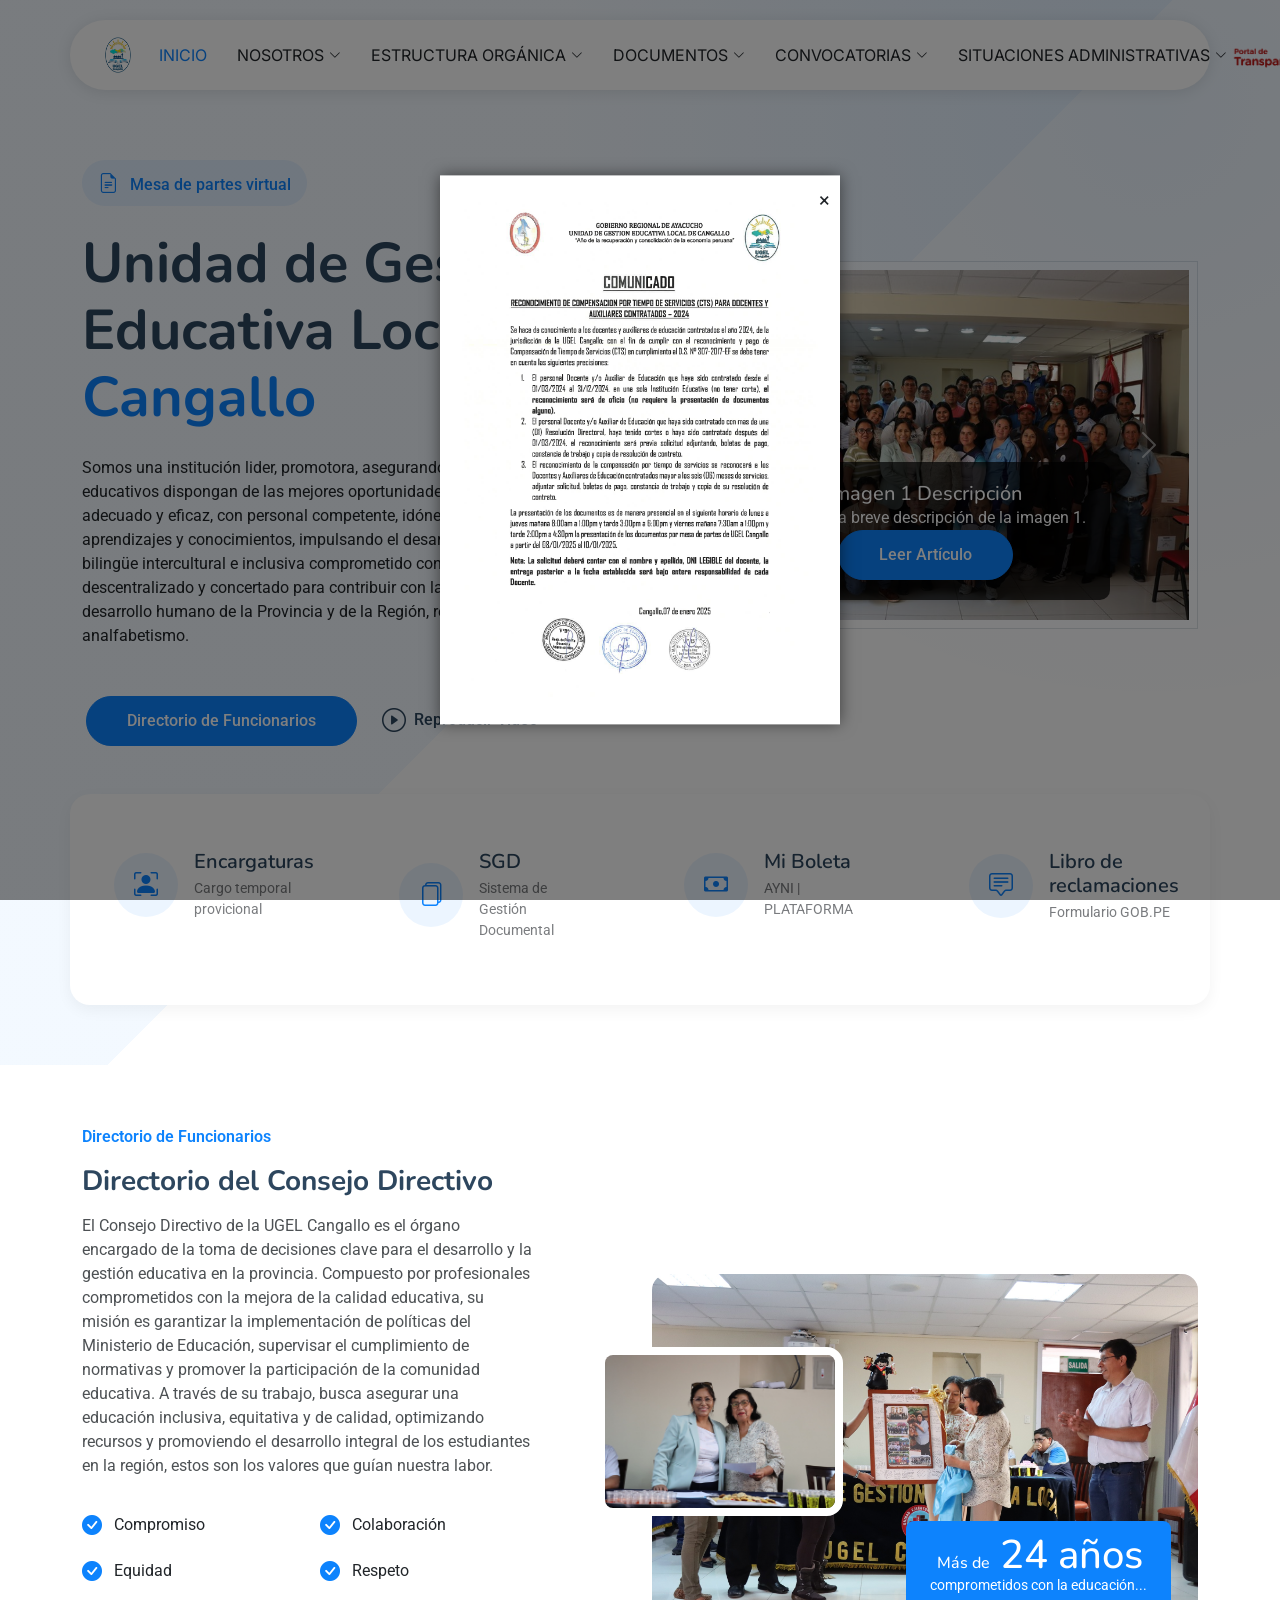
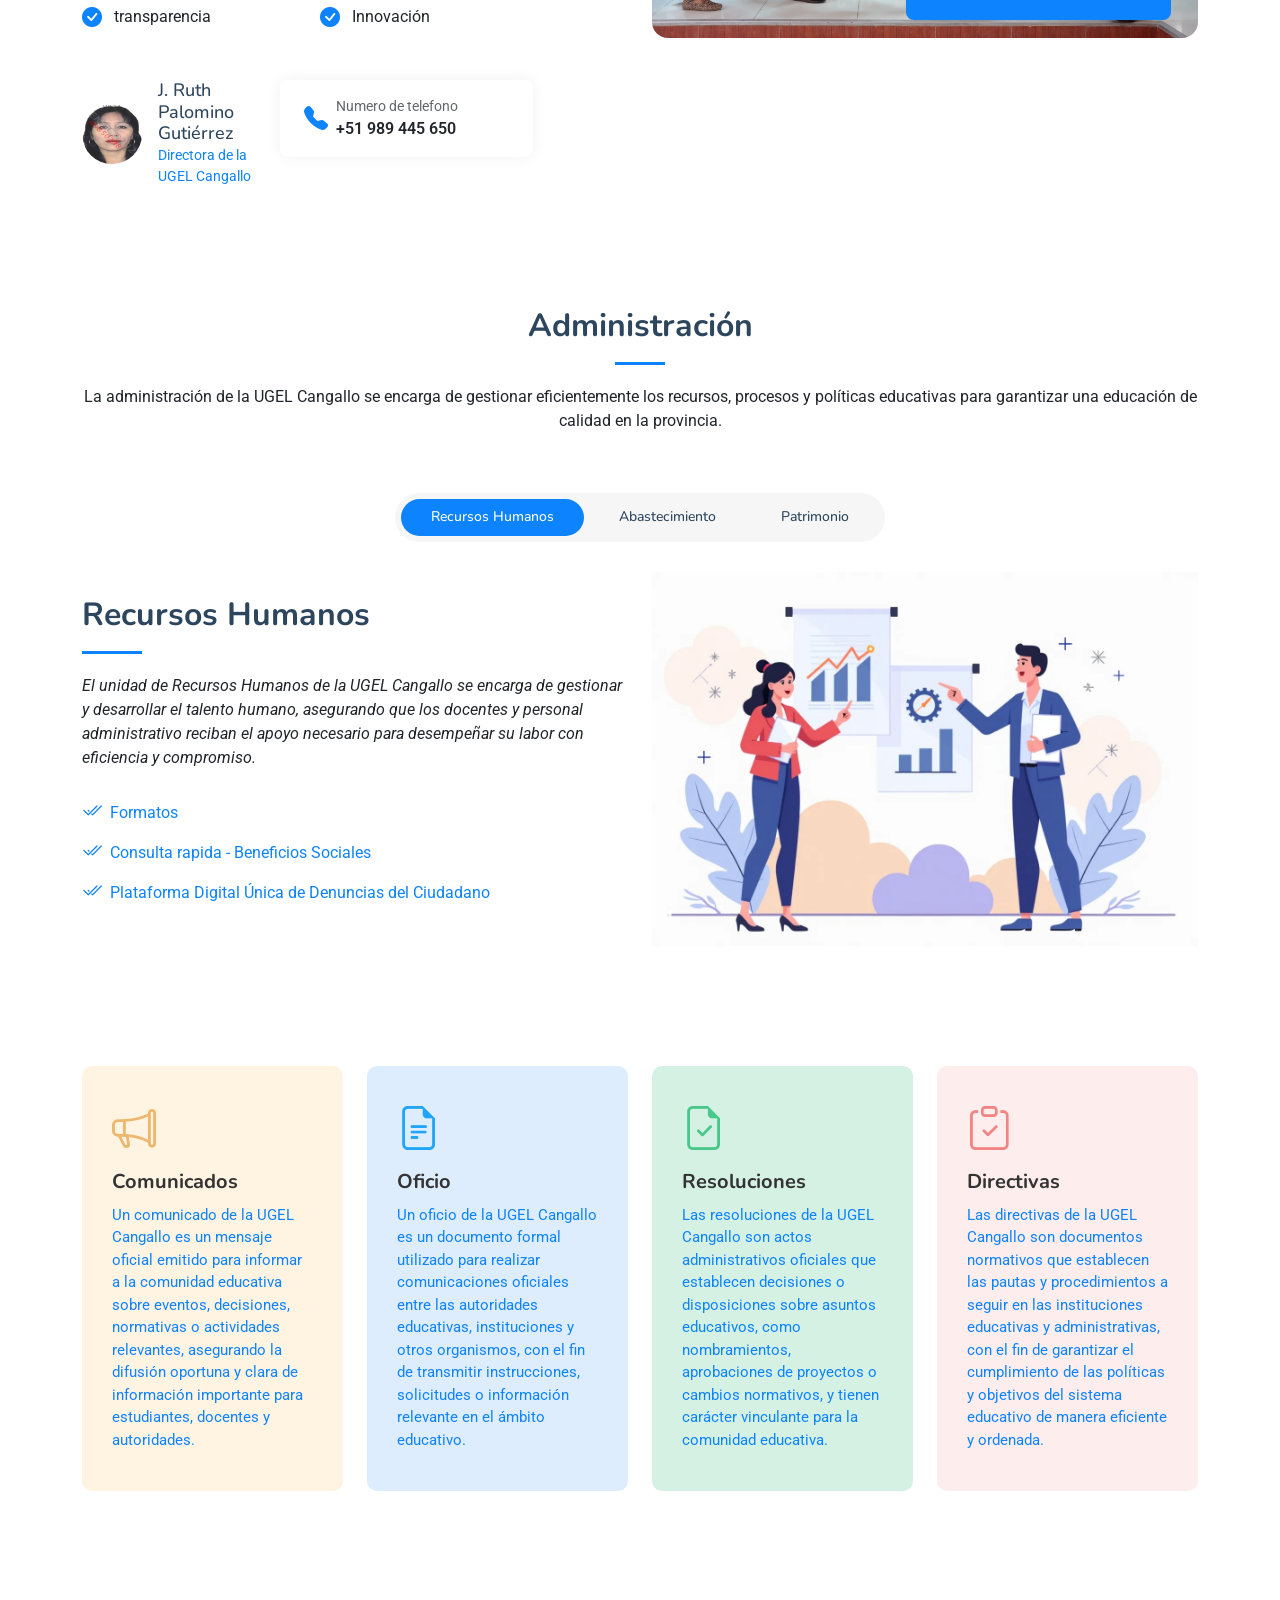
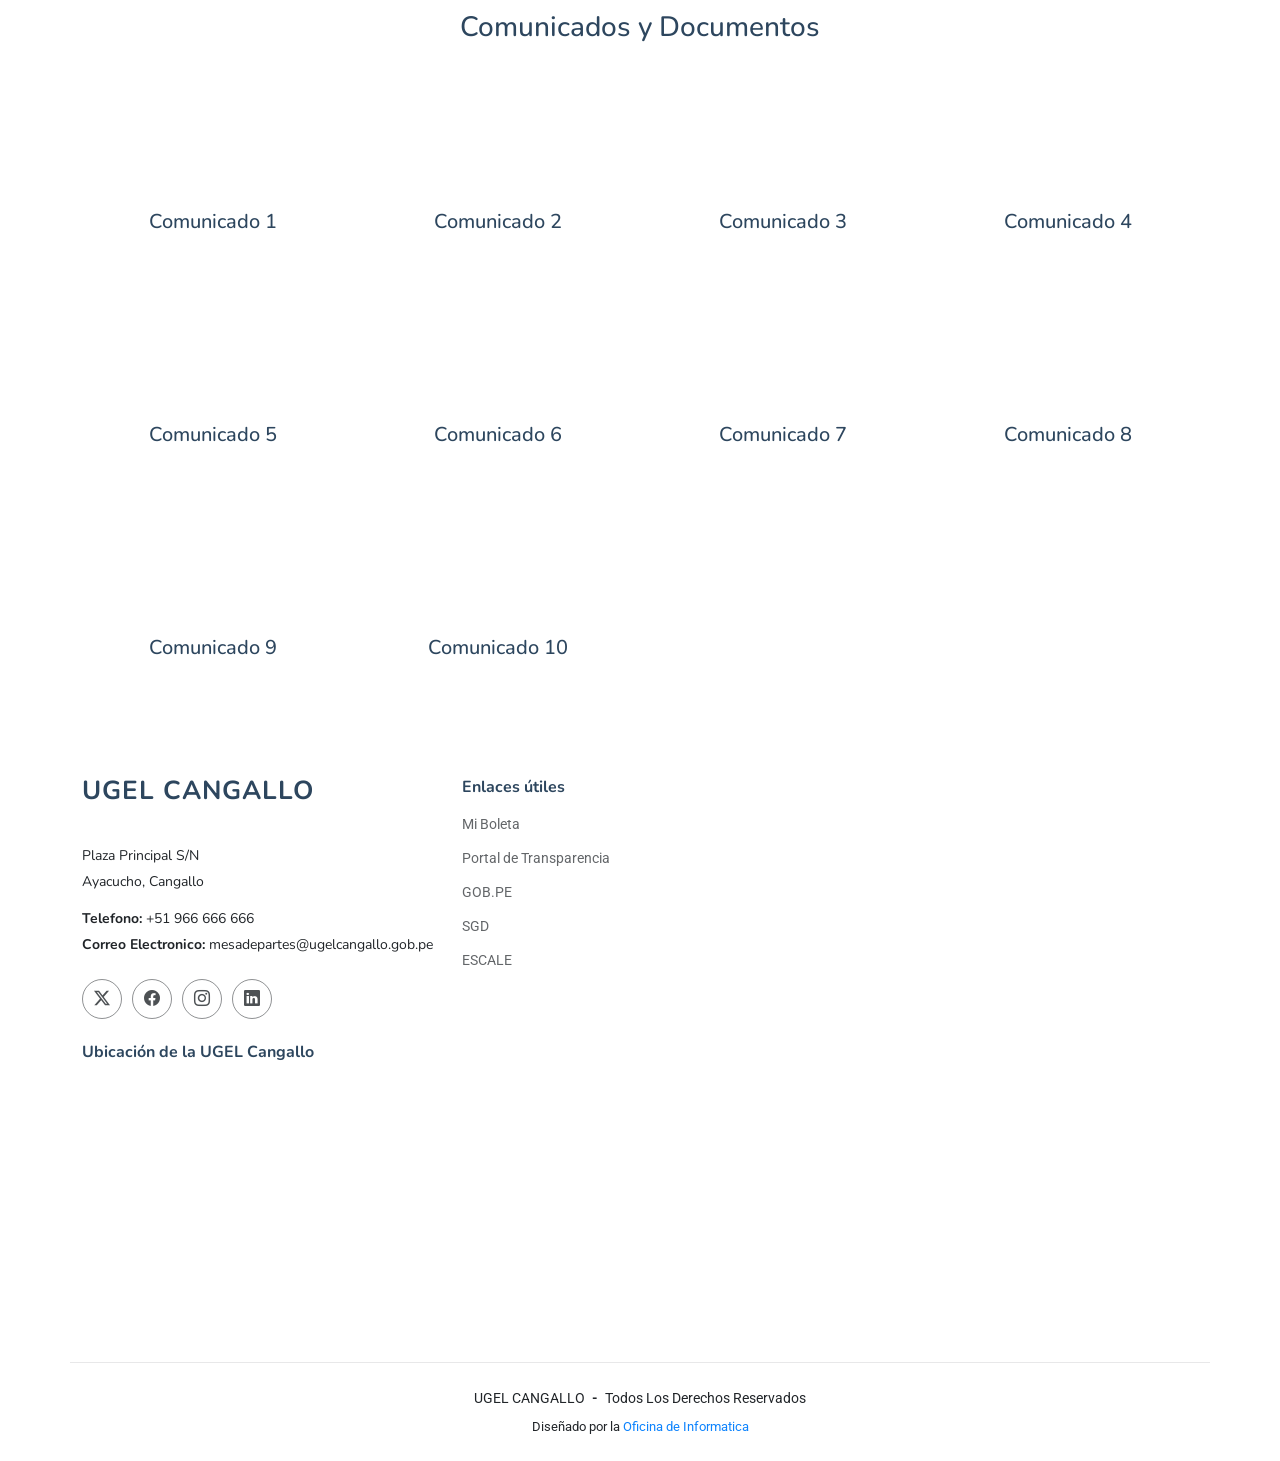
<file: index.html>
<!DOCTYPE html>
<html lang="es">

<head>
  <meta charset="utf-8">
  <meta content="width=device-width, initial-scale=1.0" name="viewport">
  <title>UGEL 301| CANGALLO</title>
  <meta name="description"
    content="La Unidad de Gestión Educativa Local de Cangallo es un órgano desconcentrado del Ministerio de Educación, creado mediante la Resolución Suprema N° 0204-02-ED del 19 de diciembre del 2001; anterior a dicha fecha, venía funcionando como Unidad de Servicios Educativos (USE Cangallo) en merito a la Resolución Ministerial N° 1121-88-ED del 29 de julio de 1989.">
  <meta name="keywords" content="UGEL CANGALLO, UEECA">

  <!-- Favicons -->
  <link href="assets/img/favicon.png" rel="icon">
  <link href="assets/img/apple-touch-icon.png" rel="apple-touch-icon">

  <!-- Fonts -->
  <link href="https://fonts.googleapis.com" rel="preconnect">
  <link href="https://fonts.gstatic.com" rel="preconnect" crossorigin>
  <link
    href="https://fonts.googleapis.com/css2?family=Roboto:ital,wght@0,100;0,300;0,400;0,500;0,700;0,900;1,100;1,300;1,400;1,500;1,700;1,900&family=Inter:wght@100;200;300;400;500;600;700;800;900&family=Nunito:ital,wght@0,200;0,300;0,400;0,500;0,600;0,700;0,800;0,900;1,200;1,300;1,400;1,500;1,600;1,700;1,800;1,900&display=swap"
    rel="stylesheet">

  <!-- Vendor CSS Files -->
  <link href="assets/vendor/bootstrap/css/bootstrap.min.css" rel="stylesheet">
  <link href="assets/vendor/bootstrap-icons/bootstrap-icons.css" rel="stylesheet">
  <link href="assets/vendor/aos/aos.css" rel="stylesheet">
  <link href="assets/vendor/glightbox/css/glightbox.min.css" rel="stylesheet">
  <link href="assets/vendor/swiper/swiper-bundle.min.css" rel="stylesheet">

  <!-- Main CSS File -->
  <link href="assets/css/main.css" rel="stylesheet">

  <!-- =======================================================
  * Template Name: iLanding
  * Template URL: https://bootstrapmade.com/ilanding-bootstrap-landing-page-template/
  * Updated: Nov 12 2024 with Bootstrap v5.3.3
  * Author: BootstrapMade.com
  * License: https://bootstrapmade.com/license/
  ======================================================== -->

  <style>
    /* Estilo para el PopUp */
    #popup {
      display: none;
      position: fixed;
      top: 50%;
      left: 50%;
      transform: translate(-50%, -50%);
      width: 80%;
      max-width: 400px;
      background: white;
      box-shadow: 0 0 15px rgba(0, 0, 0, 0.5);
      padding: 20px;
      z-index: 1000;
    }

    #popup .close-btn {
      position: absolute;
      top: 10px;
      right: 10px;
      font-size: 20px;
      cursor: pointer;
    }

    #popup-content {
      text-align: center;
    }

    #overlay {
      display: none;
      position: fixed;
      top: 0;
      left: 0;
      width: 100%;
      height: 100%;
      background: rgba(0, 0, 0, 0.5);
      z-index: 999;
    }
  </style>


</head>

<body class="index-page">

  <div id="overlay"></div>
  <div id="popup">
    <span class="close-btn" onclick="closePopup()">&times;</span>
    <div id="popup-content">
      <!-- Aquí puedes insertar imágenes o enlaces a PDF -->
      
      <img src="assets/img/COMUNICADO_1_page-0001.jpg" alt="Comunicado" style="max-width: 100%; height: auto;">
      
    </div>
  </div>

  <!-- Tu contenido restante aquí -->


<!-- Modal -->
<div class="modal fade" id="exampleModal" tabindex="-1" aria-labelledby="exampleModalLabel" aria-hidden="true">
  <div class="modal-dialog">
    <div class="modal-content">
      <div class="modal-header">
        <h5 class="modal-title" id="exampleModalLabel">Título del Modal</h5>
        <button type="button" class="btn-close" data-bs-dismiss="modal" aria-label="Close"></button>
      </div>
      <div class="modal-body">
        Contenido del modal.
      </div>
      <div class="modal-footer">
        <button type="button" class="btn btn-secondary" data-bs-dismiss="modal">Cerrar</button>
        <button type="button" class="btn btn-primary">Guardar cambios</button>
      </div>
    </div>
  </div>
</div>



  <header id="header" class="header d-flex align-items-center fixed-top">
    <div
      class="header-container container-fluid container-xl position-relative d-flex align-items-center justify-content-between">
      <div class="mobile-nav-toggle d-xl-none">
        <i class="bi bi-list"></i>
      </div>
      <a href="index.html" class="logo d-flex align-items-center me-auto me-xl-0">
        <!-- Uncomment the line below if you also wish to use an image logo -->
        <!-- <img src="assets/img/logo.png" alt=""> -->
        <img src="assets/img/logo.png" alt="UGEL CANGALLO" class="sitename">
      </a>

      <nav id="navmenu" class="navmenu">


        

        <ul>
          <li><a href="#hero" class="active">INICIO</a></li>
          <!-- Cabecera NOSOTROS -->
          <li class="dropdown"><a href="#"><span>NOSOTROS</span> <i class="bi bi-chevron-down toggle-dropdown"></i></a>
            <ul>
              <li><a href="#">Reseña Historica</a></li>
              <li><a href="#">Organigrama</a></li>
              <li><a href="#">Misión y Visión</a></li>
              <li class="dropdown"><a href="#"><span>Instituciones Educativas</span> <i
                    class="bi bi-chevron-down toggle-dropdown"></i></a>
                <ul>
                  <li><a href="#">Educación Inicial</a></li>
                  <li><a href="#">Educación Primaria</a></li>
                  <li><a href="#">Educación Secundaria</a></li>
                </ul>
              </li>
            </ul>
            <!-- Cabecera ESTRUCTURA ORGÁNICA -->
          <li class="dropdown"><a href="#"><span>ESTRUCTURA ORGÁNICA</span> <i
                class="bi bi-chevron-down toggle-dropdown"></i></a>
            <ul>
              <li class="dropdown"><a href="#"><span>Alta Dirección</span> <i
                    class="bi bi-chevron-down toggle-dropdown"></i></a>
                <ul>
                  <li><a href="direccion.html">Dirección</a></li>
                </ul>
              </li>
              <!-- Sub cabecera ESTRUCTURA ORGÁNICA -->
              <li class="dropdown"><a href="#"><span>Órganos de Linea</span> <i
                    class="bi bi-chevron-down toggle-dropdown"></i></a>
                <ul>
                  <li><a href="#">Área de Gestión Institucional</a></li>
                  <li><a href="#">Área de Gestión Pedagógica</a></li>
                </ul>
              </li>
              <li class="dropdown"><a href="#"><span>Órgano de Apoyo</span> <i
                    class="bi bi-chevron-down toggle-dropdown"></i></a>
                <ul>
                  <li><a href="#">Área de Administración</a></li>
                </ul>
              </li>
              <li class="dropdown"><a href="#"><span>Órgano de Control</span> <i
                    class="bi bi-chevron-down toggle-dropdown"></i></a>
                <ul>
                  <li><a href="#">Órgano de Contol Institucional</a></li>
                </ul>
              </li>
            </ul>
            <!-- Cabecera DOCUMENTOS -->
          <li class="dropdown"><a href="#"><span>DOCUMENTOS</span> <i
                class="bi bi-chevron-down toggle-dropdown"></i></a>
            <ul>
              <li><a href="#">Oficio</a></li>
              <li><a href="comunicado.html">Comunicado</a></li>
              <li><a href="#">Resoluciones</a></li>
              <li class="dropdown"><a href="#"><span>Documentos de Gestión</span> <i
                    class="bi bi-chevron-down toggle-dropdown"></i></a>
                <ul>
                  <li><a href="#">ROF</a></li>
                  <li><a href="#">MOF</a></li>
                </ul>
              </li>
            </ul>
          </li>
              <!-- Cabecera CONVOCATORIAS -->
          <li class="dropdown"><a href="#"><span>CONVOCATORIAS</span> <i
            class="bi bi-chevron-down toggle-dropdown"></i></a>
        <ul>
          <li><a href="cas.html">CAS</a></li>
          <li><a href="#">D.L. NRO. 276</a></li>
          <li><a href="#">Promotoras Educativas</a></li>
          <li><a href="#">Contrato Docente</a></li>
          <li><a href="#">Contrato Auxiliar</a></li>
          <li><a href="#">Nombramiento Docente</a></li>
          <li><a href="#">PAD</a></li>
        </ul>
      </li>
              <!-- Cabecera SITUACIONES ADMINISTRATIVAS -->
      <li class="dropdown"><a href="#"><span>SITUACIONES ADMINISTRATIVAS</span> <i
        class="bi bi-chevron-down toggle-dropdown"></i></a>
    <ul>
      <li class="dropdown"><a href="#"><span>Docente Nombrado</span> <i
        class="bi bi-chevron-down toggle-dropdown"></i></a>
    <ul>
      <li><a href="#">Reasignación</a></li>
      <li><a href="#">Permuta</a></li>
      <li><a href="#">Destaque</a></li>
      <li><a href="#">Racionalización</a></li>
    </ul>
  </li>
        <li class="dropdown"><a href="#"><span>Auxiliar Nombrado</span> <i
          class="bi bi-chevron-down toggle-dropdown"></i></a>
      <ul>
        <li><a href="#">Reasignación</a></li>
        <li><a href="#">Permuta</a></li>
        <li><a href="#">Destaque</a></li>
        <li><a href="#">Racionalización</a></li>
      </ul>
      </li>
      <li><a href="#">Encargatura</a></li>
    </ul>
  </li>

              
      </nav>

        <!-- PORTAL DE TRANSPARENCIA -->

        <a href="https://www.transparencia.gob.pe/enlaces/pte_transparencia_enlaces.aspx?id_entidad=14132" target="_blank" class="logo d-flex align-items-center">
          <img src="assets/img/logo-portal-transparencia.png" alt="PORTAL DE TRANSPARENCIA" class="sitename">
        </a>

    </div>



    
  </header>



  <main class="main">

    <!-- Hero Section -->
    <section id="hero" class="hero section">

      <div class="container" data-aos="fade-up" data-aos-delay="100">

        <div class="row align-items-center">
          <div class="col-lg-6">
            <div class="hero-content" data-aos="fade-up" data-aos-delay="200">
              <div class="company-badge mb-4">
                <a href="https://docs.google.com/forms/d/e/1FAIpQLScT8AUaDsGRI1OhFqIzIDgeEw53VFH0GhXO7Y4g8ERUyoEb9Q/viewform" target="_blank">
                <i class="bi bi-file-earmark-text me-2"></i>
                Mesa de partes virtual
                </a>
              </div>

              <h1 class="mb-4">
                Unidad de Gestión<br>
                Educativa Local<br>
                <span class="accent-text">Cangallo</span>
              </h1>

              <p class="mb-4 mb-md-5">
                Somos una institución lider, promotora, asegurando que los agentes educativos dispongan de las mejores oportunidades en el servicio educativo adecuado y eficaz, con personal competente, idóneo y calificado, logrando aprendizajes y conocimientos, impulsando el desarrollo de la educación bilingüe intercultural e inclusiva comprometido con un trabajo descentralizado y concertado para contribuir con la sostenibilidad del desarrollo humano de la Provincia y de la Región, reduciendo el analfabetismo.

              </p>

              <div class="hero-buttons">
                <a href="#about" class="btn btn-primary me-0 me-sm-2 mx-1">Directorio de Funcionarios</a>
                <a href="https://www.youtube.com/watch?v=6Wjqx0T0nfM&t=3s" class="btn btn-link mt-2 mt-sm-0 glightbox">
                  <i class="bi bi-play-circle me-1"></i>
                  Reproducir Video
                </a>
              </div>
            </div>
          </div>
          
          <div class="col-lg-6">
            <table class="table table-bordered">
              <tr>
                <td>
                  <div id="heroCarousel" class="carousel slide carousel-fade" data-bs-ride="carousel" data-bs-interval="4000" data-aos="zoom-out" data-aos-delay="300">
                    <div class="carousel-inner">
                      <div class="carousel-item active">
                        <img src="assets/img/illustration-1.jpg" class="d-block w-100 img-fluid carousel-fixed-size" alt="Hero Image 1">
                        <div class="carousel-caption d-none d-md-block bg-overlay">
                          <h5>Imagen 1 Descripción</h5>
                          <p>Esta es una breve descripción de la imagen 1.</p>
                          <a href="#article1" class="btn btn-primary">Leer Artículo</a>
                        </div>
                      </div>
                      <div class="carousel-item">
                        <img src="assets/img/illustration-2.jpg" class="d-block w-100 img-fluid carousel-fixed-size" alt="Hero Image 2">
                        <div class="carousel-caption d-none d-md-block bg-overlay">
                          <h5>Imagen 2 Descripción</h5>
                          <p>Esta es una breve descripción de la imagen 2.</p>
                          <a href="#article2" class="btn btn-primary">Leer Artículo</a>
                        </div>
                      </div>
                      <div class="carousel-item">
                        <img src="assets/img/illustration-3.jpg" class="d-block w-100 img-fluid carousel-fixed-size" alt="Hero Image 3">
                        <div class="carousel-caption d-none d-md-block bg-overlay">
                          <h5>Imagen 3 Descripción</h5>
                          <p>Esta es una breve descripción de la imagen 3.</p>
                          <a href="#article3" class="btn btn-primary">Leer Artículo</a>
                        </div>
                      </div>
                    </div>
                    <a class="carousel-control-prev" href="#heroCarousel" role="button" data-bs-slide="prev">
                      <span class="carousel-control-prev-icon" aria-hidden="true"></span>
                      <span class="visually-hidden">Previous</span>
                    </a>
                    <a class="carousel-control-next" href="#heroCarousel" role="button" data-bs-slide="next">
                      <span class="carousel-control-next-icon" aria-hidden="true"></span>
                      <span class="visually-hidden">Next</span>
                    </a>
                  </div>
                </td>
              </tr>
            </table>
          </div>
          

        </div>

        <div class="row stats-row gy-4 mt-5" data-aos="fade-up" data-aos-delay="500">
          <div class="col-lg-3 col-md-6">
            <a href="encargaturas.html" class="stat-item-link">
              <div class="stat-item">
                <div class="stat-icon">
                  <i class="bi bi-person-bounding-box"></i> <!-- Cambiado el icono -->
                </div>
                <div class="stat-content">
                  <h4>Encargaturas</h4>
                  <p class="mb-0">Cargo temporal provicional</p>
                </div>
              </div>
            </a>
          </div>
          <div class="col-lg-3 col-md-6">
            <a href="sgd.html" class="stat-item-link">
              <div class="stat-item">
                <div class="stat-icon">
                  <i class="bi bi-files"></i> <!-- Cambiado el icono -->
                </div>
                <div class="stat-content">
                  <h4>SGD</h4>
                  <p class="mb-0">Sistema de Gestión Documental</p>
                </div>
              </div>
            </a>
          </div>
          <div class="col-lg-3 col-md-6">
            <a href="https://servicios-ayni.minedu.gob.pe/" class="stat-item-link">
              <div class="stat-item">
                <div class="stat-icon">
                  <i class="bi bi-cash"></i> <!-- Cambiado el icono -->
                </div>
                <div class="stat-content">
                  <h4>Mi Boleta</h4>
                  <p class="mb-0">AYNI | PLATAFORMA</p>
                </div>
              </div>
            </a>
          </div>
          <div class="col-lg-3 col-md-6">
            <a href="https://facilita.gob.pe/t/5857" class="stat-item-link">
              <div class="stat-item">
                <div class="stat-icon">
                  <i class="bi bi-chat-square-text"></i> <!-- Cambiado el icono -->
                </div>
                <div class="stat-content">
                  <h4>Libro de reclamaciones</h4>
                  <p class="mb-0">Formulario GOB.PE</p>
                </div>
              </div>
            </a>
          </div>
        </div>

        
      </div>

    </section><!-- /Hero Section -->

    <!-- About Section -->
    <section id="about" class="about section">

      <div class="container" data-aos="fade-up" data-aos-delay="100">

        <div class="row gy-4 align-items-center justify-content-between">

          <div class="col-xl-5" data-aos="fade-up" data-aos-delay="200">
            <span class="about-meta">Directorio de Funcionarios</span>
            <h2 class="about-title">Directorio del Consejo Directivo</h2>
            <p class="about-description">El Consejo Directivo de la UGEL Cangallo es el órgano encargado de la toma de decisiones clave para el desarrollo y la gestión educativa en la provincia. Compuesto por profesionales comprometidos con la mejora de la calidad educativa, su misión es garantizar la implementación de políticas del Ministerio de Educación, supervisar el cumplimiento de normativas y promover la participación de la comunidad educativa. A través de su trabajo, busca asegurar una educación inclusiva, equitativa y de calidad, optimizando recursos y promoviendo el desarrollo integral de los estudiantes en la región, estos son los valores que guían nuestra labor.</p>
            <div class="row feature-list-wrapper">
              <div class="col-md-6">
                <ul class="feature-list">
                  <li><i class="bi bi-check-circle-fill"></i> Compromiso</li>
                  <li><i class="bi bi-check-circle-fill"></i> Equidad</li>
                  <li><i class="bi bi-check-circle-fill"></i> transparencia</li>
                </ul>
              </div>
              <div class="col-md-6">
                <ul class="feature-list">
                  <li><i class="bi bi-check-circle-fill"></i> Colaboración</li>
                  <li><i class="bi bi-check-circle-fill"></i> Respeto</li>
                  <li><i class="bi bi-check-circle-fill"></i> Innovación</li>
                </ul>
              </div>
            </div>

            <div class="info-wrapper">
              <div class="row gy-4">
                <div class="col-lg-5">
                  <div class="profile d-flex align-items-center gap-3">
                    <img src="assets/img/avatar-1.jpg" alt="CEO Profile" class="profile-image">
                    <div>
                      <h4 class="profile-name">J. Ruth Palomino Gutiérrez</h4>
                      <p class="profile-position">Directora de la UGEL Cangallo</p>
                    </div>
                  </div>
                </div>
                <div class="col-lg-7">
                  <div class="contact-info d-flex align-items-center gap-2">
                    <i class="bi bi-telephone-fill"></i>
                    <div>
                      <p class="contact-label">Numero de telefono</p>
                      <p class="contact-number">+51 989 445 650</p>
                    </div>
                  </div>
                </div>
              </div>
            </div>
          </div>

          <div class="col-xl-6" data-aos="fade-up" data-aos-delay="300">
            <div class="image-wrapper">
              <div class="images position-relative" data-aos="zoom-out" data-aos-delay="400">
                <img src="assets/img/about-5.jpg" alt="Business Meeting" class="img-fluid main-image rounded-4">
                <img src="assets/img/about-2.jpg" alt="Team Discussion" class="img-fluid small-image rounded-4">
              </div>
              <div class="experience-badge floating">
                <h3><span>Más de</span> 24 años</h3>
                <p>comprometidos con la educación...</p>
              </div>
            </div>
          </div>
        </div>

      </div>

    </section><!-- /About Section -->

    <!-- Features Section -->
    <section id="features" class="features section">

      <!-- Section Title -->
      <div class="container section-title" data-aos="fade-up">
        <h2>Administración</h2>
        <p>La administración de la UGEL Cangallo se encarga de gestionar eficientemente los recursos, procesos y políticas educativas para garantizar una educación de calidad en la provincia.</p>
      </div><!-- End Section Title -->

      <div class="container">

        <div class="d-flex justify-content-center">

          <ul class="nav nav-tabs" data-aos="fade-up" data-aos-delay="100">

            <li class="nav-item">
              <a class="nav-link active show" data-bs-toggle="tab" data-bs-target="#features-tab-1">
                <h4>Recursos Humanos</h4>
              </a>
            </li><!-- End tab nav item -->

            <li class="nav-item">
              <a class="nav-link" data-bs-toggle="tab" data-bs-target="#features-tab-2">
                <h4>Abastecimiento</h4>
              </a><!-- End tab nav item -->

            </li>
            <li class="nav-item">
              <a class="nav-link" data-bs-toggle="tab" data-bs-target="#features-tab-3">
                <h4>Patrimonio</h4>
              </a>
            </li><!-- End tab nav item -->

          </ul>

        </div>

        <div class="tab-content" data-aos="fade-up" data-aos-delay="200">

          <div class="tab-pane fade active show" id="features-tab-1">
            <div class="row">
              <div class="col-lg-6 order-2 order-lg-1 mt-3 mt-lg-0 d-flex flex-column justify-content-center">
                <h3>Recursos Humanos</h3>
                <p class="fst-italic">
                  El unidad de Recursos Humanos de la UGEL Cangallo se encarga de gestionar y desarrollar el talento humano, asegurando que los docentes y personal administrativo reciban el apoyo necesario para desempeñar su labor con eficiencia y compromiso.
                </p>
                <ul>
                  <li><i class="bi bi-check2-all"></i> <a href="url_a_la_pagina1.html"><span>Formatos</span></a></li>
                  <li><i class="bi bi-check2-all"></i> <a href="url_a_la_pagina1.html"><span>Consulta rapida - Beneficios Sociales</span></a></li>
                  <li><i class="bi bi-check2-all"></i> <a href="url_a_la_pagina1.html"><span>Plataforma Digital Única de Denuncias del Ciudadano</span></a></li>
                </ul>
              </div>
              <div class="col-lg-6 order-1 order-lg-2 text-center">
                <img src="assets/img/features-illustration-1.webp" alt="" class="img-fluid">
              </div>
            </div>
          </div><!-- End tab content item -->

          <div class="tab-pane fade" id="features-tab-2">
            <div class="row">
              <div class="col-lg-6 order-2 order-lg-1 mt-3 mt-lg-0 d-flex flex-column justify-content-center">
                <h3>Abastecimiento</h3>
                <p class="fst-italic">
                  La oficina de Abastecimiento de la UGEL Cangallo se encarga de la gestión y provisión oportuna de materiales, equipos y recursos necesarios para el adecuado funcionamiento de las instituciones educativas, garantizando que los estudiantes y docentes cuenten con lo necesario para su desarrollo académico.</p>
                <ul>
                  <li><i class="bi bi-check2-all"></i> <a href="url_a_la_pagina1.html"><span>ANEXO 4</span></a></li>
                  <li><i class="bi bi-check2-all"></i> <a href="url_a_la_pagina1.html"><span>ANEXO 5</span></a></li>
                  <li><i class="bi bi-check2-all"></i> <a href="url_a_la_pagina1.html"><span>ANEXO 6</span></a></li>
                  
                </ul>
              </div>
              <div class="col-lg-6 order-1 order-lg-2 text-center">
                <img src="assets/img/features-illustration-2.webp" alt="" class="img-fluid">
              </div>
            </div>
          </div><!-- End tab content item -->

          <div class="tab-pane fade" id="features-tab-3">
            <div class="row">
              <div class="col-lg-6 order-2 order-lg-1 mt-3 mt-lg-0 d-flex flex-column justify-content-center">
                <h3>Patrimonio</h3>
                <ul>
                  <li><i class="bi bi-check2-all"></i> <a href="url_a_la_pagina1.html"><span>Formatos de inventario</span></a></li>
                  
                </ul>
                <p class="fst-italic">
                  La oficina de Patrimonio de la UGEL Cangallo se encarga de la gestión, conservación y mantenimiento de los bienes y recursos materiales de las instituciones educativas, asegurando su correcta administración y preservación para el uso y beneficio de la comunidad educativa.</p>
              </div>
              <div class="col-lg-6 order-1 order-lg-2 text-center">
                <img src="assets/img/features-illustration-3.webp" alt="" class="img-fluid">
              </div>
            </div>
          </div><!-- End tab content item -->

        </div>

      </div>

    </section><!-- /Features Section -->

<!-- Features Cards Section -->
<section id="features-cards" class="features-cards section">

  <div class="container">

    <div class="row gy-4">

      <!-- Comunicados -->
      <div class="col-xl-3 col-md-6" data-aos="zoom-in" data-aos-delay="100">
        <a href="pagina_comunicados.html" class="feature-link">
          <div class="feature-box orange">
            <i class="bi bi-megaphone"></i> <!-- Ícono de megáfono para comunicados -->
            <h4>Comunicados</h4>
            <p>Un comunicado de la UGEL Cangallo es un mensaje oficial emitido para informar a la comunidad educativa sobre eventos, decisiones, normativas o actividades relevantes, asegurando la difusión oportuna y clara de información importante para estudiantes, docentes y autoridades.</p>
          </div>
        </a>
      </div><!-- End Feature Box -->

      <!-- Oficio -->
      <div class="col-xl-3 col-md-6" data-aos="zoom-in" data-aos-delay="200">
        <a href="pagina_oficio.html" class="feature-link">
          <div class="feature-box blue">
            <i class="bi bi-file-earmark-text"></i> <!-- Ícono de archivo para oficio -->
            <h4>Oficio</h4>
            <p>Un oficio de la UGEL Cangallo es un documento formal utilizado para realizar comunicaciones oficiales entre las autoridades educativas, instituciones y otros organismos, con el fin de transmitir instrucciones, solicitudes o información relevante en el ámbito educativo.</p>
          </div>
        </a>
      </div><!-- End Feature Box -->

      <!-- Resoluciones -->
      <div class="col-xl-3 col-md-6" data-aos="zoom-in" data-aos-delay="300">
        <a href="pagina_resoluciones.html" class="feature-link">
          <div class="feature-box green">
            <i class="bi bi-file-earmark-check"></i> <!-- Ícono de archivo con check para resoluciones -->
            <h4>Resoluciones</h4>
            <p>Las resoluciones de la UGEL Cangallo son actos administrativos oficiales que establecen decisiones o disposiciones sobre asuntos educativos, como nombramientos, aprobaciones de proyectos o cambios normativos, y tienen carácter vinculante para la comunidad educativa.</p>
          </div>
        </a>
      </div><!-- End Feature Box -->

      <!-- Directivas -->
      <div class="col-xl-3 col-md-6" data-aos="zoom-in" data-aos-delay="400">
        <a href="pagina_directivas.html" class="feature-link">
          <div class="feature-box red">
            <i class="bi bi-clipboard-check"></i> <!-- Ícono de clipboard con check para directivas -->
            <h4>Directivas</h4>
            <p>Las directivas de la UGEL Cangallo son documentos normativos que establecen las pautas y procedimientos a seguir en las instituciones educativas y administrativas, con el fin de garantizar el cumplimiento de las políticas y objetivos del sistema educativo de manera eficiente y ordenada.</p>
          </div>
        </a>
      </div><!-- End Feature Box -->

    </div>

  </div>

</section><!-- /Features Cards Section -->

<!-- Cuadro para mostrar documentos en 4 columnas y 8 filas -->

<section id="documentos" class="documents section">
  <div class="container">
    <h3 class="text-center" data-aos="fade-up" data-aos-delay="100">Comunicados y Documentos</h3>

    <!-- Fila de 4 columnas, repetido para 8 filas -->
    <div class="row row-cols-1 row-cols-md-4 g-4" data-aos="fade-up" data-aos-delay="200">
      
      <!-- Ejemplo modificado para una fila -->
      <div class="col">
        <div class="document-box">
          <a href="https://drive.google.com/file/d/1MtyaPXTTn00VxwmSNdVe7Y2_iDoJSFfC/view?usp=drive_link" target="_blank">
            <iframe src="https://drive.google.com/file/d/1MtyaPXTTn00VxwmSNdVe7Y2_iDoJSFfC/preview" width="100%" height="150px"></iframe>
          </a>
          <h5 class="text-center">Comunicado 1</h5>
        </div>
      </div>
      
      <div class="col">
        <div class="document-box">
          <a href="https://drive.google.com/file/d/1MtyaPXTTn00VxwmSNdVe7Y2_iDoJSFfC/view?usp=drive_link" target="_blank">
            <iframe src="https://drive.google.com/file/d/1MtyaPXTTn00VxwmSNdVe7Y2_iDoJSFfC/preview" width="100%" height="150px"></iframe>
          </a>
          <h5 class="text-center">Comunicado 2</h5>
        </div>
      </div>

      <!-- Repite lo mismo para los demás documentos en PDF -->
      
      <div class="col">
        <div class="document-box">
          <a href="https://drive.google.com/file/d/1MtyaPXTTn00VxwmSNdVe7Y2_iDoJSFfC/view?usp=drive_link" target="_blank">
            <iframe src="https://drive.google.com/file/d/1MtyaPXTTn00VxwmSNdVe7Y2_iDoJSFfC/preview" width="100%" height="150px"></iframe>
          </a>
          <h5 class="text-center">Comunicado 3</h5>
        </div>
      </div>

      <div class="col">
        <div class="document-box">
          <a href="https://drive.google.com/file/d/1MtyaPXTTn00VxwmSNdVe7Y2_iDoJSFfC/view?usp=drive_link" target="_blank">
            <iframe src="https://drive.google.com/file/d/1MtyaPXTTn00VxwmSNdVe7Y2_iDoJSFfC/preview" width="100%" height="150px"></iframe>
          </a>
          <h5 class="text-center">Comunicado 4</h5>
        </div>
      </div>

      <div class="col">
        <div class="document-box">
          <a href="https://drive.google.com/file/d/1MtyaPXTTn00VxwmSNdVe7Y2_iDoJSFfC/view?usp=drive_link" target="_blank">
            <iframe src="https://drive.google.com/file/d/1MtyaPXTTn00VxwmSNdVe7Y2_iDoJSFfC/preview" width="100%" height="150px"></iframe>
          </a>
          <h5 class="text-center">Comunicado 5</h5>
        </div>
      </div>

      <div class="col">
        <div class="document-box">
          <a href="https://drive.google.com/file/d/1MtyaPXTTn00VxwmSNdVe7Y2_iDoJSFfC/view?usp=drive_link" target="_blank">
            <iframe src="https://drive.google.com/file/d/1MtyaPXTTn00VxwmSNdVe7Y2_iDoJSFfC/preview" width="100%" height="150px"></iframe>
          </a>
          <h5 class="text-center">Comunicado 6</h5>
        </div>
      </div>
      
      <div class="col">
        <div class="document-box">
          <a href="https://drive.google.com/file/d/1MtyaPXTTn00VxwmSNdVe7Y2_iDoJSFfC/view?usp=drive_link" target="_blank">
            <iframe src="https://drive.google.com/file/d/1MtyaPXTTn00VxwmSNdVe7Y2_iDoJSFfC/preview" width="100%" height="150px"></iframe>
          </a>
          <h5 class="text-center">Comunicado 7</h5>
        </div>
      </div>

      <div class="col">
        <div class="document-box">
          <a href="https://drive.google.com/file/d/1MtyaPXTTn00VxwmSNdVe7Y2_iDoJSFfC/view?usp=drive_link" target="_blank">
            <iframe src="https://drive.google.com/file/d/1MtyaPXTTn00VxwmSNdVe7Y2_iDoJSFfC/preview" width="100%" height="150px"></iframe>
          </a>
          <h5 class="text-center">Comunicado 8</h5>
        </div>
      </div>

      <div class="col">
        <div class="document-box">
          <a href="https://drive.google.com/file/d/1MtyaPXTTn00VxwmSNdVe7Y2_iDoJSFfC/view?usp=drive_link" target="_blank">
            <iframe src="https://drive.google.com/file/d/1MtyaPXTTn00VxwmSNdVe7Y2_iDoJSFfC/preview" width="100%" height="150px"></iframe>
          </a>
          <h5 class="text-center">Comunicado 9</h5>
        </div>
      </div>

      <div class="col">
        <div class="document-box">
          <a href="https://drive.google.com/file/d/1MtyaPXTTn00VxwmSNdVe7Y2_iDoJSFfC/view?usp=drive_link" target="_blank">
            <iframe src="https://drive.google.com/file/d/1MtyaPXTTn00VxwmSNdVe7Y2_iDoJSFfC/preview" width="100%" height="150px"></iframe>
          </a>
          <h5 class="text-center">Comunicado 10</h5>
        </div>
      </div>

    </div>
  </div>
</section>




  </main>

  <footer id="footer" class="footer">

    <div class="container footer-top">
      <div class="row gy-4">
        <div class="col-lg-4 col-md-6 footer-about">
          <a href="index.html" class="logo d-flex align-items-center">
            <span class="sitename">UGEL CANGALLO</span>
          </a>
          <div class="footer-contact pt-3">
            <p>Plaza Principal S/N</p>
            <p>Ayacucho, Cangallo</p>
            <p class="mt-3"><strong>Telefono:</strong> <span>+51 966 666 666</span></p>
            <p><strong>Correo Electronico:</strong> <span>mesadepartes@ugelcangallo.gob.pe
            </span></p>
          </div>
          <div class="social-links d-flex mt-4">
            <a href=""><i class="bi bi-twitter-x"></i></a>
            <a href=""><i class="bi bi-facebook"></i></a>
            <a href=""><i class="bi bi-instagram"></i></a>
            <a href=""><i class="bi bi-linkedin"></i></a>
          </div>
        </div>

        <div class="col-lg-2 col-md-3 footer-links">
          <h4>Enlaces útiles</h4>
          <ul>
            <li><a href="#">Mi Boleta</a></li>
            <li><a href="#">Portal de Transparencia</a></li>
            <li><a href="#">GOB.PE</a></li>
            <li><a href="#">SGD</a></li>
            <li><a href="#">ESCALE</a></li>
          </ul>
        </div>

<!-- Mapa de la UGEL Cangallo -->
<div class="container footer-map mt-4">
  <h4>Ubicación de la UGEL Cangallo</h4>
  <iframe 
    src="https://www.google.com/maps/embed?pb=!1m18!1m12!1m3!1d1370.8890088976232!2d-74.14419070502562!3d-13.62978003683389!2m3!1f0!2f0!3f0!3m2!1i1024!2i768!4f13.1!3m3!1m2!1s0x9112f9443540f34d%3A0x22b31f3d1363094f!2sUGEL%20CANGALLO!5e0!3m2!1ses-419!2spe!4v1736529538595!5m2!1ses-419!2spe" 
    width="100%" 
    height="250" 
    style="border:0;" 
    allowfullscreen="" 
    loading="lazy" 
    referrerpolicy="no-referrer-when-downgrade">
  </iframe>
</div>




      </div>
    </div>

    <div class="container copyright text-center mt-4">
      <p><span>UGEL CANGALLO</span> <strong class="px-1 sitename">-</strong> <span>Todos Los Derechos Reservados</span></p>
      <div class="credits">
        <!-- All the links in the footer should remain intact. -->
        <!-- You can delete the links only if you've purchased the pro version. -->
        <!-- Licensing information: https://bootstrapmade.com/license/ -->
        <!-- Purchase the pro version with working PHP/AJAX contact form: [buy-url] -->
        Diseñado por la <a href="https://bootstrapmade.com/">Oficina de Informatica</a>
      </div>
    </div>

  </footer>

  <!-- Scroll Top -->
  <a href="#" id="scroll-top" class="scroll-top d-flex align-items-center justify-content-center"><i
      class="bi bi-arrow-up-short"></i></a>



      <script>
        function showPopup() {
          document.getElementById('popup').style.display = 'block';
          document.getElementById('overlay').style.display = 'block';
    
          setTimeout(closePopup, 8000); // Cierra después de 8 segundos
        }
    
        function closePopup() {
          document.getElementById('popup').style.display = 'none';
          document.getElementById('overlay').style.display = 'none';
        }
    
        // Mostrar el PopUp cuando la página carga
        window.onload = showPopup;
      </script>

  <!-- Vendor JS Files -->
  <script src="assets/vendor/bootstrap/js/bootstrap.bundle.min.js"></script>
  <script src="assets/vendor/php-email-form/validate.js"></script>
  <script src="assets/vendor/aos/aos.js"></script>
  <script src="assets/vendor/glightbox/js/glightbox.min.js"></script>
  <script src="assets/vendor/swiper/swiper-bundle.min.js"></script>
  <script src="assets/vendor/purecounter/purecounter_vanilla.js"></script>

  <!-- Main JS File -->
  <script src="assets/js/main.js"></script>

</body>

</script>

</html>
</file>
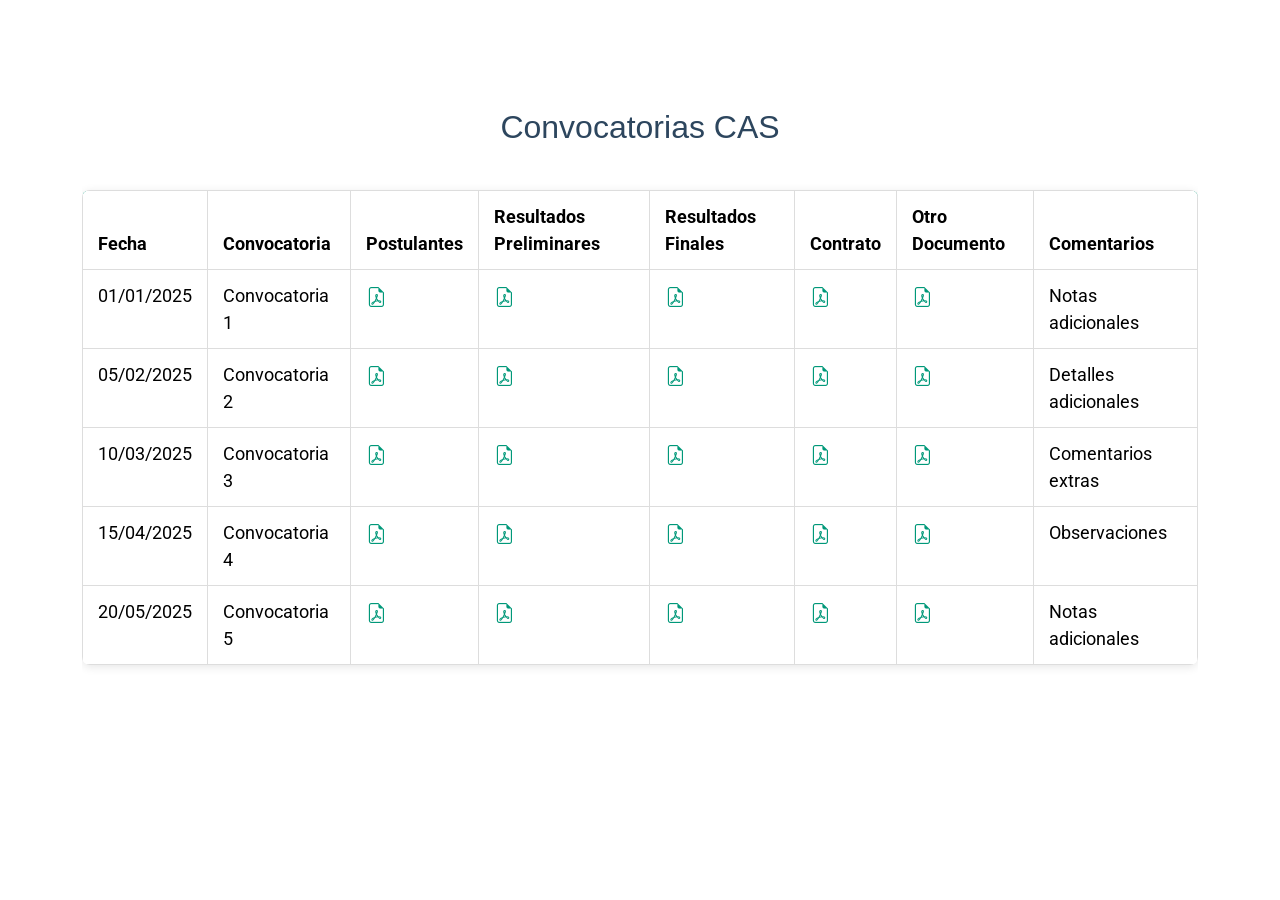
<file: cas.html>
<!DOCTYPE html>
<html lang="en">
<head>
    <meta charset="UTF-8">
    <meta name="viewport" content="width=device-width, initial-scale=1.0">
    <title>Convocatorias CAS</title>
    
    <!-- Favicons -->
    <link href="assets/img/favicon.png" rel="icon">
    <link href="assets/img/apple-touch-icon.png" rel="apple-touch-icon">

    <!-- Fonts -->
    <link href="https://fonts.googleapis.com" rel="preconnect">
    <link href="https://fonts.gstatic.com" rel="preconnect" crossorigin>
    <link href="https://fonts.googleapis.com/css2?family=Roboto:wght@400;500;700&display=swap" rel="stylesheet">

    <!-- Vendor CSS Files -->
    <link href="assets/vendor/bootstrap/css/bootstrap.min.css" rel="stylesheet">
    <link href="assets/vendor/bootstrap-icons/bootstrap-icons.css" rel="stylesheet">
    <link href="assets/vendor/aos/aos.css" rel="stylesheet">
    <link href="assets/vendor/glightbox/css/glightbox.min.css" rel="stylesheet">
    <link href="assets/vendor/swiper/swiper-bundle.min.css" rel="stylesheet">

    <!-- Main CSS File -->
    <link href="assets/css/main.css" rel="stylesheet">

    <!-- Estilos personalizados -->
    <style>
        .convocatorias-table {
            width: 100%;
            border-collapse: collapse;
            margin: 20px 0;
            font-size: 18px;
            text-align: left;
            background-color: #f9f9f9;
            border-radius: 8px;
            overflow: hidden;
            box-shadow: 0 2px 10px rgba(0, 0, 0, 0.1);
        }
        .convocatorias-table thead tr {
            background-color: #009879;
            color: white;
            font-weight: bold;
        }
        .convocatorias-table th, .convocatorias-table td {
            padding: 12px 15px;
            border: 1px solid #ddd;
        }
        .convocatorias-table tbody tr:nth-child(even) {
            background-color: #f3f3f3;
        }
        .convocatorias-table tbody tr:hover {
            background-color: #f1f1f1;
        }
        .convocatorias-table i {
            font-size: 20px;
            color: #009879;
            transition: color 0.3s;
        }
        .convocatorias-table a:hover i {
            color: #006f57;
        }
    </style>
</head>
<body>
    <section id="cas-convocatorias" class="container mt-5">
        <h2 class="text-center mb-4">Convocatorias CAS</h2>
        <div class="table-responsive">
            <table class="table convocatorias-table">
                <thead>
                    <tr>
                        <th>Fecha</th>
                        <th>Convocatoria</th>
                        <th>Postulantes</th>
                        <th>Resultados Preliminares</th>
                        <th>Resultados Finales</th>
                        <th>Contrato</th>
                        <th>Otro Documento</th>
                        <th>Comentarios</th>
                    </tr>
                </thead>
                <tbody>
                    <tr>
                        <td>01/01/2025</td>
                        <td>Convocatoria 1</td>
                        <td><a href="postulantes1.pdf" target="_blank"><i class="bi bi-file-earmark-pdf"></i></a></td>
                        <td><a href="resultados_pre1.pdf" target="_blank"><i class="bi bi-file-earmark-pdf"></i></a></td>
                        <td><a href="resultados_final1.pdf" target="_blank"><i class="bi bi-file-earmark-pdf"></i></a></td>
                        <td><a href="contrato1.pdf" target="_blank"><i class="bi bi-file-earmark-pdf"></i></a></td>
                        <td><a href="otro1.pdf" target="_blank"><i class="bi bi-file-earmark-pdf"></i></a></td>
                        <td>Notas adicionales</td>
                    </tr>
                    <tr>
                        <td>05/02/2025</td>
                        <td>Convocatoria 2</td>
                        <td><a href="postulantes2.pdf" target="_blank"><i class="bi bi-file-earmark-pdf"></i></a></td>
                        <td><a href="resultados_pre2.pdf" target="_blank"><i class="bi bi-file-earmark-pdf"></i></a></td>
                        <td><a href="resultados_final2.pdf" target="_blank"><i class="bi bi-file-earmark-pdf"></i></a></td>
                        <td><a href="contrato2.pdf" target="_blank"><i class="bi bi-file-earmark-pdf"></i></a></td>
                        <td><a href="otro2.pdf" target="_blank"><i class="bi bi-file-earmark-pdf"></i></a></td>
                        <td>Detalles adicionales</td>
                    </tr>
                    <tr>
                        <td>10/03/2025</td>
                        <td>Convocatoria 3</td>
                        <td><a href="postulantes3.pdf" target="_blank"><i class="bi bi-file-earmark-pdf"></i></a></td>
                        <td><a href="resultados_pre3.pdf" target="_blank"><i class="bi bi-file-earmark-pdf"></i></a></td>
                        <td><a href="resultados_final3.pdf" target="_blank"><i class="bi bi-file-earmark-pdf"></i></a></td>
                        <td><a href="contrato3.pdf" target="_blank"><i class="bi bi-file-earmark-pdf"></i></a></td>
                        <td><a href="otro3.pdf" target="_blank"><i class="bi bi-file-earmark-pdf"></i></a></td>
                        <td>Comentarios extras</td>
                    </tr>
                    <tr>
                        <td>15/04/2025</td>
                        <td>Convocatoria 4</td>
                        <td><a href="postulantes4.pdf" target="_blank"><i class="bi bi-file-earmark-pdf"></i></a></td>
                        <td><a href="resultados_pre4.pdf" target="_blank"><i class="bi bi-file-earmark-pdf"></i></a></td>
                        <td><a href="resultados_final4.pdf" target="_blank"><i class="bi bi-file-earmark-pdf"></i></a></td>
                        <td><a href="contrato4.pdf" target="_blank"><i class="bi bi-file-earmark-pdf"></i></a></td>
                        <td><a href="otro4.pdf" target="_blank"><i class="bi bi-file-earmark-pdf"></i></a></td>
                        <td>Observaciones</td>
                    </tr>
                    <tr>
                        <td>20/05/2025</td>
                        <td>Convocatoria 5</td>
                        <td><a href="postulantes5.pdf" target="_blank"><i class="bi bi-file-earmark-pdf"></i></a></td>
                        <td><a href="resultados_pre5.pdf" target="_blank"><i class="bi bi-file-earmark-pdf"></i></a></td>
                        <td><a href="resultados_final5.pdf" target="_blank"><i class="bi bi-file-earmark-pdf"></i></a></td>
                        <td><a href="contrato5.pdf" target="_blank"><i class="bi bi-file-earmark-pdf"></i></a></td>
                        <td><a href="otro5.pdf" target="_blank"><i class="bi bi-file-earmark-pdf"></i></a></td>
                        <td>Notas adicionales</td>
                    </tr>
                </tbody>
            </table>
        </div>
    </section>

    <!-- Vendor JS Files -->
    <script src="assets/vendor/bootstrap/js/bootstrap.bundle.min.js"></script>
</body>
</html>
</file>
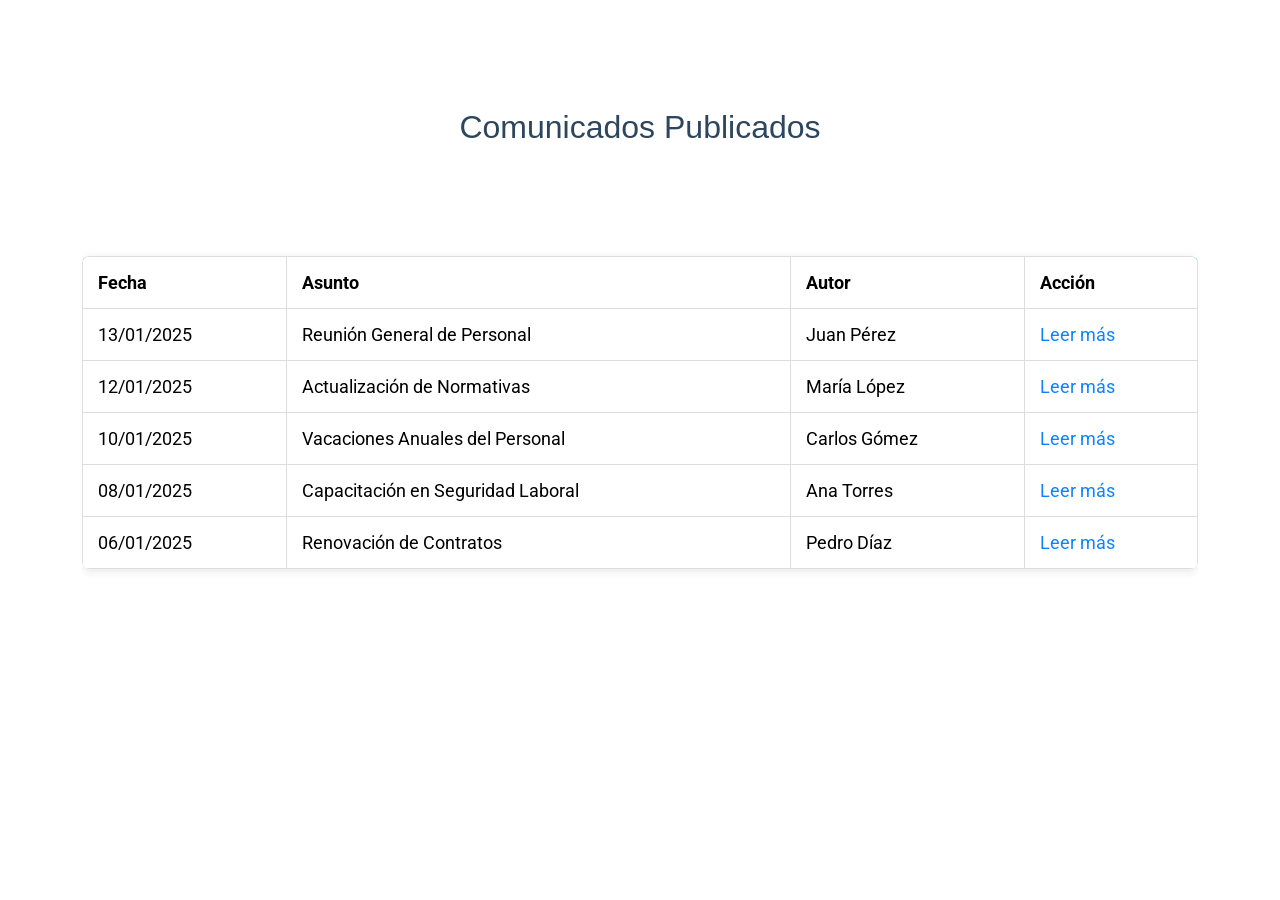
<file: comunicado.html>
<!DOCTYPE html>
<html lang="en">
<head>
    <meta charset="UTF-8">
    <meta name="viewport" content="width=device-width, initial-scale=1.0">
    <title>Comunicados</title>
    
    <!-- Favicons -->
    <link href="assets/img/favicon.png" rel="icon">
    <link href="assets/img/apple-touch-icon.png" rel="apple-touch-icon">

    <!-- Fonts -->
    <link href="https://fonts.googleapis.com" rel="preconnect">
    <link href="https://fonts.gstatic.com" rel="preconnect" crossorigin>
    <link href="https://fonts.googleapis.com/css2?family=Roboto:wght@400;500;700&display=swap" rel="stylesheet">

    <!-- Vendor CSS Files -->
    <link href="assets/vendor/bootstrap/css/bootstrap.min.css" rel="stylesheet">
    <link href="assets/vendor/bootstrap-icons/bootstrap-icons.css" rel="stylesheet">
    <link href="assets/vendor/aos/aos.css" rel="stylesheet">
    <link href="assets/vendor/glightbox/css/glightbox.min.css" rel="stylesheet">
    <link href="assets/vendor/swiper/swiper-bundle.min.css" rel="stylesheet">

    <!-- Main CSS File -->
    <link href="assets/css/main.css" rel="stylesheet">

    <!-- Estilos personalizados -->
    <style>
        .contactos-table, .comunicados-table {
            width: 100%;
            border-collapse: collapse;
            margin: 20px 0;
            font-size: 18px;
            text-align: left;
            background-color: #f9f9f9;
            border-radius: 8px;
            overflow: hidden;
            box-shadow: 0 2px 10px rgba(0, 0, 0, 0.1);
        }
        .contactos-table thead tr, .comunicados-table thead tr {
            background-color: #009879;
            color: white;
            font-weight: bold;
        }
        .contactos-table th, .contactos-table td, .comunicados-table th, .comunicados-table td {
            padding: 12px 15px;
            border: 1px solid #ddd;
        }
        .contactos-table tbody tr:nth-child(even), .comunicados-table tbody tr:nth-child(even) {
            background-color: #f3f3f3;
        }
        .contactos-table tbody tr:hover, .comunicados-table tbody tr:hover {
            background-color: #f1f1f1;
        }
        .section-title {
            text-align: center;
            margin-bottom: 30px;
        }
    </style>
</head>
<body>

    <section id="comunicados" class="container mt-5">
        <h2 class="section-title">Comunicados Publicados</h2>
        <div class="table-responsive">
            <table class="table comunicados-table">
                <thead>
                    <tr>
                        <th>Fecha</th>
                        <th>Asunto</th>
                        <th>Autor</th>
                        <th>Acción</th>
                    </tr>
                </thead>
                <tbody>
                    <tr>
                        <td>13/01/2025</td>
                        <td>Reunión General de Personal</td>
                        <td>Juan Pérez</td>
                        <td><a href="#">Leer más</a></td>
                    </tr>
                    <tr>
                        <td>12/01/2025</td>
                        <td>Actualización de Normativas</td>
                        <td>María López</td>
                        <td><a href="#">Leer más</a></td>
                    </tr>
                    <tr>
                        <td>10/01/2025</td>
                        <td>Vacaciones Anuales del Personal</td>
                        <td>Carlos Gómez</td>
                        <td><a href="#">Leer más</a></td>
                    </tr>
                    <tr>
                        <td>08/01/2025</td>
                        <td>Capacitación en Seguridad Laboral</td>
                        <td>Ana Torres</td>
                        <td><a href="#">Leer más</a></td>
                    </tr>
                    <tr>
                        <td>06/01/2025</td>
                        <td>Renovación de Contratos</td>
                        <td>Pedro Díaz</td>
                        <td><a href="#">Leer más</a></td>
                    </tr>
                </tbody>
            </table>
        </div>
    </section>

    <!-- Vendor JS Files -->
    <script src="assets/vendor/bootstrap/js/bootstrap.bundle.min.js"></script>
</body>
</html>
</file>
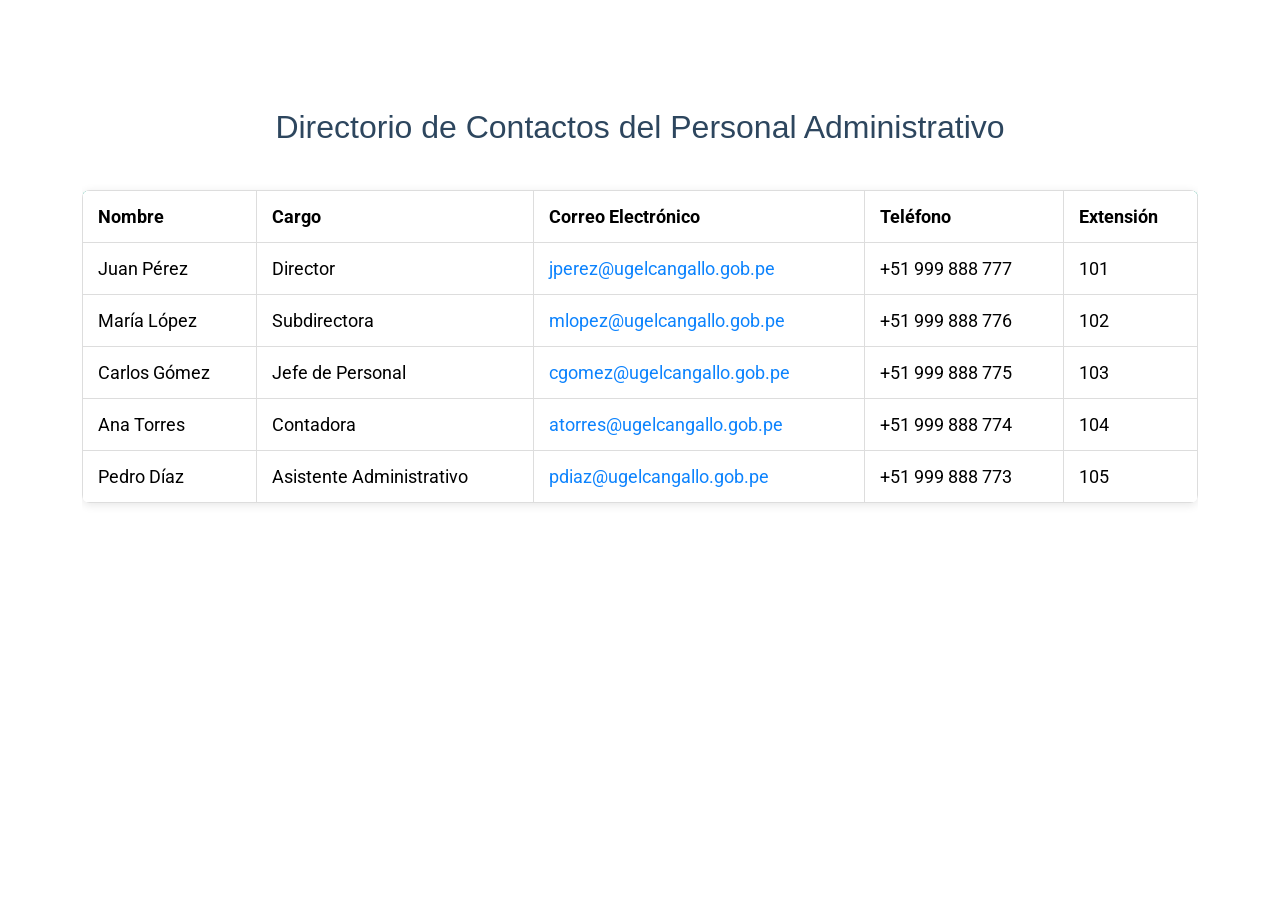
<file: direccion.html>
<!DOCTYPE html>
<html lang="en">
<head>
    <meta charset="UTF-8">
    <meta name="viewport" content="width=device-width, initial-scale=1.0">
    <title>Directorio de Contactos</title>
    
    <!-- Favicons -->
    <link href="assets/img/favicon.png" rel="icon">
    <link href="assets/img/apple-touch-icon.png" rel="apple-touch-icon">

    <!-- Fonts -->
    <link href="https://fonts.googleapis.com" rel="preconnect">
    <link href="https://fonts.gstatic.com" rel="preconnect" crossorigin>
    <link href="https://fonts.googleapis.com/css2?family=Roboto:wght@400;500;700&display=swap" rel="stylesheet">

    <!-- Vendor CSS Files -->
    <link href="assets/vendor/bootstrap/css/bootstrap.min.css" rel="stylesheet">
    <link href="assets/vendor/bootstrap-icons/bootstrap-icons.css" rel="stylesheet">
    <link href="assets/vendor/aos/aos.css" rel="stylesheet">
    <link href="assets/vendor/glightbox/css/glightbox.min.css" rel="stylesheet">
    <link href="assets/vendor/swiper/swiper-bundle.min.css" rel="stylesheet">

    <!-- Main CSS File -->
    <link href="assets/css/main.css" rel="stylesheet">

    <!-- Estilos personalizados -->
    <style>
        .contactos-table {
            width: 100%;
            border-collapse: collapse;
            margin: 20px 0;
            font-size: 18px;
            text-align: left;
            background-color: #f9f9f9;
            border-radius: 8px;
            overflow: hidden;
            box-shadow: 0 2px 10px rgba(0, 0, 0, 0.1);
        }
        .contactos-table thead tr {
            background-color: #009879;
            color: white;
            font-weight: bold;
        }
        .contactos-table th, .contactos-table td {
            padding: 12px 15px;
            border: 1px solid #ddd;
        }
        .contactos-table tbody tr:nth-child(even) {
            background-color: #f3f3f3;
        }
        .contactos-table tbody tr:hover {
            background-color: #f1f1f1;
        }
    </style>
</head>
<body>
    <section id="directorio-contactos" class="container mt-5">
        <h2 class="text-center mb-4">Directorio de Contactos del Personal Administrativo</h2>
        <div class="table-responsive">
            <table class="table contactos-table">
                <thead>
                    <tr>
                        <th>Nombre</th>
                        <th>Cargo</th>
                        <th>Correo Electrónico</th>
                        <th>Teléfono</th>
                        <th>Extensión</th>
                    </tr>
                </thead>
                <tbody>
                    <tr>
                        <td>Juan Pérez</td>
                        <td>Director</td>
                        <td><a href="mailto:jperez@ugelcangallo.gob.pe">jperez@ugelcangallo.gob.pe</a></td>
                        <td>+51 999 888 777</td>
                        <td>101</td>
                    </tr>
                    <tr>
                        <td>María López</td>
                        <td>Subdirectora</td>
                        <td><a href="mailto:mlopez@ugelcangallo.gob.pe">mlopez@ugelcangallo.gob.pe</a></td>
                        <td>+51 999 888 776</td>
                        <td>102</td>
                    </tr>
                    <tr>
                        <td>Carlos Gómez</td>
                        <td>Jefe de Personal</td>
                        <td><a href="mailto:cgomez@ugelcangallo.gob.pe">cgomez@ugelcangallo.gob.pe</a></td>
                        <td>+51 999 888 775</td>
                        <td>103</td>
                    </tr>
                    <tr>
                        <td>Ana Torres</td>
                        <td>Contadora</td>
                        <td><a href="mailto:atorres@ugelcangallo.gob.pe">atorres@ugelcangallo.gob.pe</a></td>
                        <td>+51 999 888 774</td>
                        <td>104</td>
                    </tr>
                    <tr>
                        <td>Pedro Díaz</td>
                        <td>Asistente Administrativo</td>
                        <td><a href="mailto:pdiaz@ugelcangallo.gob.pe">pdiaz@ugelcangallo.gob.pe</a></td>
                        <td>+51 999 888 773</td>
                        <td>105</td>
                    </tr>
                </tbody>
            </table>
        </div>
    </section>

    <!-- Vendor JS Files -->
    <script src="assets/vendor/bootstrap/js/bootstrap.bundle.min.js"></script>
</body>
</html>
</file>
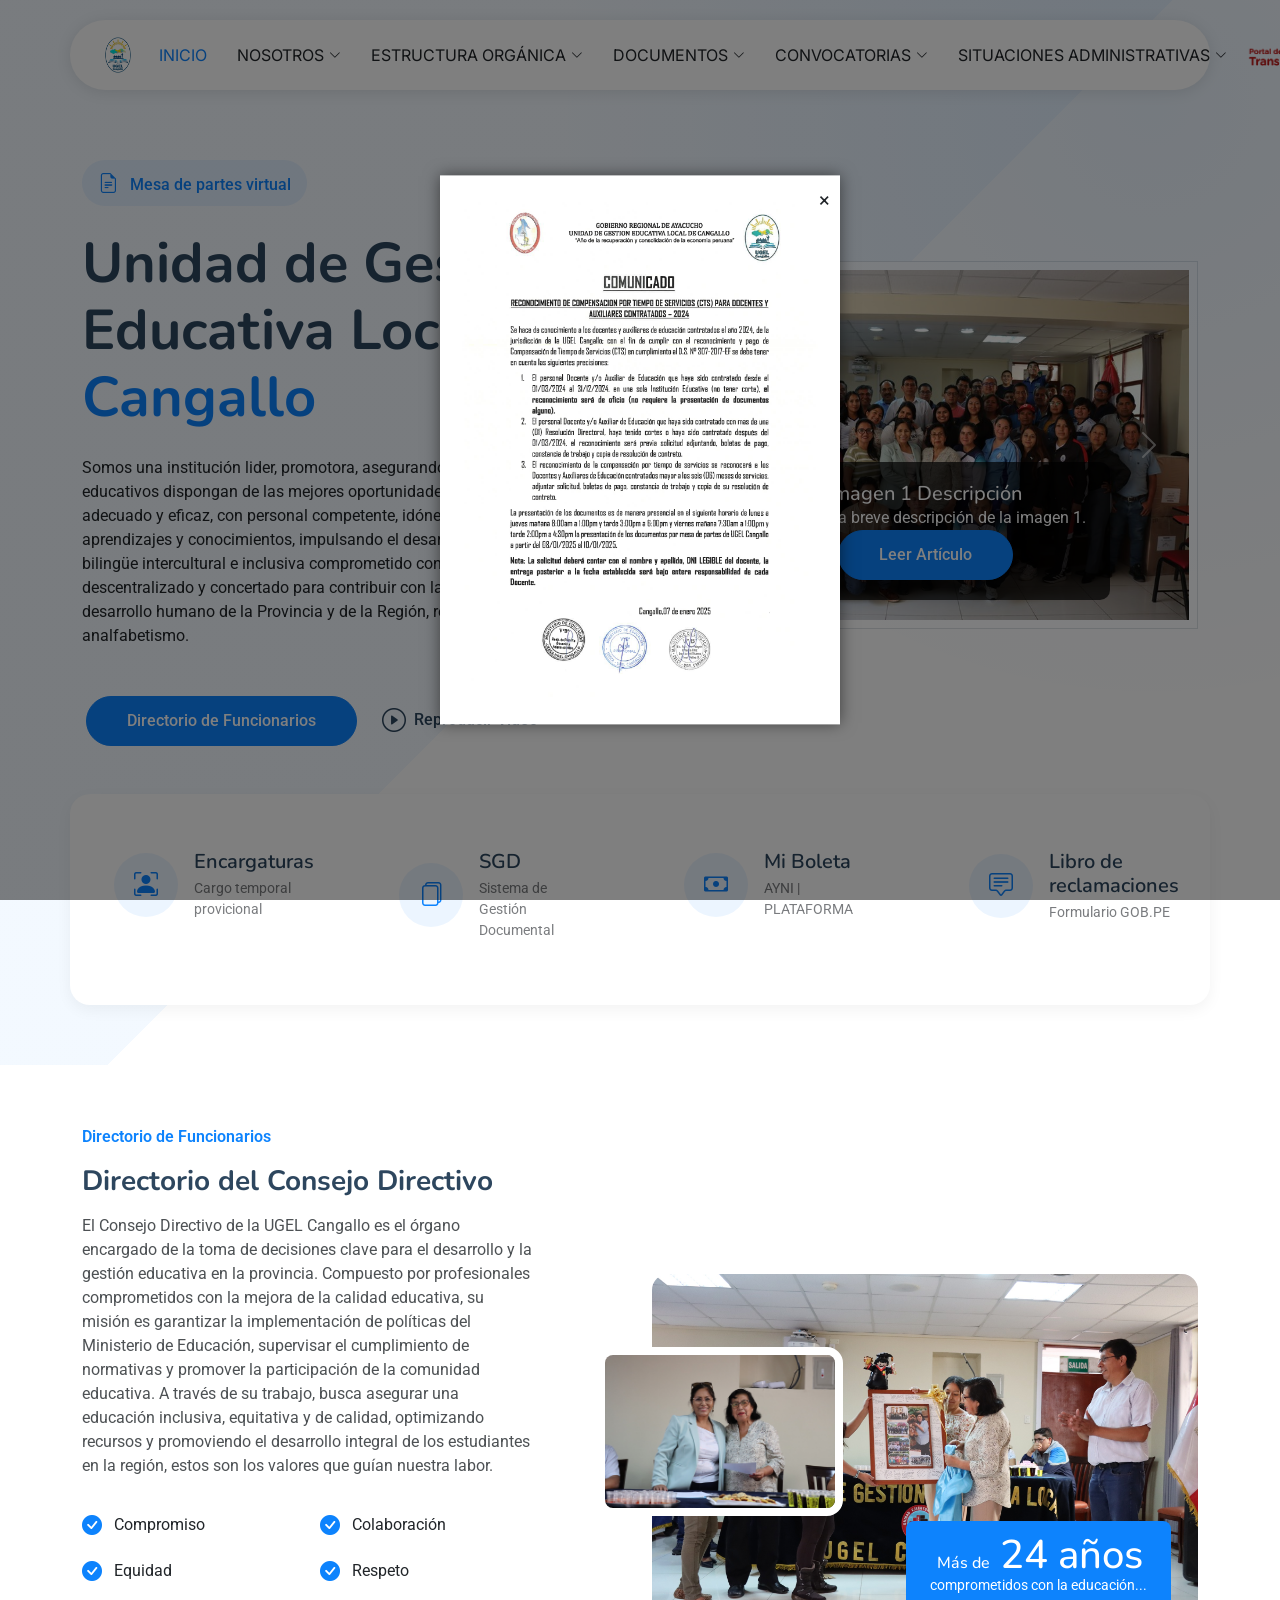
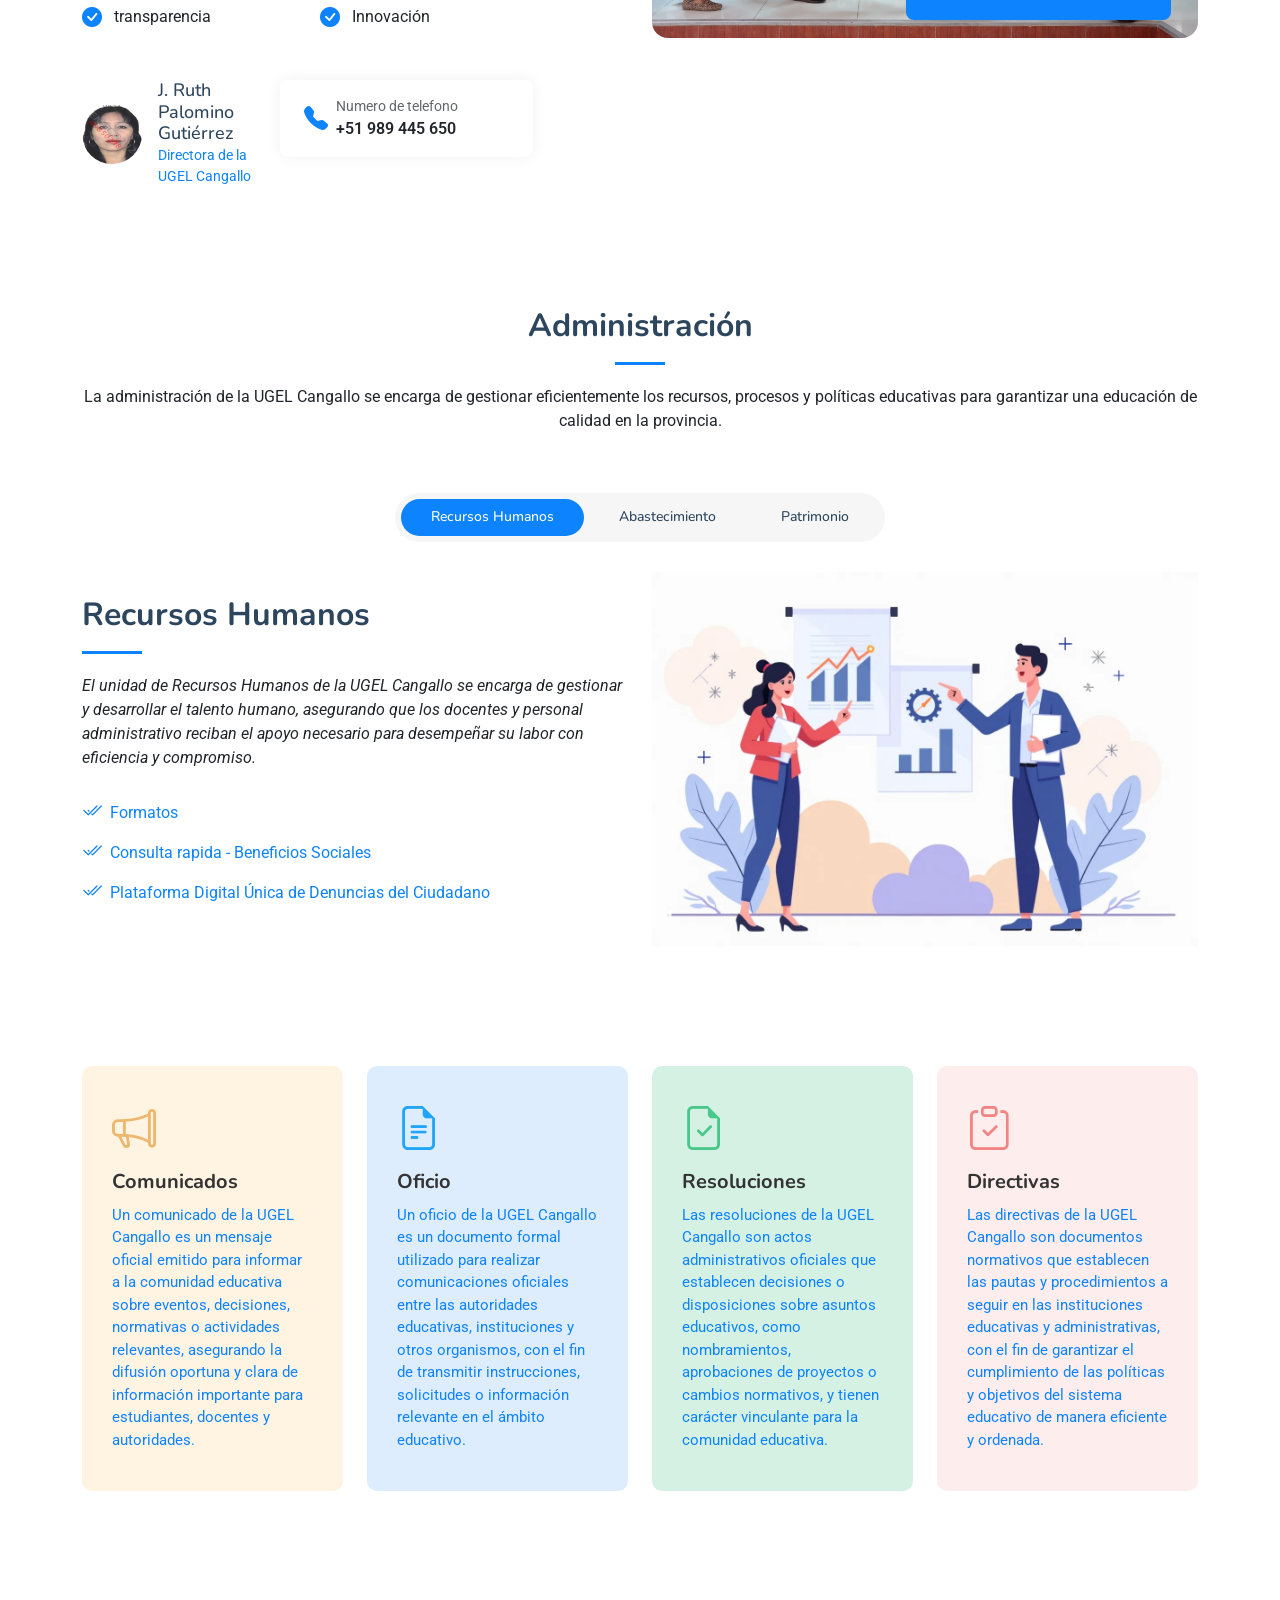
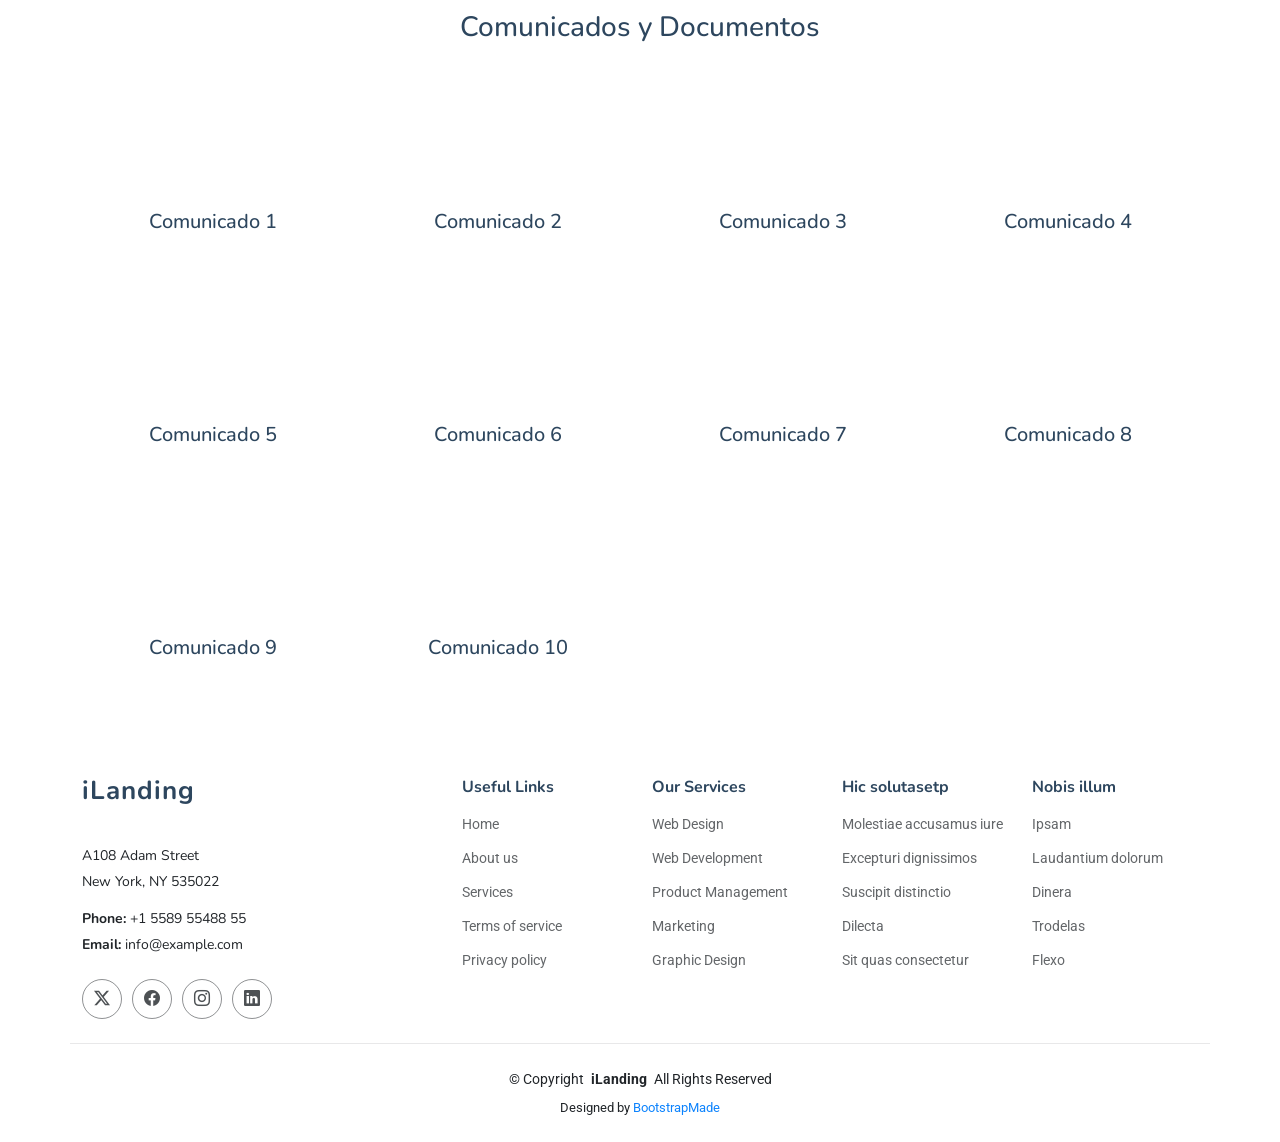
<file: index_09012025.html>
<!DOCTYPE html>
<html lang="es">

<head>
  <meta charset="utf-8">
  <meta content="width=device-width, initial-scale=1.0" name="viewport">
  <title>UGEL 301| CANGALLO</title>
  <meta name="description"
    content="La Unidad de Gestión Educativa Local de Cangallo es un órgano desconcentrado del Ministerio de Educación, creado mediante la Resolución Suprema N° 0204-02-ED del 19 de diciembre del 2001; anterior a dicha fecha, venía funcionando como Unidad de Servicios Educativos (USE Cangallo) en merito a la Resolución Ministerial N° 1121-88-ED del 29 de julio de 1989.">
  <meta name="keywords" content="UGEL CANGALLO, UEECA">

  <!-- Favicons -->
  <link href="assets/img/favicon.png" rel="icon">
  <link href="assets/img/apple-touch-icon.png" rel="apple-touch-icon">

  <!-- Fonts -->
  <link href="https://fonts.googleapis.com" rel="preconnect">
  <link href="https://fonts.gstatic.com" rel="preconnect" crossorigin>
  <link
    href="https://fonts.googleapis.com/css2?family=Roboto:ital,wght@0,100;0,300;0,400;0,500;0,700;0,900;1,100;1,300;1,400;1,500;1,700;1,900&family=Inter:wght@100;200;300;400;500;600;700;800;900&family=Nunito:ital,wght@0,200;0,300;0,400;0,500;0,600;0,700;0,800;0,900;1,200;1,300;1,400;1,500;1,600;1,700;1,800;1,900&display=swap"
    rel="stylesheet">

  <!-- Vendor CSS Files -->
  <link href="assets/vendor/bootstrap/css/bootstrap.min.css" rel="stylesheet">
  <link href="assets/vendor/bootstrap-icons/bootstrap-icons.css" rel="stylesheet">
  <link href="assets/vendor/aos/aos.css" rel="stylesheet">
  <link href="assets/vendor/glightbox/css/glightbox.min.css" rel="stylesheet">
  <link href="assets/vendor/swiper/swiper-bundle.min.css" rel="stylesheet">

  <!-- Main CSS File -->
  <link href="assets/css/main.css" rel="stylesheet">

  <!-- =======================================================
  * Template Name: iLanding
  * Template URL: https://bootstrapmade.com/ilanding-bootstrap-landing-page-template/
  * Updated: Nov 12 2024 with Bootstrap v5.3.3
  * Author: BootstrapMade.com
  * License: https://bootstrapmade.com/license/
  ======================================================== -->

  <style>
    /* Estilo para el PopUp */
    #popup {
      display: none;
      position: fixed;
      top: 50%;
      left: 50%;
      transform: translate(-50%, -50%);
      width: 80%;
      max-width: 400px;
      background: white;
      box-shadow: 0 0 15px rgba(0, 0, 0, 0.5);
      padding: 20px;
      z-index: 1000;
    }

    #popup .close-btn {
      position: absolute;
      top: 10px;
      right: 10px;
      font-size: 20px;
      cursor: pointer;
    }

    #popup-content {
      text-align: center;
    }

    #overlay {
      display: none;
      position: fixed;
      top: 0;
      left: 0;
      width: 100%;
      height: 100%;
      background: rgba(0, 0, 0, 0.5);
      z-index: 999;
    }
  </style>


</head>

<body class="index-page">

  <div id="overlay"></div>
  <div id="popup">
    <span class="close-btn" onclick="closePopup()">&times;</span>
    <div id="popup-content">
      <!-- Aquí puedes insertar imágenes o enlaces a PDF -->
      
      <img src="assets/img/COMUNICADO_1_page-0001.jpg" alt="Comunicado" style="max-width: 100%; height: auto;">
      
    </div>
  </div>

  <!-- Tu contenido restante aquí -->


<!-- Modal -->
<div class="modal fade" id="exampleModal" tabindex="-1" aria-labelledby="exampleModalLabel" aria-hidden="true">
  <div class="modal-dialog">
    <div class="modal-content">
      <div class="modal-header">
        <h5 class="modal-title" id="exampleModalLabel">Título del Modal</h5>
        <button type="button" class="btn-close" data-bs-dismiss="modal" aria-label="Close"></button>
      </div>
      <div class="modal-body">
        Contenido del modal.
      </div>
      <div class="modal-footer">
        <button type="button" class="btn btn-secondary" data-bs-dismiss="modal">Cerrar</button>
        <button type="button" class="btn btn-primary">Guardar cambios</button>
      </div>
    </div>
  </div>
</div>



  <header id="header" class="header d-flex align-items-center fixed-top">
    <div
      class="header-container container-fluid container-xl position-relative d-flex align-items-center justify-content-between">
      <div class="mobile-nav-toggle d-xl-none">
        <i class="bi bi-list"></i>
      </div>
      <a href="index.html" class="logo d-flex align-items-center me-auto me-xl-0">
        <!-- Uncomment the line below if you also wish to use an image logo -->
        <!-- <img src="assets/img/logo.png" alt=""> -->
        <img src="assets/img/logo.png" alt="UGEL CANGALLO" class="sitename">
      </a>

      <nav id="navmenu" class="navmenu">

        </label>
        

        <ul>
          <li><a href="#hero" class="active">INICIO</a></li>
          <!-- Cabecera NOSOTROS -->
          <li class="dropdown"><a href="#"><span>NOSOTROS</span> <i class="bi bi-chevron-down toggle-dropdown"></i></a>
            <ul>
              <li><a href="#">Reseña Historica</a></li>
              <li><a href="#">Organigrama</a></li>
              <li><a href="#">Misión y Visión</a></li>
              <li class="dropdown"><a href="#"><span>Instituciones Educativas</span> <i
                    class="bi bi-chevron-down toggle-dropdown"></i></a>
                <ul>
                  <li><a href="#">Educación Inicial</a></li>
                  <li><a href="#">Educación Primaria</a></li>
                  <li><a href="#">Educación Secundaria</a></li>
                </ul>
              </li>
            </ul>
            <!-- Cabecera ESTRUCTURA ORGÁNICA -->
          <li class="dropdown"><a href="#"><span>ESTRUCTURA ORGÁNICA</span> <i
                class="bi bi-chevron-down toggle-dropdown"></i></a>
            <ul>
              <li class="dropdown"><a href="#"><span>Alta Dirección</span> <i
                    class="bi bi-chevron-down toggle-dropdown"></i></a>
                <ul>
                  <li><a href="#">Dirección</a></li>
                </ul>
              </li>
              <!-- Sub cabecera ESTRUCTURA ORGÁNICA -->
              <li class="dropdown"><a href="#"><span>Órganos de Linea</span> <i
                    class="bi bi-chevron-down toggle-dropdown"></i></a>
                <ul>
                  <li><a href="#">Área de Gestión Institucional</a></li>
                  <li><a href="#">Área de Gestión Pedagógica</a></li>
                </ul>
              </li>
              <li class="dropdown"><a href="#"><span>Órgano de Apoyo</span> <i
                    class="bi bi-chevron-down toggle-dropdown"></i></a>
                <ul>
                  <li><a href="#">Área de Administración</a></li>
                </ul>
              </li>
              <li class="dropdown"><a href="#"><span>Órgano de Control</span> <i
                    class="bi bi-chevron-down toggle-dropdown"></i></a>
                <ul>
                  <li><a href="#">Órgano de Contol Institucional</a></li>
                </ul>
              </li>
            </ul>
            <!-- Cabecera DOCUMENTOS -->
          <li class="dropdown"><a href="#"><span>DOCUMENTOS</span> <i
                class="bi bi-chevron-down toggle-dropdown"></i></a>
            <ul>
              <li><a href="#">Oficio</a></li>
              <li><a href="#">Comunicado</a></li>
              <li><a href="#">Resoluciones</a></li>
              <li class="dropdown"><a href="#"><span>Documentos de Gestión</span> <i
                    class="bi bi-chevron-down toggle-dropdown"></i></a>
                <ul>
                  <li><a href="#">ROF</a></li>
                  <li><a href="#">MOF</a></li>
                </ul>
              </li>
            </ul>
          </li>
              <!-- Cabecera CONVOCATORIAS -->
          <li class="dropdown"><a href="#"><span>CONVOCATORIAS</span> <i
            class="bi bi-chevron-down toggle-dropdown"></i></a>
        <ul>
          <li><a href="#">CAS</a></li>
          <li><a href="#">D.L. NRO. 276</a></li>
          <li><a href="#">Promotoras Educativas</a></li>
          <li><a href="#">Contrato Docente</a></li>
          <li><a href="#">Contrato Auxiliar</a></li>
          <li><a href="#">Nombramiento Docente</a></li>
          <li><a href="#">PAD</a></li>
        </ul>
      </li>
              <!-- Cabecera SITUACIONES ADMINISTRATIVAS -->
      <li class="dropdown"><a href="#"><span>SITUACIONES ADMINISTRATIVAS</span> <i
        class="bi bi-chevron-down toggle-dropdown"></i></a>
    <ul>
      <li class="dropdown"><a href="#"><span>Docente Nombrado</span> <i
        class="bi bi-chevron-down toggle-dropdown"></i></a>
    <ul>
      <li><a href="#">Reasignación</a></li>
      <li><a href="#">Permuta</a></li>
      <li><a href="#">Destaque</a></li>
      <li><a href="#">Racionalización</a></li>
    </ul>
  </li>
        <li class="dropdown"><a href="#"><span>Auxiliar Nombrado</span> <i
          class="bi bi-chevron-down toggle-dropdown"></i></a>
      <ul>
        <li><a href="#">Reasignación</a></li>
        <li><a href="#">Permuta</a></li>
        <li><a href="#">Destaque</a></li>
        <li><a href="#">Racionalización</a></li>
      </ul>
      </li>
      <li><a href="#">Encargatura</a></li>
    </ul>
  </li>

              <i class="mobile-nav-toggle d-xl-none bi bi-list"></i>
      </nav>

        <!-- PORTAL DE TRANSPARENCIA -->

        <a href="https://www.transparencia.gob.pe/enlaces/pte_transparencia_enlaces.aspx?id_entidad=14132" target="_blank" class="logo d-flex align-items-center">
          <img src="assets/img/logo-portal-transparencia.png" alt="PORTAL DE TRANSPARENCIA" class="sitename">
        </a>

    </div>



    
  </header>



  <main class="main">

    <!-- Hero Section -->
    <section id="hero" class="hero section">

      <div class="container" data-aos="fade-up" data-aos-delay="100">

        <div class="row align-items-center">
          <div class="col-lg-6">
            <div class="hero-content" data-aos="fade-up" data-aos-delay="200">
              <div class="company-badge mb-4">
                <a href="https://docs.google.com/forms/d/e/1FAIpQLScT8AUaDsGRI1OhFqIzIDgeEw53VFH0GhXO7Y4g8ERUyoEb9Q/viewform" target="_blank">
                <i class="bi bi-file-earmark-text me-2"></i>
                Mesa de partes virtual
                </a>
              </div>

              <h1 class="mb-4">
                Unidad de Gestión<br>
                Educativa Local<br>
                <span class="accent-text">Cangallo</span>
              </h1>

              <p class="mb-4 mb-md-5">
                Somos una institución lider, promotora, asegurando que los agentes educativos dispongan de las mejores oportunidades en el servicio educativo adecuado y eficaz, con personal competente, idóneo y calificado, logrando aprendizajes y conocimientos, impulsando el desarrollo de la educación bilingüe intercultural e inclusiva comprometido con un trabajo descentralizado y concertado para contribuir con la sostenibilidad del desarrollo humano de la Provincia y de la Región, reduciendo el analfabetismo.

              </p>

              <div class="hero-buttons">
                <a href="#about" class="btn btn-primary me-0 me-sm-2 mx-1">Directorio de Funcionarios</a>
                <a href="https://www.youtube.com/watch?v=6Wjqx0T0nfM&t=3s" class="btn btn-link mt-2 mt-sm-0 glightbox">
                  <i class="bi bi-play-circle me-1"></i>
                  Reproducir Video
                </a>
              </div>
            </div>
          </div>
          
          <div class="col-lg-6">
            <table class="table table-bordered">
              <tr>
                <td>
                  <div id="heroCarousel" class="carousel slide carousel-fade" data-bs-ride="carousel" data-bs-interval="4000" data-aos="zoom-out" data-aos-delay="300">
                    <div class="carousel-inner">
                      <div class="carousel-item active">
                        <img src="assets/img/illustration-1.jpg" class="d-block w-100 img-fluid carousel-fixed-size" alt="Hero Image 1">
                        <div class="carousel-caption d-none d-md-block bg-overlay">
                          <h5>Imagen 1 Descripción</h5>
                          <p>Esta es una breve descripción de la imagen 1.</p>
                          <a href="#article1" class="btn btn-primary">Leer Artículo</a>
                        </div>
                      </div>
                      <div class="carousel-item">
                        <img src="assets/img/illustration-2.jpg" class="d-block w-100 img-fluid carousel-fixed-size" alt="Hero Image 2">
                        <div class="carousel-caption d-none d-md-block bg-overlay">
                          <h5>Imagen 2 Descripción</h5>
                          <p>Esta es una breve descripción de la imagen 2.</p>
                          <a href="#article2" class="btn btn-primary">Leer Artículo</a>
                        </div>
                      </div>
                      <div class="carousel-item">
                        <img src="assets/img/illustration-3.jpg" class="d-block w-100 img-fluid carousel-fixed-size" alt="Hero Image 3">
                        <div class="carousel-caption d-none d-md-block bg-overlay">
                          <h5>Imagen 3 Descripción</h5>
                          <p>Esta es una breve descripción de la imagen 3.</p>
                          <a href="#article3" class="btn btn-primary">Leer Artículo</a>
                        </div>
                      </div>
                    </div>
                    <a class="carousel-control-prev" href="#heroCarousel" role="button" data-bs-slide="prev">
                      <span class="carousel-control-prev-icon" aria-hidden="true"></span>
                      <span class="visually-hidden">Previous</span>
                    </a>
                    <a class="carousel-control-next" href="#heroCarousel" role="button" data-bs-slide="next">
                      <span class="carousel-control-next-icon" aria-hidden="true"></span>
                      <span class="visually-hidden">Next</span>
                    </a>
                  </div>
                </td>
              </tr>
            </table>
          </div>
          

        </div>

        <div class="row stats-row gy-4 mt-5" data-aos="fade-up" data-aos-delay="500">
          <div class="col-lg-3 col-md-6">
            <a href="encargaturas.html" class="stat-item-link">
              <div class="stat-item">
                <div class="stat-icon">
                  <i class="bi bi-person-bounding-box"></i> <!-- Cambiado el icono -->
                </div>
                <div class="stat-content">
                  <h4>Encargaturas</h4>
                  <p class="mb-0">Cargo temporal provicional</p>
                </div>
              </div>
            </a>
          </div>
          <div class="col-lg-3 col-md-6">
            <a href="sgd.html" class="stat-item-link">
              <div class="stat-item">
                <div class="stat-icon">
                  <i class="bi bi-files"></i> <!-- Cambiado el icono -->
                </div>
                <div class="stat-content">
                  <h4>SGD</h4>
                  <p class="mb-0">Sistema de Gestión Documental</p>
                </div>
              </div>
            </a>
          </div>
          <div class="col-lg-3 col-md-6">
            <a href="https://servicios-ayni.minedu.gob.pe/" class="stat-item-link">
              <div class="stat-item">
                <div class="stat-icon">
                  <i class="bi bi-cash"></i> <!-- Cambiado el icono -->
                </div>
                <div class="stat-content">
                  <h4>Mi Boleta</h4>
                  <p class="mb-0">AYNI | PLATAFORMA</p>
                </div>
              </div>
            </a>
          </div>
          <div class="col-lg-3 col-md-6">
            <a href="https://facilita.gob.pe/t/5857" class="stat-item-link">
              <div class="stat-item">
                <div class="stat-icon">
                  <i class="bi bi-chat-square-text"></i> <!-- Cambiado el icono -->
                </div>
                <div class="stat-content">
                  <h4>Libro de reclamaciones</h4>
                  <p class="mb-0">Formulario GOB.PE</p>
                </div>
              </div>
            </a>
          </div>
        </div>

        
      </div>

    </section><!-- /Hero Section -->

    <!-- About Section -->
    <section id="about" class="about section">

      <div class="container" data-aos="fade-up" data-aos-delay="100">

        <div class="row gy-4 align-items-center justify-content-between">

          <div class="col-xl-5" data-aos="fade-up" data-aos-delay="200">
            <span class="about-meta">Directorio de Funcionarios</span>
            <h2 class="about-title">Directorio del Consejo Directivo</h2>
            <p class="about-description">El Consejo Directivo de la UGEL Cangallo es el órgano encargado de la toma de decisiones clave para el desarrollo y la gestión educativa en la provincia. Compuesto por profesionales comprometidos con la mejora de la calidad educativa, su misión es garantizar la implementación de políticas del Ministerio de Educación, supervisar el cumplimiento de normativas y promover la participación de la comunidad educativa. A través de su trabajo, busca asegurar una educación inclusiva, equitativa y de calidad, optimizando recursos y promoviendo el desarrollo integral de los estudiantes en la región, estos son los valores que guían nuestra labor.</p>
            <div class="row feature-list-wrapper">
              <div class="col-md-6">
                <ul class="feature-list">
                  <li><i class="bi bi-check-circle-fill"></i> Compromiso</li>
                  <li><i class="bi bi-check-circle-fill"></i> Equidad</li>
                  <li><i class="bi bi-check-circle-fill"></i> transparencia</li>
                </ul>
              </div>
              <div class="col-md-6">
                <ul class="feature-list">
                  <li><i class="bi bi-check-circle-fill"></i> Colaboración</li>
                  <li><i class="bi bi-check-circle-fill"></i> Respeto</li>
                  <li><i class="bi bi-check-circle-fill"></i> Innovación</li>
                </ul>
              </div>
            </div>

            <div class="info-wrapper">
              <div class="row gy-4">
                <div class="col-lg-5">
                  <div class="profile d-flex align-items-center gap-3">
                    <img src="assets/img/avatar-1.jpg" alt="CEO Profile" class="profile-image">
                    <div>
                      <h4 class="profile-name">J. Ruth Palomino Gutiérrez</h4>
                      <p class="profile-position">Directora de la UGEL Cangallo</p>
                    </div>
                  </div>
                </div>
                <div class="col-lg-7">
                  <div class="contact-info d-flex align-items-center gap-2">
                    <i class="bi bi-telephone-fill"></i>
                    <div>
                      <p class="contact-label">Numero de telefono</p>
                      <p class="contact-number">+51 989 445 650</p>
                    </div>
                  </div>
                </div>
              </div>
            </div>
          </div>

          <div class="col-xl-6" data-aos="fade-up" data-aos-delay="300">
            <div class="image-wrapper">
              <div class="images position-relative" data-aos="zoom-out" data-aos-delay="400">
                <img src="assets/img/about-5.jpg" alt="Business Meeting" class="img-fluid main-image rounded-4">
                <img src="assets/img/about-2.jpg" alt="Team Discussion" class="img-fluid small-image rounded-4">
              </div>
              <div class="experience-badge floating">
                <h3><span>Más de</span> 24 años</h3>
                <p>comprometidos con la educación...</p>
              </div>
            </div>
          </div>
        </div>

      </div>

    </section><!-- /About Section -->

    <!-- Features Section -->
    <section id="features" class="features section">

      <!-- Section Title -->
      <div class="container section-title" data-aos="fade-up">
        <h2>Administración</h2>
        <p>La administración de la UGEL Cangallo se encarga de gestionar eficientemente los recursos, procesos y políticas educativas para garantizar una educación de calidad en la provincia.</p>
      </div><!-- End Section Title -->

      <div class="container">

        <div class="d-flex justify-content-center">

          <ul class="nav nav-tabs" data-aos="fade-up" data-aos-delay="100">

            <li class="nav-item">
              <a class="nav-link active show" data-bs-toggle="tab" data-bs-target="#features-tab-1">
                <h4>Recursos Humanos</h4>
              </a>
            </li><!-- End tab nav item -->

            <li class="nav-item">
              <a class="nav-link" data-bs-toggle="tab" data-bs-target="#features-tab-2">
                <h4>Abastecimiento</h4>
              </a><!-- End tab nav item -->

            </li>
            <li class="nav-item">
              <a class="nav-link" data-bs-toggle="tab" data-bs-target="#features-tab-3">
                <h4>Patrimonio</h4>
              </a>
            </li><!-- End tab nav item -->

          </ul>

        </div>

        <div class="tab-content" data-aos="fade-up" data-aos-delay="200">

          <div class="tab-pane fade active show" id="features-tab-1">
            <div class="row">
              <div class="col-lg-6 order-2 order-lg-1 mt-3 mt-lg-0 d-flex flex-column justify-content-center">
                <h3>Recursos Humanos</h3>
                <p class="fst-italic">
                  El unidad de Recursos Humanos de la UGEL Cangallo se encarga de gestionar y desarrollar el talento humano, asegurando que los docentes y personal administrativo reciban el apoyo necesario para desempeñar su labor con eficiencia y compromiso.
                </p>
                <ul>
                  <li><i class="bi bi-check2-all"></i> <a href="url_a_la_pagina1.html"><span>Formatos</span></a></li>
                  <li><i class="bi bi-check2-all"></i> <a href="url_a_la_pagina1.html"><span>Consulta rapida - Beneficios Sociales</span></a></li>
                  <li><i class="bi bi-check2-all"></i> <a href="url_a_la_pagina1.html"><span>Plataforma Digital Única de Denuncias del Ciudadano</span></a></li>
                </ul>
              </div>
              <div class="col-lg-6 order-1 order-lg-2 text-center">
                <img src="assets/img/features-illustration-1.webp" alt="" class="img-fluid">
              </div>
            </div>
          </div><!-- End tab content item -->

          <div class="tab-pane fade" id="features-tab-2">
            <div class="row">
              <div class="col-lg-6 order-2 order-lg-1 mt-3 mt-lg-0 d-flex flex-column justify-content-center">
                <h3>Abastecimiento</h3>
                <p class="fst-italic">
                  La oficina de Abastecimiento de la UGEL Cangallo se encarga de la gestión y provisión oportuna de materiales, equipos y recursos necesarios para el adecuado funcionamiento de las instituciones educativas, garantizando que los estudiantes y docentes cuenten con lo necesario para su desarrollo académico.</p>
                <ul>
                  <li><i class="bi bi-check2-all"></i> <a href="url_a_la_pagina1.html"><span>ANEXO 4</span></a></li>
                  <li><i class="bi bi-check2-all"></i> <a href="url_a_la_pagina1.html"><span>ANEXO 5</span></a></li>
                  <li><i class="bi bi-check2-all"></i> <a href="url_a_la_pagina1.html"><span>ANEXO 6</span></a></li>
                  
                </ul>
              </div>
              <div class="col-lg-6 order-1 order-lg-2 text-center">
                <img src="assets/img/features-illustration-2.webp" alt="" class="img-fluid">
              </div>
            </div>
          </div><!-- End tab content item -->

          <div class="tab-pane fade" id="features-tab-3">
            <div class="row">
              <div class="col-lg-6 order-2 order-lg-1 mt-3 mt-lg-0 d-flex flex-column justify-content-center">
                <h3>Patrimonio</h3>
                <ul>
                  <li><i class="bi bi-check2-all"></i> <a href="url_a_la_pagina1.html"><span>Formatos de inventario</span></a></li>
                  
                </ul>
                <p class="fst-italic">
                  La oficina de Patrimonio de la UGEL Cangallo se encarga de la gestión, conservación y mantenimiento de los bienes y recursos materiales de las instituciones educativas, asegurando su correcta administración y preservación para el uso y beneficio de la comunidad educativa.</p>
              </div>
              <div class="col-lg-6 order-1 order-lg-2 text-center">
                <img src="assets/img/features-illustration-3.webp" alt="" class="img-fluid">
              </div>
            </div>
          </div><!-- End tab content item -->

        </div>

      </div>

    </section><!-- /Features Section -->

<!-- Features Cards Section -->
<section id="features-cards" class="features-cards section">

  <div class="container">

    <div class="row gy-4">

      <!-- Comunicados -->
      <div class="col-xl-3 col-md-6" data-aos="zoom-in" data-aos-delay="100">
        <a href="pagina_comunicados.html" class="feature-link">
          <div class="feature-box orange">
            <i class="bi bi-megaphone"></i> <!-- Ícono de megáfono para comunicados -->
            <h4>Comunicados</h4>
            <p>Un comunicado de la UGEL Cangallo es un mensaje oficial emitido para informar a la comunidad educativa sobre eventos, decisiones, normativas o actividades relevantes, asegurando la difusión oportuna y clara de información importante para estudiantes, docentes y autoridades.</p>
          </div>
        </a>
      </div><!-- End Feature Box -->

      <!-- Oficio -->
      <div class="col-xl-3 col-md-6" data-aos="zoom-in" data-aos-delay="200">
        <a href="pagina_oficio.html" class="feature-link">
          <div class="feature-box blue">
            <i class="bi bi-file-earmark-text"></i> <!-- Ícono de archivo para oficio -->
            <h4>Oficio</h4>
            <p>Un oficio de la UGEL Cangallo es un documento formal utilizado para realizar comunicaciones oficiales entre las autoridades educativas, instituciones y otros organismos, con el fin de transmitir instrucciones, solicitudes o información relevante en el ámbito educativo.</p>
          </div>
        </a>
      </div><!-- End Feature Box -->

      <!-- Resoluciones -->
      <div class="col-xl-3 col-md-6" data-aos="zoom-in" data-aos-delay="300">
        <a href="pagina_resoluciones.html" class="feature-link">
          <div class="feature-box green">
            <i class="bi bi-file-earmark-check"></i> <!-- Ícono de archivo con check para resoluciones -->
            <h4>Resoluciones</h4>
            <p>Las resoluciones de la UGEL Cangallo son actos administrativos oficiales que establecen decisiones o disposiciones sobre asuntos educativos, como nombramientos, aprobaciones de proyectos o cambios normativos, y tienen carácter vinculante para la comunidad educativa.</p>
          </div>
        </a>
      </div><!-- End Feature Box -->

      <!-- Directivas -->
      <div class="col-xl-3 col-md-6" data-aos="zoom-in" data-aos-delay="400">
        <a href="pagina_directivas.html" class="feature-link">
          <div class="feature-box red">
            <i class="bi bi-clipboard-check"></i> <!-- Ícono de clipboard con check para directivas -->
            <h4>Directivas</h4>
            <p>Las directivas de la UGEL Cangallo son documentos normativos que establecen las pautas y procedimientos a seguir en las instituciones educativas y administrativas, con el fin de garantizar el cumplimiento de las políticas y objetivos del sistema educativo de manera eficiente y ordenada.</p>
          </div>
        </a>
      </div><!-- End Feature Box -->

    </div>

  </div>

</section><!-- /Features Cards Section -->

<!-- Cuadro para mostrar documentos en 4 columnas y 8 filas -->

<section id="documentos" class="documents section">
  <div class="container">
    <h3 class="text-center" data-aos="fade-up" data-aos-delay="100">Comunicados y Documentos</h3>

    <!-- Fila de 4 columnas, repetido para 8 filas -->
    <div class="row row-cols-1 row-cols-md-4 g-4" data-aos="fade-up" data-aos-delay="200">
      
      <!-- Ejemplo modificado para una fila -->
      <div class="col">
        <div class="document-box">
          <a href="https://drive.google.com/file/d/1MtyaPXTTn00VxwmSNdVe7Y2_iDoJSFfC/view?usp=drive_link" target="_blank">
            <iframe src="https://drive.google.com/file/d/1MtyaPXTTn00VxwmSNdVe7Y2_iDoJSFfC/preview" width="100%" height="150px"></iframe>
          </a>
          <h5 class="text-center">Comunicado 1</h5>
        </div>
      </div>
      
      <div class="col">
        <div class="document-box">
          <a href="https://drive.google.com/file/d/1MtyaPXTTn00VxwmSNdVe7Y2_iDoJSFfC/view?usp=drive_link" target="_blank">
            <iframe src="https://drive.google.com/file/d/1MtyaPXTTn00VxwmSNdVe7Y2_iDoJSFfC/preview" width="100%" height="150px"></iframe>
          </a>
          <h5 class="text-center">Comunicado 2</h5>
        </div>
      </div>

      <!-- Repite lo mismo para los demás documentos en PDF -->
      
      <div class="col">
        <div class="document-box">
          <a href="https://drive.google.com/file/d/1MtyaPXTTn00VxwmSNdVe7Y2_iDoJSFfC/view?usp=drive_link" target="_blank">
            <iframe src="https://drive.google.com/file/d/1MtyaPXTTn00VxwmSNdVe7Y2_iDoJSFfC/preview" width="100%" height="150px"></iframe>
          </a>
          <h5 class="text-center">Comunicado 3</h5>
        </div>
      </div>

      <div class="col">
        <div class="document-box">
          <a href="https://drive.google.com/file/d/1MtyaPXTTn00VxwmSNdVe7Y2_iDoJSFfC/view?usp=drive_link" target="_blank">
            <iframe src="https://drive.google.com/file/d/1MtyaPXTTn00VxwmSNdVe7Y2_iDoJSFfC/preview" width="100%" height="150px"></iframe>
          </a>
          <h5 class="text-center">Comunicado 4</h5>
        </div>
      </div>

      <div class="col">
        <div class="document-box">
          <a href="https://drive.google.com/file/d/1MtyaPXTTn00VxwmSNdVe7Y2_iDoJSFfC/view?usp=drive_link" target="_blank">
            <iframe src="https://drive.google.com/file/d/1MtyaPXTTn00VxwmSNdVe7Y2_iDoJSFfC/preview" width="100%" height="150px"></iframe>
          </a>
          <h5 class="text-center">Comunicado 5</h5>
        </div>
      </div>

      <div class="col">
        <div class="document-box">
          <a href="https://drive.google.com/file/d/1MtyaPXTTn00VxwmSNdVe7Y2_iDoJSFfC/view?usp=drive_link" target="_blank">
            <iframe src="https://drive.google.com/file/d/1MtyaPXTTn00VxwmSNdVe7Y2_iDoJSFfC/preview" width="100%" height="150px"></iframe>
          </a>
          <h5 class="text-center">Comunicado 6</h5>
        </div>
      </div>
      
      <div class="col">
        <div class="document-box">
          <a href="https://drive.google.com/file/d/1MtyaPXTTn00VxwmSNdVe7Y2_iDoJSFfC/view?usp=drive_link" target="_blank">
            <iframe src="https://drive.google.com/file/d/1MtyaPXTTn00VxwmSNdVe7Y2_iDoJSFfC/preview" width="100%" height="150px"></iframe>
          </a>
          <h5 class="text-center">Comunicado 7</h5>
        </div>
      </div>

      <div class="col">
        <div class="document-box">
          <a href="https://drive.google.com/file/d/1MtyaPXTTn00VxwmSNdVe7Y2_iDoJSFfC/view?usp=drive_link" target="_blank">
            <iframe src="https://drive.google.com/file/d/1MtyaPXTTn00VxwmSNdVe7Y2_iDoJSFfC/preview" width="100%" height="150px"></iframe>
          </a>
          <h5 class="text-center">Comunicado 8</h5>
        </div>
      </div>

      <div class="col">
        <div class="document-box">
          <a href="https://drive.google.com/file/d/1MtyaPXTTn00VxwmSNdVe7Y2_iDoJSFfC/view?usp=drive_link" target="_blank">
            <iframe src="https://drive.google.com/file/d/1MtyaPXTTn00VxwmSNdVe7Y2_iDoJSFfC/preview" width="100%" height="150px"></iframe>
          </a>
          <h5 class="text-center">Comunicado 9</h5>
        </div>
      </div>

      <div class="col">
        <div class="document-box">
          <a href="https://drive.google.com/file/d/1MtyaPXTTn00VxwmSNdVe7Y2_iDoJSFfC/view?usp=drive_link" target="_blank">
            <iframe src="https://drive.google.com/file/d/1MtyaPXTTn00VxwmSNdVe7Y2_iDoJSFfC/preview" width="100%" height="150px"></iframe>
          </a>
          <h5 class="text-center">Comunicado 10</h5>
        </div>
      </div>

    </div>
  </div>
</section>




  </main>

  <footer id="footer" class="footer">

    <div class="container footer-top">
      <div class="row gy-4">
        <div class="col-lg-4 col-md-6 footer-about">
          <a href="index.html" class="logo d-flex align-items-center">
            <span class="sitename">iLanding</span>
          </a>
          <div class="footer-contact pt-3">
            <p>A108 Adam Street</p>
            <p>New York, NY 535022</p>
            <p class="mt-3"><strong>Phone:</strong> <span>+1 5589 55488 55</span></p>
            <p><strong>Email:</strong> <span>info@example.com</span></p>
          </div>
          <div class="social-links d-flex mt-4">
            <a href=""><i class="bi bi-twitter-x"></i></a>
            <a href=""><i class="bi bi-facebook"></i></a>
            <a href=""><i class="bi bi-instagram"></i></a>
            <a href=""><i class="bi bi-linkedin"></i></a>
          </div>
        </div>

        <div class="col-lg-2 col-md-3 footer-links">
          <h4>Useful Links</h4>
          <ul>
            <li><a href="#">Home</a></li>
            <li><a href="#">About us</a></li>
            <li><a href="#">Services</a></li>
            <li><a href="#">Terms of service</a></li>
            <li><a href="#">Privacy policy</a></li>
          </ul>
        </div>

        <div class="col-lg-2 col-md-3 footer-links">
          <h4>Our Services</h4>
          <ul>
            <li><a href="#">Web Design</a></li>
            <li><a href="#">Web Development</a></li>
            <li><a href="#">Product Management</a></li>
            <li><a href="#">Marketing</a></li>
            <li><a href="#">Graphic Design</a></li>
          </ul>
        </div>

        <div class="col-lg-2 col-md-3 footer-links">
          <h4>Hic solutasetp</h4>
          <ul>
            <li><a href="#">Molestiae accusamus iure</a></li>
            <li><a href="#">Excepturi dignissimos</a></li>
            <li><a href="#">Suscipit distinctio</a></li>
            <li><a href="#">Dilecta</a></li>
            <li><a href="#">Sit quas consectetur</a></li>
          </ul>
        </div>

        <div class="col-lg-2 col-md-3 footer-links">
          <h4>Nobis illum</h4>
          <ul>
            <li><a href="#">Ipsam</a></li>
            <li><a href="#">Laudantium dolorum</a></li>
            <li><a href="#">Dinera</a></li>
            <li><a href="#">Trodelas</a></li>
            <li><a href="#">Flexo</a></li>
          </ul>
        </div>

      </div>
    </div>

    <div class="container copyright text-center mt-4">
      <p>© <span>Copyright</span> <strong class="px-1 sitename">iLanding</strong> <span>All Rights Reserved</span></p>
      <div class="credits">
        <!-- All the links in the footer should remain intact. -->
        <!-- You can delete the links only if you've purchased the pro version. -->
        <!-- Licensing information: https://bootstrapmade.com/license/ -->
        <!-- Purchase the pro version with working PHP/AJAX contact form: [buy-url] -->
        Designed by <a href="https://bootstrapmade.com/">BootstrapMade</a>
      </div>
    </div>

  </footer>

  <!-- Scroll Top -->
  <a href="#" id="scroll-top" class="scroll-top d-flex align-items-center justify-content-center"><i
      class="bi bi-arrow-up-short"></i></a>



      <script>
        function showPopup() {
          document.getElementById('popup').style.display = 'block';
          document.getElementById('overlay').style.display = 'block';
    
          setTimeout(closePopup, 8000); // Cierra después de 8 segundos
        }
    
        function closePopup() {
          document.getElementById('popup').style.display = 'none';
          document.getElementById('overlay').style.display = 'none';
        }
    
        // Mostrar el PopUp cuando la página carga
        window.onload = showPopup;
      </script>

  <!-- Vendor JS Files -->
  <script src="assets/vendor/bootstrap/js/bootstrap.bundle.min.js"></script>
  <script src="assets/vendor/php-email-form/validate.js"></script>
  <script src="assets/vendor/aos/aos.js"></script>
  <script src="assets/vendor/glightbox/js/glightbox.min.js"></script>
  <script src="assets/vendor/swiper/swiper-bundle.min.js"></script>
  <script src="assets/vendor/purecounter/purecounter_vanilla.js"></script>

  <!-- Main JS File -->
  <script src="assets/js/main.js"></script>

</body>

</script>

</html>
</file>
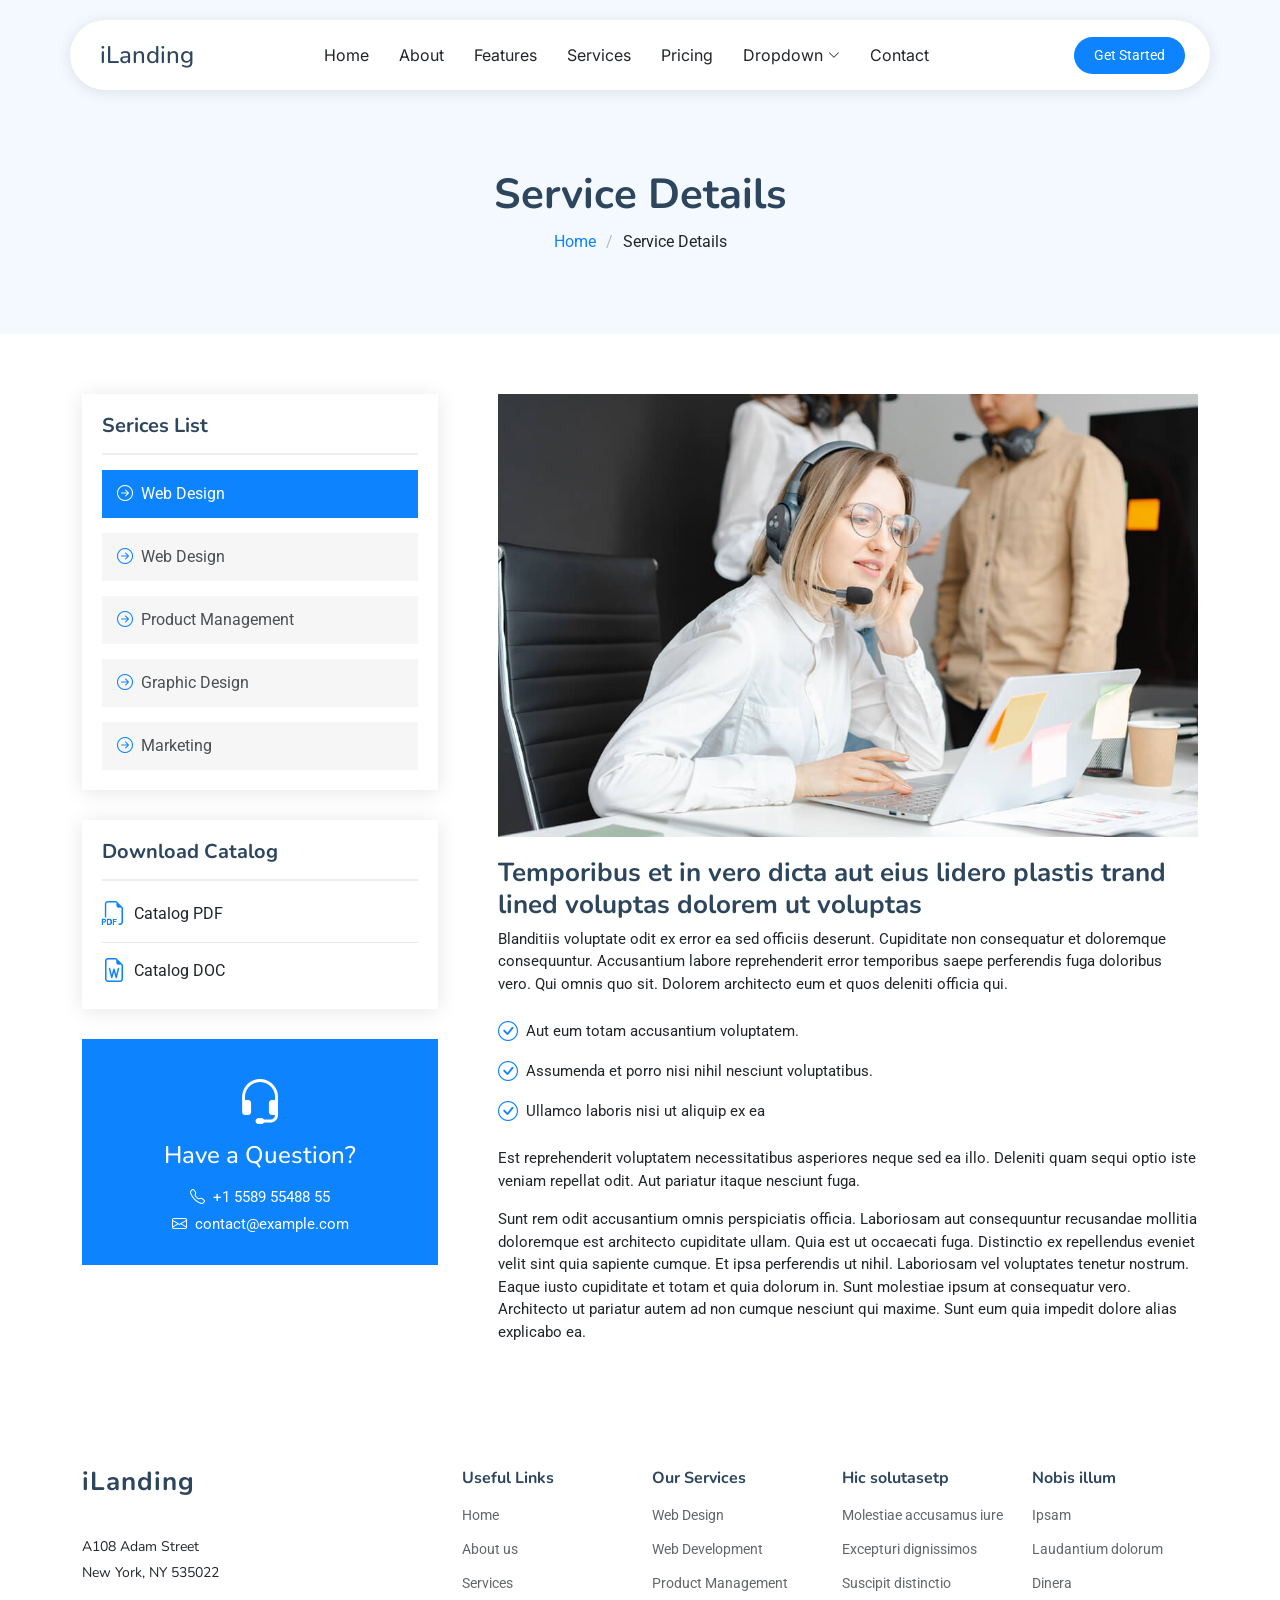
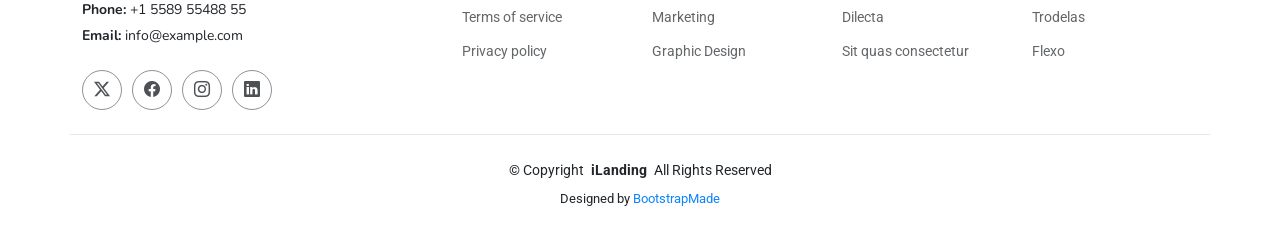
<file: service-details.html>
<!DOCTYPE html>
<html lang="en">

<head>
  <meta charset="utf-8">
  <meta content="width=device-width, initial-scale=1.0" name="viewport">
  <title>Service Details - iLanding Bootstrap Template</title>
  <meta name="description" content="">
  <meta name="keywords" content="">

  <!-- Favicons -->
  <link href="assets/img/favicon.png" rel="icon">
  <link href="assets/img/apple-touch-icon.png" rel="apple-touch-icon">

  <!-- Fonts -->
  <link href="https://fonts.googleapis.com" rel="preconnect">
  <link href="https://fonts.gstatic.com" rel="preconnect" crossorigin>
  <link href="https://fonts.googleapis.com/css2?family=Roboto:ital,wght@0,100;0,300;0,400;0,500;0,700;0,900;1,100;1,300;1,400;1,500;1,700;1,900&family=Inter:wght@100;200;300;400;500;600;700;800;900&family=Nunito:ital,wght@0,200;0,300;0,400;0,500;0,600;0,700;0,800;0,900;1,200;1,300;1,400;1,500;1,600;1,700;1,800;1,900&display=swap" rel="stylesheet">

  <!-- Vendor CSS Files -->
  <link href="assets/vendor/bootstrap/css/bootstrap.min.css" rel="stylesheet">
  <link href="assets/vendor/bootstrap-icons/bootstrap-icons.css" rel="stylesheet">
  <link href="assets/vendor/aos/aos.css" rel="stylesheet">
  <link href="assets/vendor/glightbox/css/glightbox.min.css" rel="stylesheet">
  <link href="assets/vendor/swiper/swiper-bundle.min.css" rel="stylesheet">

  <!-- Main CSS File -->
  <link href="assets/css/main.css" rel="stylesheet">

  <!-- =======================================================
  * Template Name: iLanding
  * Template URL: https://bootstrapmade.com/ilanding-bootstrap-landing-page-template/
  * Updated: Nov 12 2024 with Bootstrap v5.3.3
  * Author: BootstrapMade.com
  * License: https://bootstrapmade.com/license/
  ======================================================== -->
</head>

<body class="service-details-page">

  <header id="header" class="header d-flex align-items-center fixed-top">
    <div class="header-container container-fluid container-xl position-relative d-flex align-items-center justify-content-between">

      <a href="index.html" class="logo d-flex align-items-center me-auto me-xl-0">
        <!-- Uncomment the line below if you also wish to use an image logo -->
        <!-- <img src="assets/img/logo.png" alt=""> -->
        <h1 class="sitename">iLanding</h1>
      </a>

      <nav id="navmenu" class="navmenu">
        <ul>
          <li><a href="#hero">Home</a></li>
          <li><a href="#about">About</a></li>
          <li><a href="#features">Features</a></li>
          <li><a href="#services">Services</a></li>
          <li><a href="#pricing">Pricing</a></li>
          <li class="dropdown"><a href="#"><span>Dropdown</span> <i class="bi bi-chevron-down toggle-dropdown"></i></a>
            <ul>
              <li><a href="#">Dropdown 1</a></li>
              <li class="dropdown"><a href="#"><span>Deep Dropdown</span> <i class="bi bi-chevron-down toggle-dropdown"></i></a>
                <ul>
                  <li><a href="#">Deep Dropdown 1</a></li>
                  <li><a href="#">Deep Dropdown 2</a></li>
                  <li><a href="#">Deep Dropdown 3</a></li>
                  <li><a href="#">Deep Dropdown 4</a></li>
                  <li><a href="#">Deep Dropdown 5</a></li>
                </ul>
              </li>
              <li><a href="#">Dropdown 2</a></li>
              <li><a href="#">Dropdown 3</a></li>
              <li><a href="#">Dropdown 4</a></li>
            </ul>
          </li>
          <li><a href="#contact">Contact</a></li>
        </ul>
        <i class="mobile-nav-toggle d-xl-none bi bi-list"></i>
      </nav>

      <a class="btn-getstarted" href="index.html#about">Get Started</a>

    </div>
  </header>

  <main class="main">

    <!-- Page Title -->
    <div class="page-title light-background">
      <div class="container">
        <h1>Service Details</h1>
        <nav class="breadcrumbs">
          <ol>
            <li><a href="index.html">Home</a></li>
            <li class="current">Service Details</li>
          </ol>
        </nav>
      </div>
    </div><!-- End Page Title -->

    <!-- Service Details Section -->
    <section id="service-details" class="service-details section">

      <div class="container">

        <div class="row gy-5">

          <div class="col-lg-4" data-aos="fade-up" data-aos-delay="100">

            <div class="service-box">
              <h4>Serices List</h4>
              <div class="services-list">
                <a href="#" class="active"><i class="bi bi-arrow-right-circle"></i><span>Web Design</span></a>
                <a href="#"><i class="bi bi-arrow-right-circle"></i><span>Web Design</span></a>
                <a href="#"><i class="bi bi-arrow-right-circle"></i><span>Product Management</span></a>
                <a href="#"><i class="bi bi-arrow-right-circle"></i><span>Graphic Design</span></a>
                <a href="#"><i class="bi bi-arrow-right-circle"></i><span>Marketing</span></a>
              </div>
            </div><!-- End Services List -->

            <div class="service-box">
              <h4>Download Catalog</h4>
              <div class="download-catalog">
                <a href="#"><i class="bi bi-filetype-pdf"></i><span>Catalog PDF</span></a>
                <a href="#"><i class="bi bi-file-earmark-word"></i><span>Catalog DOC</span></a>
              </div>
            </div><!-- End Services List -->

            <div class="help-box d-flex flex-column justify-content-center align-items-center">
              <i class="bi bi-headset help-icon"></i>
              <h4>Have a Question?</h4>
              <p class="d-flex align-items-center mt-2 mb-0"><i class="bi bi-telephone me-2"></i> <span>+1 5589 55488 55</span></p>
              <p class="d-flex align-items-center mt-1 mb-0"><i class="bi bi-envelope me-2"></i> <a href="mailto:contact@example.com">contact@example.com</a></p>
            </div>

          </div>

          <div class="col-lg-8 ps-lg-5" data-aos="fade-up" data-aos-delay="200">
            <img src="assets/img/services.jpg" alt="" class="img-fluid services-img">
            <h3>Temporibus et in vero dicta aut eius lidero plastis trand lined voluptas dolorem ut voluptas</h3>
            <p>
              Blanditiis voluptate odit ex error ea sed officiis deserunt. Cupiditate non consequatur et doloremque consequuntur. Accusantium labore reprehenderit error temporibus saepe perferendis fuga doloribus vero. Qui omnis quo sit. Dolorem architecto eum et quos deleniti officia qui.
            </p>
            <ul>
              <li><i class="bi bi-check-circle"></i> <span>Aut eum totam accusantium voluptatem.</span></li>
              <li><i class="bi bi-check-circle"></i> <span>Assumenda et porro nisi nihil nesciunt voluptatibus.</span></li>
              <li><i class="bi bi-check-circle"></i> <span>Ullamco laboris nisi ut aliquip ex ea</span></li>
            </ul>
            <p>
              Est reprehenderit voluptatem necessitatibus asperiores neque sed ea illo. Deleniti quam sequi optio iste veniam repellat odit. Aut pariatur itaque nesciunt fuga.
            </p>
            <p>
              Sunt rem odit accusantium omnis perspiciatis officia. Laboriosam aut consequuntur recusandae mollitia doloremque est architecto cupiditate ullam. Quia est ut occaecati fuga. Distinctio ex repellendus eveniet velit sint quia sapiente cumque. Et ipsa perferendis ut nihil. Laboriosam vel voluptates tenetur nostrum. Eaque iusto cupiditate et totam et quia dolorum in. Sunt molestiae ipsum at consequatur vero. Architecto ut pariatur autem ad non cumque nesciunt qui maxime. Sunt eum quia impedit dolore alias explicabo ea.
            </p>
          </div>

        </div>

      </div>

    </section><!-- /Service Details Section -->

  </main>

  <footer id="footer" class="footer">

    <div class="container footer-top">
      <div class="row gy-4">
        <div class="col-lg-4 col-md-6 footer-about">
          <a href="index.html" class="logo d-flex align-items-center">
            <span class="sitename">iLanding</span>
          </a>
          <div class="footer-contact pt-3">
            <p>A108 Adam Street</p>
            <p>New York, NY 535022</p>
            <p class="mt-3"><strong>Phone:</strong> <span>+1 5589 55488 55</span></p>
            <p><strong>Email:</strong> <span>info@example.com</span></p>
          </div>
          <div class="social-links d-flex mt-4">
            <a href=""><i class="bi bi-twitter-x"></i></a>
            <a href=""><i class="bi bi-facebook"></i></a>
            <a href=""><i class="bi bi-instagram"></i></a>
            <a href=""><i class="bi bi-linkedin"></i></a>
          </div>
        </div>

        <div class="col-lg-2 col-md-3 footer-links">
          <h4>Useful Links</h4>
          <ul>
            <li><a href="#">Home</a></li>
            <li><a href="#">About us</a></li>
            <li><a href="#">Services</a></li>
            <li><a href="#">Terms of service</a></li>
            <li><a href="#">Privacy policy</a></li>
          </ul>
        </div>

        <div class="col-lg-2 col-md-3 footer-links">
          <h4>Our Services</h4>
          <ul>
            <li><a href="#">Web Design</a></li>
            <li><a href="#">Web Development</a></li>
            <li><a href="#">Product Management</a></li>
            <li><a href="#">Marketing</a></li>
            <li><a href="#">Graphic Design</a></li>
          </ul>
        </div>

        <div class="col-lg-2 col-md-3 footer-links">
          <h4>Hic solutasetp</h4>
          <ul>
            <li><a href="#">Molestiae accusamus iure</a></li>
            <li><a href="#">Excepturi dignissimos</a></li>
            <li><a href="#">Suscipit distinctio</a></li>
            <li><a href="#">Dilecta</a></li>
            <li><a href="#">Sit quas consectetur</a></li>
          </ul>
        </div>

        <div class="col-lg-2 col-md-3 footer-links">
          <h4>Nobis illum</h4>
          <ul>
            <li><a href="#">Ipsam</a></li>
            <li><a href="#">Laudantium dolorum</a></li>
            <li><a href="#">Dinera</a></li>
            <li><a href="#">Trodelas</a></li>
            <li><a href="#">Flexo</a></li>
          </ul>
        </div>

      </div>
    </div>

    <div class="container copyright text-center mt-4">
      <p>© <span>Copyright</span> <strong class="px-1 sitename">iLanding</strong> <span>All Rights Reserved</span></p>
      <div class="credits">
        <!-- All the links in the footer should remain intact. -->
        <!-- You can delete the links only if you've purchased the pro version. -->
        <!-- Licensing information: https://bootstrapmade.com/license/ -->
        <!-- Purchase the pro version with working PHP/AJAX contact form: [buy-url] -->
        Designed by <a href="https://bootstrapmade.com/">BootstrapMade</a>
      </div>
    </div>

  </footer>

  <!-- Scroll Top -->
  <a href="#" id="scroll-top" class="scroll-top d-flex align-items-center justify-content-center"><i class="bi bi-arrow-up-short"></i></a>

  <!-- Vendor JS Files -->
  <script src="assets/vendor/bootstrap/js/bootstrap.bundle.min.js"></script>
  <script src="assets/vendor/php-email-form/validate.js"></script>
  <script src="assets/vendor/aos/aos.js"></script>
  <script src="assets/vendor/glightbox/js/glightbox.min.js"></script>
  <script src="assets/vendor/swiper/swiper-bundle.min.js"></script>
  <script src="assets/vendor/purecounter/purecounter_vanilla.js"></script>

  <!-- Main JS File -->
  <script src="assets/js/main.js"></script>

</body>

</html>
</file>
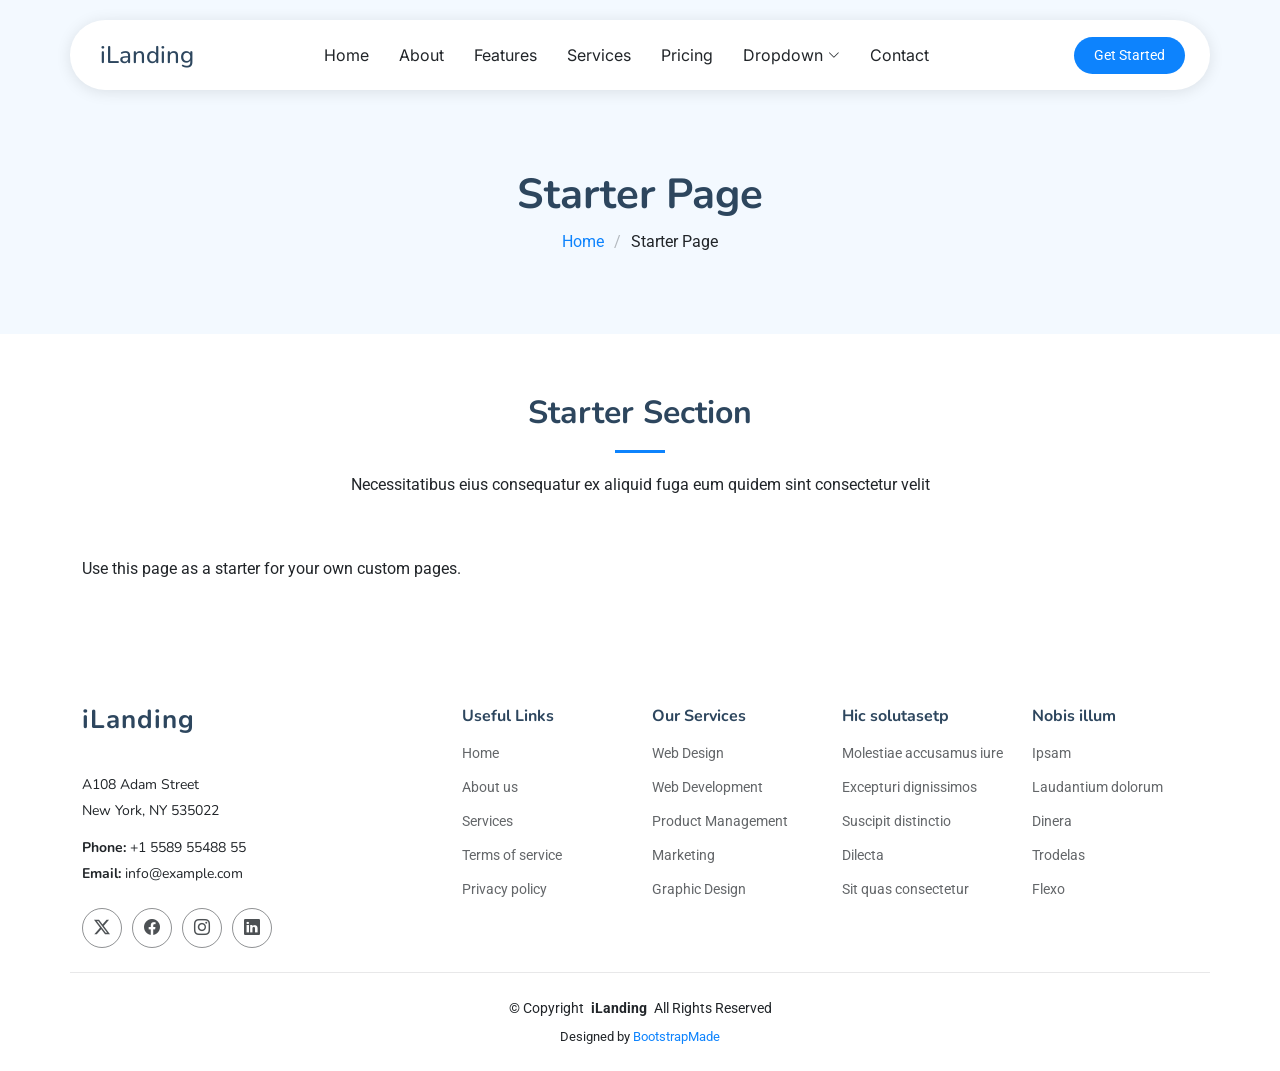
<file: starter-page.html>
<!DOCTYPE html>
<html lang="en">

<head>
  <meta charset="utf-8">
  <meta content="width=device-width, initial-scale=1.0" name="viewport">
  <title>Starter Page - iLanding Bootstrap Template</title>
  <meta name="description" content="">
  <meta name="keywords" content="">

  <!-- Favicons -->
  <link href="assets/img/favicon.png" rel="icon">
  <link href="assets/img/apple-touch-icon.png" rel="apple-touch-icon">

  <!-- Fonts -->
  <link href="https://fonts.googleapis.com" rel="preconnect">
  <link href="https://fonts.gstatic.com" rel="preconnect" crossorigin>
  <link href="https://fonts.googleapis.com/css2?family=Roboto:ital,wght@0,100;0,300;0,400;0,500;0,700;0,900;1,100;1,300;1,400;1,500;1,700;1,900&family=Inter:wght@100;200;300;400;500;600;700;800;900&family=Nunito:ital,wght@0,200;0,300;0,400;0,500;0,600;0,700;0,800;0,900;1,200;1,300;1,400;1,500;1,600;1,700;1,800;1,900&display=swap" rel="stylesheet">

  <!-- Vendor CSS Files -->
  <link href="assets/vendor/bootstrap/css/bootstrap.min.css" rel="stylesheet">
  <link href="assets/vendor/bootstrap-icons/bootstrap-icons.css" rel="stylesheet">
  <link href="assets/vendor/aos/aos.css" rel="stylesheet">
  <link href="assets/vendor/glightbox/css/glightbox.min.css" rel="stylesheet">
  <link href="assets/vendor/swiper/swiper-bundle.min.css" rel="stylesheet">

  <!-- Main CSS File -->
  <link href="assets/css/main.css" rel="stylesheet">

  <!-- =======================================================
  * Template Name: iLanding
  * Template URL: https://bootstrapmade.com/ilanding-bootstrap-landing-page-template/
  * Updated: Nov 12 2024 with Bootstrap v5.3.3
  * Author: BootstrapMade.com
  * License: https://bootstrapmade.com/license/
  ======================================================== -->
</head>

<body class="starter-page-page">

  <header id="header" class="header d-flex align-items-center fixed-top">
    <div class="header-container container-fluid container-xl position-relative d-flex align-items-center justify-content-between">

      <a href="index.html" class="logo d-flex align-items-center me-auto me-xl-0">
        <!-- Uncomment the line below if you also wish to use an image logo -->
        <!-- <img src="assets/img/logo.png" alt=""> -->
        <h1 class="sitename">iLanding</h1>
      </a>

      <nav id="navmenu" class="navmenu">
        <ul>
          <li><a href="#hero">Home</a></li>
          <li><a href="#about">About</a></li>
          <li><a href="#features">Features</a></li>
          <li><a href="#services">Services</a></li>
          <li><a href="#pricing">Pricing</a></li>
          <li class="dropdown"><a href="#"><span>Dropdown</span> <i class="bi bi-chevron-down toggle-dropdown"></i></a>
            <ul>
              <li><a href="#">Dropdown 1</a></li>
              <li class="dropdown"><a href="#"><span>Deep Dropdown</span> <i class="bi bi-chevron-down toggle-dropdown"></i></a>
                <ul>
                  <li><a href="#">Deep Dropdown 1</a></li>
                  <li><a href="#">Deep Dropdown 2</a></li>
                  <li><a href="#">Deep Dropdown 3</a></li>
                  <li><a href="#">Deep Dropdown 4</a></li>
                  <li><a href="#">Deep Dropdown 5</a></li>
                </ul>
              </li>
              <li><a href="#">Dropdown 2</a></li>
              <li><a href="#">Dropdown 3</a></li>
              <li><a href="#">Dropdown 4</a></li>
            </ul>
          </li>
          <li><a href="#contact">Contact</a></li>
        </ul>
        <i class="mobile-nav-toggle d-xl-none bi bi-list"></i>
      </nav>

      <a class="btn-getstarted" href="index.html#about">Get Started</a>

    </div>
  </header>

  <main class="main">

    <!-- Page Title -->
    <div class="page-title light-background">
      <div class="container">
        <h1>Starter Page</h1>
        <nav class="breadcrumbs">
          <ol>
            <li><a href="index.html">Home</a></li>
            <li class="current">Starter Page</li>
          </ol>
        </nav>
      </div>
    </div><!-- End Page Title -->

    <!-- Starter Section Section -->
    <section id="starter-section" class="starter-section section">

      <!-- Section Title -->
      <div class="container section-title" data-aos="fade-up">
        <h2>Starter Section</h2>
        <p>Necessitatibus eius consequatur ex aliquid fuga eum quidem sint consectetur velit</p>
      </div><!-- End Section Title -->

      <div class="container" data-aos="fade-up">
        <p>Use this page as a starter for your own custom pages.</p>
      </div>

    </section><!-- /Starter Section Section -->

  </main>

  <footer id="footer" class="footer">

    <div class="container footer-top">
      <div class="row gy-4">
        <div class="col-lg-4 col-md-6 footer-about">
          <a href="index.html" class="logo d-flex align-items-center">
            <span class="sitename">iLanding</span>
          </a>
          <div class="footer-contact pt-3">
            <p>A108 Adam Street</p>
            <p>New York, NY 535022</p>
            <p class="mt-3"><strong>Phone:</strong> <span>+1 5589 55488 55</span></p>
            <p><strong>Email:</strong> <span>info@example.com</span></p>
          </div>
          <div class="social-links d-flex mt-4">
            <a href=""><i class="bi bi-twitter-x"></i></a>
            <a href=""><i class="bi bi-facebook"></i></a>
            <a href=""><i class="bi bi-instagram"></i></a>
            <a href=""><i class="bi bi-linkedin"></i></a>
          </div>
        </div>

        <div class="col-lg-2 col-md-3 footer-links">
          <h4>Useful Links</h4>
          <ul>
            <li><a href="#">Home</a></li>
            <li><a href="#">About us</a></li>
            <li><a href="#">Services</a></li>
            <li><a href="#">Terms of service</a></li>
            <li><a href="#">Privacy policy</a></li>
          </ul>
        </div>

        <div class="col-lg-2 col-md-3 footer-links">
          <h4>Our Services</h4>
          <ul>
            <li><a href="#">Web Design</a></li>
            <li><a href="#">Web Development</a></li>
            <li><a href="#">Product Management</a></li>
            <li><a href="#">Marketing</a></li>
            <li><a href="#">Graphic Design</a></li>
          </ul>
        </div>

        <div class="col-lg-2 col-md-3 footer-links">
          <h4>Hic solutasetp</h4>
          <ul>
            <li><a href="#">Molestiae accusamus iure</a></li>
            <li><a href="#">Excepturi dignissimos</a></li>
            <li><a href="#">Suscipit distinctio</a></li>
            <li><a href="#">Dilecta</a></li>
            <li><a href="#">Sit quas consectetur</a></li>
          </ul>
        </div>

        <div class="col-lg-2 col-md-3 footer-links">
          <h4>Nobis illum</h4>
          <ul>
            <li><a href="#">Ipsam</a></li>
            <li><a href="#">Laudantium dolorum</a></li>
            <li><a href="#">Dinera</a></li>
            <li><a href="#">Trodelas</a></li>
            <li><a href="#">Flexo</a></li>
          </ul>
        </div>

      </div>
    </div>

    <div class="container copyright text-center mt-4">
      <p>© <span>Copyright</span> <strong class="px-1 sitename">iLanding</strong> <span>All Rights Reserved</span></p>
      <div class="credits">
        <!-- All the links in the footer should remain intact. -->
        <!-- You can delete the links only if you've purchased the pro version. -->
        <!-- Licensing information: https://bootstrapmade.com/license/ -->
        <!-- Purchase the pro version with working PHP/AJAX contact form: [buy-url] -->
        Designed by <a href="https://bootstrapmade.com/">BootstrapMade</a>
      </div>
    </div>

  </footer>

  <!-- Scroll Top -->
  <a href="#" id="scroll-top" class="scroll-top d-flex align-items-center justify-content-center"><i class="bi bi-arrow-up-short"></i></a>

  <!-- Vendor JS Files -->
  <script src="assets/vendor/bootstrap/js/bootstrap.bundle.min.js"></script>
  <script src="assets/vendor/php-email-form/validate.js"></script>
  <script src="assets/vendor/aos/aos.js"></script>
  <script src="assets/vendor/glightbox/js/glightbox.min.js"></script>
  <script src="assets/vendor/swiper/swiper-bundle.min.js"></script>
  <script src="assets/vendor/purecounter/purecounter_vanilla.js"></script>

  <!-- Main JS File -->
  <script src="assets/js/main.js"></script>

</body>

</html>
</file>
<file: assets/css/main.css>
/**
* Template Name: iLanding
* Template URL: https://bootstrapmade.com/ilanding-bootstrap-landing-page-template/
* Updated: Nov 12 2024 with Bootstrap v5.3.3
* Author: BootstrapMade.com
* License: https://bootstrapmade.com/license/
*/

/*--------------------------------------------------------------
# Font & Color Variables
# Help: https://bootstrapmade.com/color-system/
--------------------------------------------------------------*/
/* Establecer un tamaño fijo para las imágenes dentro del carrusel */
.carousel-fixed-size {
  width: 100%;
  height: 350px; /* Ajusta esta altura según lo necesites */
  object-fit: cover; /* Asegura que la imagen cubra el área sin distorsionarse */
}




.carousel-fade .carousel-item {
  opacity: 0;
  transition: opacity 1s ease-in-out;
}
.carousel-fade .carousel-item.active {
  opacity: 1;
}
.bg-overlay {
  background: rgba(0, 0, 0, 0.7); /* Fondo semi-transparente oscuro */
  padding: 20px;
  border-radius: 10px;
}
.carousel-caption h5,
.carousel-caption p {
  margin: 0;
  color: #fff; /* Texto en blanco para contraste */
}

/* Fonts */
:root {
  --default-font: "Roboto",  system-ui, -apple-system, "Segoe UI", Roboto, "Helvetica Neue", Arial, "Noto Sans", "Liberation Sans", sans-serif, "Apple Color Emoji", "Segoe UI Emoji", "Segoe UI Symbol", "Noto Color Emoji";
  --heading-font: "Nunito",  sans-serif;
  --nav-font: "Inter",  sans-serif;
}

/* Global Colors - The following color variables are used throughout the website. Updating them here will change the color scheme of the entire website */
:root { 
  --background-color: #ffffff; /* Background color for the entire website, including individual sections */
  --default-color: #212529; /* Default color used for the majority of the text content across the entire website */
  --heading-color: #2d465e; /* Color for headings, subheadings and title throughout the website */
  --accent-color: #0d83fd; /* Accent color that represents your brand on the website. It's used for buttons, links, and other elements that need to stand out */
  --surface-color: #ffffff; /* The surface color is used as a background of boxed elements within sections, such as cards, icon boxes, or other elements that require a visual separation from the global background. */
  --contrast-color: #ffffff; /* Contrast color for text, ensuring readability against backgrounds of accent, heading, or default colors. */
}

/* Nav Menu Colors - The following color variables are used specifically for the navigation menu. They are separate from the global colors to allow for more customization options */
:root {
  --nav-color: #212529;  /* The default color of the main navmenu links */
  --nav-hover-color: #0d83fd; /* Applied to main navmenu links when they are hovered over or active */
  --nav-mobile-background-color: #ffffff; /* Used as the background color for mobile navigation menu */
  --nav-dropdown-background-color: #ffffff; /* Used as the background color for dropdown items that appear when hovering over primary navigation items */
  --nav-dropdown-color: #212529; /* Used for navigation links of the dropdown items in the navigation menu. */
  --nav-dropdown-hover-color: #0d83fd; /* Similar to --nav-hover-color, this color is applied to dropdown navigation links when they are hovered over. */
}

/* Color Presets - These classes override global colors when applied to any section or element, providing reuse of the sam color scheme. */

.light-background {
  --background-color: #f3f9ff;
  --surface-color: #ffffff;
}

.dark-background {
  --background-color: #0d83fd;
  --default-color: #ffffff;
  --heading-color: #ffffff;
  --surface-color: #409dfd;
  --contrast-color: #ffffff;
}

/* Smooth scroll */
:root {
  scroll-behavior: smooth;
}

/*--------------------------------------------------------------
# General Styling & Shared Classes
--------------------------------------------------------------*/
body {
  color: var(--default-color);
  background-color: var(--background-color);
  font-family: var(--default-font);
}

a {
  color: var(--accent-color);
  text-decoration: none;
  transition: 0.3s;
}

a:hover {
  color: color-mix(in srgb, var(--accent-color), transparent 25%);
  text-decoration: none;
}

h1,
h2,
h3,
h4,
h5,
h6 {
  color: var(--heading-color);
  font-family: var(--heading-font);
}

/* PHP Email Form Messages
------------------------------*/
.php-email-form .error-message {
  display: none;
  background: #df1529;
  color: #ffffff;
  text-align: left;
  padding: 15px;
  margin-bottom: 24px;
  font-weight: 600;
}

.php-email-form .sent-message {
  display: none;
  color: #ffffff;
  background: #059652;
  text-align: center;
  padding: 15px;
  margin-bottom: 24px;
  font-weight: 600;
}

.php-email-form .loading {
  display: none;
  background: var(--surface-color);
  text-align: center;
  padding: 15px;
  margin-bottom: 24px;
}

.php-email-form .loading:before {
  content: "";
  display: inline-block;
  border-radius: 50%;
  width: 24px;
  height: 24px;
  margin: 0 10px -6px 0;
  border: 3px solid var(--accent-color);
  border-top-color: var(--surface-color);
  animation: php-email-form-loading 1s linear infinite;
}

@keyframes php-email-form-loading {
  0% {
    transform: rotate(0deg);
  }

  100% {
    transform: rotate(360deg);
  }
}

/*--------------------------------------------------------------
# Global Header
--------------------------------------------------------------*/
.header {
  --background-color: rgba(255, 255, 255, 0);
  color: var(--default-color);
  background-color: var(--background-color);
  padding: 20px 0;
  transition: all 0.5s;
  z-index: 997;
}

.header .header-container {
  background: var(--surface-color);
  border-radius: 50px;
  padding: 5px 25px;
  box-shadow: 0px 2px 15px rgba(0, 0, 0, 0.1);
}

.scrolled .header .header-container {
  background: color-mix(in srgb, var(--surface-color), transparent 5%);
}

.header .logo {
  line-height: 1;
  padding-left: 5px;
}

.header .logo img {
  max-height: 36px;
  margin-right: 8px;
}

.header .logo h1 {
  font-size: 24px;
  margin: 0;
  font-weight: 500;
  color: var(--heading-color);
}

.header .btn-getstarted,
.header .btn-getstarted:focus {
  color: var(--contrast-color);
  background: var(--accent-color);
  font-size: 14px;
  padding: 8px 20px;
  margin: 0 0 0 30px;
  border-radius: 50px;
  transition: 0.3s;
}

.header .btn-getstarted:hover,
.header .btn-getstarted:focus:hover {
  color: var(--contrast-color);
  background: color-mix(in srgb, var(--accent-color), transparent 15%);
}

@media (max-width: 1200px) {
  .header {
    padding-top: 10px;
  }

  .header .header-container {
    margin-left: 10px;
    margin-right: 10px;
    padding: 10px 5px 10px 15px;
  }

  .header .logo {
    order: 1;
  }

  .header .btn-getstarted {
    order: 2;
    margin: 0 10px 0 0;
    padding: 6px 15px;
  }

  .header .navmenu {
    order: 3;
  }
}

/*--------------------------------------------------------------
# Navigation Menu
--------------------------------------------------------------*/
/* Navmenu - Desktop */
@media (min-width: 1200px) {
  .navmenu {
    padding: 0;
  }

  .navmenu ul {
    margin: 0;
    padding: 0;
    display: flex;
    list-style: none;
    align-items: center;
  }

  .navmenu li {
    position: relative;
  }

  .navmenu a,
  .navmenu a:focus {
    color: var(--nav-color);
    padding: 18px 15px;
    font-size: 16px;
    font-family: var(--nav-font);
    font-weight: 400;
    display: flex;
    align-items: center;
    justify-content: space-between;
    white-space: nowrap;
    transition: 0.3s;
  }

  .navmenu a i,
  .navmenu a:focus i {
    font-size: 12px;
    line-height: 0;
    margin-left: 5px;
    transition: 0.3s;
  }

  .navmenu li:last-child a {
    padding-right: 0;
  }

  .navmenu li:hover>a,
  .navmenu .active,
  .navmenu .active:focus {
    color: var(--nav-hover-color);
  }

  .navmenu .dropdown ul {
    margin: 0;
    padding: 10px 0;
    background: var(--nav-dropdown-background-color);
    display: block;
    position: absolute;
    visibility: hidden;
    left: 14px;
    top: 130%;
    opacity: 0;
    transition: 0.3s;
    border-radius: 4px;
    z-index: 99;
    box-shadow: 0px 0px 30px rgba(0, 0, 0, 0.1);
  }

  .navmenu .dropdown ul li {
    min-width: 200px;
  }

  .navmenu .dropdown ul a {
    padding: 10px 20px;
    font-size: 15px;
    text-transform: none;
    color: var(--nav-dropdown-color);
  }

  .navmenu .dropdown ul a i {
    font-size: 12px;
  }

  .navmenu .dropdown ul a:hover,
  .navmenu .dropdown ul .active:hover,
  .navmenu .dropdown ul li:hover>a {
    color: var(--nav-dropdown-hover-color);
  }

  .navmenu .dropdown:hover>ul {
    opacity: 1;
    top: 100%;
    visibility: visible;
  }

  .navmenu .dropdown .dropdown ul {
    top: 0;
    left: -90%;
    visibility: hidden;
  }

  .navmenu .dropdown .dropdown:hover>ul {
    opacity: 1;
    top: 0;
    left: -100%;
    visibility: visible;
  }
}

/* Navmenu - Mobile */
@media (max-width: 1199px) {
  .mobile-nav-toggle {
    color: var(--nav-color);
    font-size: 28px;
    line-height: 0;
    margin-right: 10px;
    cursor: pointer;
    transition: color 0.3s;
  }

  .navmenu {
    padding: 0;
    z-index: 9997;
  }

  .navmenu ul {
    display: none;
    list-style: none;
    position: absolute;
    inset: 60px 20px 20px 20px;
    padding: 10px 0;
    margin: 0;
    border-radius: 6px;
    background-color: var(--nav-mobile-background-color);
    overflow-y: auto;
    transition: 0.3s;
    z-index: 9998;
    box-shadow: 0px 0px 30px rgba(0, 0, 0, 0.1);
  }

  .navmenu a,
  .navmenu a:focus {
    color: var(--nav-dropdown-color);
    padding: 10px 20px;
    font-family: var(--nav-font);
    font-size: 17px;
    font-weight: 500;
    display: flex;
    align-items: center;
    justify-content: space-between;
    white-space: nowrap;
    transition: 0.3s;
  }

  .navmenu a i,
  .navmenu a:focus i {
    font-size: 12px;
    line-height: 0;
    margin-left: 5px;
    width: 30px;
    height: 30px;
    display: flex;
    align-items: center;
    justify-content: center;
    border-radius: 50%;
    transition: 0.3s;
    background-color: color-mix(in srgb, var(--accent-color), transparent 90%);
  }

  .navmenu a i:hover,
  .navmenu a:focus i:hover {
    background-color: var(--accent-color);
    color: var(--contrast-color);
  }

  .navmenu a:hover,
  .navmenu .active,
  .navmenu .active:focus {
    color: var(--nav-dropdown-hover-color);
  }

  .navmenu .active i,
  .navmenu .active:focus i {
    background-color: var(--accent-color);
    color: var(--contrast-color);
    transform: rotate(180deg);
  }

  .navmenu .dropdown ul {
    position: static;
    display: none;
    z-index: 99;
    padding: 10px 0;
    margin: 10px 20px;
    background-color: var(--nav-dropdown-background-color);
    border: 1px solid color-mix(in srgb, var(--default-color), transparent 90%);
    box-shadow: none;
    transition: all 0.5s ease-in-out;
  }

  .navmenu .dropdown ul ul {
    background-color: rgba(33, 37, 41, 0.1);
  }

  .navmenu .dropdown>.dropdown-active {
    display: block;
    background-color: rgba(33, 37, 41, 0.03);
  }

  .mobile-nav-active {
    overflow: hidden;
  }

  .mobile-nav-active .mobile-nav-toggle {
    color: #fff;
    position: absolute;
    font-size: 32px;
    top: 15px;
    right: 15px;
    margin-right: 0;
    z-index: 9999;
  }

  .mobile-nav-active .navmenu {
    position: fixed;
    overflow: hidden;
    inset: 0;
    background: rgba(33, 37, 41, 0.8);
    transition: 0.3s;
  }

  .mobile-nav-active .navmenu>ul {
    display: block;
  }
}

/*--------------------------------------------------------------
# Global Footer
--------------------------------------------------------------*/
.footer {
  color: var(--default-color);
  background-color: var(--background-color);
  font-size: 14px;
  position: relative;
}

.footer .footer-top {
  padding-top: 50px;
}

.footer .footer-about .logo {
  line-height: 1;
  margin-bottom: 25px;
}

.footer .footer-about .logo img {
  max-height: 40px;
  margin-right: 6px;
}

.footer .footer-about .logo span {
  color: var(--heading-color);
  font-family: var(--heading-font);
  font-size: 26px;
  font-weight: 700;
  letter-spacing: 1px;
}

.footer .footer-about p {
  font-size: 14px;
  font-family: var(--heading-font);
}

.footer .social-links a {
  display: flex;
  align-items: center;
  justify-content: center;
  width: 40px;
  height: 40px;
  border-radius: 50%;
  border: 1px solid color-mix(in srgb, var(--default-color), transparent 50%);
  font-size: 16px;
  color: color-mix(in srgb, var(--default-color), transparent 20%);
  margin-right: 10px;
  transition: 0.3s;
}

.footer .social-links a:hover {
  color: var(--accent-color);
  border-color: var(--accent-color);
}

.footer h4 {
  font-size: 16px;
  font-weight: bold;
  position: relative;
  padding-bottom: 12px;
}

.footer .footer-links {
  margin-bottom: 30px;
}

.footer .footer-links ul {
  list-style: none;
  padding: 0;
  margin: 0;
}

.footer .footer-links ul i {
  padding-right: 2px;
  font-size: 12px;
  line-height: 0;
}

.footer .footer-links ul li {
  padding: 10px 0;
  display: flex;
  align-items: center;
}

.footer .footer-links ul li:first-child {
  padding-top: 0;
}

.footer .footer-links ul a {
  color: color-mix(in srgb, var(--default-color), transparent 30%);
  display: inline-block;
  line-height: 1;
}

.footer .footer-links ul a:hover {
  color: var(--accent-color);
}

.footer .footer-contact p {
  margin-bottom: 5px;
}

.footer .copyright {
  padding: 25px 0;
  border-top: 1px solid color-mix(in srgb, var(--default-color), transparent 90%);
}

.footer .copyright p {
  margin-bottom: 0;
}

.footer .credits {
  margin-top: 8px;
  font-size: 13px;
}

/*--------------------------------------------------------------
# Scroll Top Button
--------------------------------------------------------------*/
.scroll-top {
  position: fixed;
  visibility: hidden;
  opacity: 0;
  right: 15px;
  bottom: -15px;
  z-index: 99999;
  background-color: var(--accent-color);
  width: 44px;
  height: 44px;
  border-radius: 50px;
  transition: all 0.4s;
}

.scroll-top i {
  font-size: 24px;
  color: var(--contrast-color);
  line-height: 0;
}

.scroll-top:hover {
  background-color: color-mix(in srgb, var(--accent-color), transparent 20%);
  color: var(--contrast-color);
}

.scroll-top.active {
  visibility: visible;
  opacity: 1;
  bottom: 15px;
}

/*--------------------------------------------------------------
# Disable aos animation delay on mobile devices
--------------------------------------------------------------*/
@media screen and (max-width: 768px) {
  [data-aos-delay] {
    transition-delay: 0 !important;
  }
}

/*--------------------------------------------------------------
# Global Page Titles & Breadcrumbs
--------------------------------------------------------------*/
.page-title {
  color: var(--default-color);
  background-color: var(--background-color);
  padding: 170px 0 80px 0;
  text-align: center;
  position: relative;
}

.page-title h1 {
  font-size: 42px;
  font-weight: 700;
  margin-bottom: 10px;
}

.page-title .breadcrumbs ol {
  display: flex;
  flex-wrap: wrap;
  list-style: none;
  justify-content: center;
  padding: 0;
  margin: 0;
  font-size: 16px;
  font-weight: 400;
}

.page-title .breadcrumbs ol li+li {
  padding-left: 10px;
}

.page-title .breadcrumbs ol li+li::before {
  content: "/";
  display: inline-block;
  padding-right: 10px;
  color: color-mix(in srgb, var(--default-color), transparent 70%);
}

/*--------------------------------------------------------------
# Global Sections
--------------------------------------------------------------*/
section,
.section {
  color: var(--default-color);
  background-color: var(--background-color);
  padding: 60px 0;
  scroll-margin-top: 90px;
  overflow: clip;
}

@media (max-width: 1199px) {

  section,
  .section {
    scroll-margin-top: 66px;
  }
}

/*--------------------------------------------------------------
# Global Section Titles
--------------------------------------------------------------*/
.section-title {
  text-align: center;
  padding-bottom: 60px;
  position: relative;
}

.section-title h2 {
  font-size: 32px;
  font-weight: 700;
  margin-bottom: 20px;
  padding-bottom: 20px;
  position: relative;
}

.section-title h2:after {
  content: "";
  position: absolute;
  display: block;
  width: 50px;
  height: 3px;
  background: var(--accent-color);
  left: 0;
  right: 0;
  bottom: 0;
  margin: auto;
}

.section-title p {
  margin-bottom: 0;
}

/*--------------------------------------------------------------
# Hero Section
--------------------------------------------------------------*/
.hero {
  position: relative;
  padding-top: 160px;
  background: linear-gradient(135deg, color-mix(in srgb, var(--accent-color), transparent 95%) 50%, color-mix(in srgb, var(--accent-color), transparent 98%) 25%, transparent 50%);
}

.hero::before {
  content: "";
  position: absolute;
  top: 0;
  left: 0;
  width: 100%;
  height: 100%;
  background: radial-gradient(circle at 90% 10%, color-mix(in srgb, var(--accent-color), transparent 92%), transparent 40%);
  pointer-events: none;
}

.hero .hero-content {
  position: relative;
  z-index: 1;
}

.hero .hero-content h1 {
  font-size: 3.5rem;
  font-weight: 700;
  line-height: 1.2;
  margin-bottom: 1.5rem;
}

.hero .hero-content h1 .accent-text {
  color: var(--accent-color);
}

@media (max-width: 992px) {
  .hero .hero-content {
    text-align: center;
    margin-bottom: 3rem;
  }

  .hero .hero-content h1 {
    font-size: 2.5rem;
  }

  .hero .hero-content .hero-buttons {
    justify-content: center;
  }
}

@media (max-width: 575px) {
  .hero .hero-content h1 {
    font-size: 2rem;
  }
}

.hero .company-badge {
  display: inline-flex;
  align-items: center;
  padding: 0.5rem 1rem;
  background-color: color-mix(in srgb, var(--accent-color), transparent 92%);
  border-radius: 50px;
  color: var(--accent-color);
  font-weight: 500;
}

.hero .company-badge i {
  font-size: 1.25rem;
}

.hero .btn-primary {
  background-color: var(--accent-color);
  border-color: var(--accent-color);
  color: var(--contrast-color);
  padding: 0.75rem 2.5rem;
  border-radius: 50px;
  font-weight: 500;
  transition: all 0.3s ease;
}

.hero .btn-primary:hover {
  background-color: color-mix(in srgb, var(--accent-color), black 20%);
  border-color: color-mix(in srgb, var(--accent-color), black 20%);
}

.hero .btn-link {
  color: var(--heading-color);
  text-decoration: none;
  font-weight: 500;
  transition: all 0.3s ease;
}

.hero .btn-link:hover {
  color: var(--accent-color);
}

.hero .btn-link i {
  font-size: 1.5rem;
  vertical-align: middle;
}

.hero .hero-image {
  position: relative;
  text-align: center;
  z-index: 1;
}

.hero .hero-image img {
  max-width: 100%;
  height: auto;
}

.hero .customers-badge {
  position: absolute;
  bottom: 10px;
  right: 30px;
  background-color: var(--surface-color);
  padding: 1rem;
  border-radius: 10px;
  box-shadow: 0 5px 20px rgba(0, 0, 0, 0.1);
  max-width: 300px;
  animation: float-badge 3s ease-in-out infinite;
  will-change: transform;
}

.hero .customers-badge .customer-avatars {
  display: flex;
  align-items: center;
  margin-bottom: 0.5rem;
}

.hero .customers-badge .avatar {
  width: 35px;
  height: 35px;
  border-radius: 50%;
  border: 2px solid var(--surface-color);
  margin-left: -8px;
}

.hero .customers-badge .avatar:first-child {
  margin-left: 0;
}

.hero .customers-badge .avatar.more {
  background-color: var(--accent-color);
  color: var(--contrast-color);
  display: flex;
  align-items: center;
  justify-content: center;
  font-size: 0.75rem;
  font-weight: 600;
}

.hero .customers-badge p {
  font-size: 0.875rem;
  color: color-mix(in srgb, var(--default-color), transparent 40%);
}

@media (max-width: 992px) {
  .hero .customers-badge {
    position: static;
    margin: 1rem auto;
    max-width: 250px;
  }
}

.hero .stats-row {
  position: relative;
  z-index: 1;
  margin-top: 5rem;
  background-color: var(--surface-color);
  border-radius: 20px;
  box-shadow: 0 5px 15px rgba(0, 0, 0, 0.05);
  padding-bottom: 2rem;
}

.hero .stat-item {
  display: flex;
  align-items: center;
  gap: 1rem;
  padding: 2rem;
}

.hero .stat-item .stat-icon {
  flex-shrink: 0;
  width: 64px;
  height: 64px;
  display: flex;
  align-items: center;
  justify-content: center;
  background-color: color-mix(in srgb, var(--accent-color), transparent 92%);
  border-radius: 50px;
  transition: 0.3s;
}

.hero .stat-item .stat-icon i {
  font-size: 1.5rem;
  color: var(--accent-color);
}

.hero .stat-item:hover .stat-icon {
  background-color: var(--accent-color);
}

.hero .stat-item:hover .stat-icon i {
  color: var(--contrast-color);
}

.hero .stat-item .stat-content {
  flex-grow: 1;
}

.hero .stat-item .stat-content h4 {
  font-size: 1.25rem;
  margin-bottom: 0.25rem;
  font-weight: 600;
}

.hero .stat-item .stat-content p {
  font-size: 0.875rem;
  color: color-mix(in srgb, var(--default-color), transparent 40%);
  margin: 0;
}

@media (max-width: 575px) {
  .hero .stat-item {
    padding: 1.5rem;
  }
}

@keyframes float-badge {
  0% {
    transform: translateY(0);
  }

  50% {
    transform: translateY(-10px);
  }

  100% {
    transform: translateY(0);
  }
}

/*--------------------------------------------------------------
# About Section
--------------------------------------------------------------*/
.about .about-meta {
  color: var(--accent-color);
  font-weight: 600;
  margin-bottom: 1rem;
  display: inline-block;
}

.about .about-title {
  font-size: 1.75rem;
  margin-bottom: 1rem;
  line-height: 1.2;
  font-weight: 700;
}

@media (max-width: 992px) {
  .about .about-title {
    font-size: 2rem;
  }
}

.about .about-description {
  margin-bottom: 2rem;
  color: color-mix(in srgb, var(--default-color), transparent 20%);
}

.about .feature-list-wrapper {
  margin-bottom: 2rem;
}

.about .feature-list {
  list-style: none;
  padding: 0;
  margin: 0;
}

.about .feature-list li {
  display: flex;
  align-items: center;
  gap: 0.75rem;
  margin-bottom: 1rem;
  font-size: 1rem;
}

.about .feature-list li i {
  color: var(--accent-color);
  font-size: 1.25rem;
}

.about .profile .profile-image {
  width: 60px;
  height: 60px;
  border-radius: 50%;
  object-fit: cover;
}

.about .profile .profile-name {
  font-size: 1.125rem;
  margin: 0;
}

.about .profile .profile-position {
  color: var(--accent-color);
  margin: 0;
  font-size: 0.875rem;
}

.about .contact-info {
  padding: 1rem 1.5rem;
  background-color: var(--surface-color);
  border-radius: 0.5rem;
  box-shadow: 0 0 15px rgba(0, 0, 0, 0.06);
}

.about .contact-info i {
  color: var(--accent-color);
  font-size: 1.5rem;
}

.about .contact-info .contact-label {
  color: color-mix(in srgb, var(--default-color), transparent 30%);
  font-size: 0.875rem;
  margin: 0;
}

.about .contact-info .contact-number {
  font-weight: 600;
  margin: 0;
}

.about .image-wrapper {
  position: relative;
}

@media (max-width: 992px) {
  .about .image-wrapper {
    padding-left: 0;
    margin-top: 3rem;
    display: flex;
    flex-direction: column;
    gap: 2rem;
  }
}

@media (max-width: 992px) {
  .about .image-wrapper .images {
    display: flex;
    flex-direction: column;
    gap: 1.5rem;
  }
}

@media (max-width: 992px) {
  .about .image-wrapper .main-image {
    margin-left: 0;
  }
}

.about .image-wrapper .small-image {
  position: absolute;
  top: 20%;
  left: -10%;
  width: 45%;
  border: 8px solid var(--surface-color);
}

@media (max-width: 992px) {
  .about .image-wrapper .small-image {
    position: static;
    width: 100%;
    margin: 0 auto;
    border: 0;
  }
}

.about .image-wrapper .experience-badge {
  position: absolute;
  bottom: 5%;
  right: 5%;
  background-color: var(--accent-color);
  color: var(--contrast-color);
  padding: 1.5rem;
  border-radius: 0.5rem;
  text-align: center;
  min-width: 200px;
  animation: experience-float 3s ease-in-out infinite;
}

@media (max-width: 992px) {
  .about .image-wrapper .experience-badge {
    position: static;
    width: fit-content;
    margin: 0 auto;
  }
}

.about .image-wrapper .experience-badge h3 {
  color: var(--contrast-color);
  font-size: 2.5rem;
  margin: 0;
  line-height: 0.5;
}

.about .image-wrapper .experience-badge h3 span {
  font-size: 1rem;
  display: inline-block;
  margin-left: 0.25rem;
}

.about .image-wrapper .experience-badge p {
  margin: 0.5rem 0 0;
  font-size: 0.875rem;
}

@keyframes experience-float {
  0% {
    transform: translateY(0);
  }

  50% {
    transform: translateY(-10px);
  }

  100% {
    transform: translateY(0);
  }
}

/*--------------------------------------------------------------
# Features Section
--------------------------------------------------------------*/
.features .nav-tabs {
  border: 0;
  background-color: color-mix(in srgb, var(--default-color), transparent 96%);
  display: inline-flex;
  align-items: center;
  justify-content: center;
  border-radius: 50px;
  padding: 6px;
  width: auto;
}

.features .nav-item {
  margin: 0;
  padding: 0 5px 0 0;
}

.features .nav-item:last-child {
  padding-right: 0;
}

.features .nav-link {
  background-color: none;
  color: var(--heading-color);
  padding: 10px 30px;
  transition: 0.3s;
  border-radius: 50px;
  display: flex;
  align-items: center;
  justify-content: center;
  cursor: pointer;
  height: 100%;
  border: 0;
  margin: 0;
}

@media (max-width: 468px) {
  .features .nav-link {
    padding: 8px 20px;
  }
}

.features .nav-link i {
  padding-right: 15px;
  font-size: 48px;
}

.features .nav-link h4 {
  font-size: 14px;
  font-weight: 500;
  margin: 0;
}

.features .nav-link:hover {
  border-color: color-mix(in srgb, var(--default-color), transparent 80%);
}

.features .nav-link:hover h4 {
  color: var(--accent-color);
}

.features .nav-link.active {
  background-color: var(--accent-color);
  border-color: var(--accent-color);
}

.features .nav-link.active h4 {
  color: var(--contrast-color);
}

.features .tab-content {
  margin-top: 30px;
}

.features .tab-pane h3 {
  color: var(--heading-color);
  font-weight: 700;
  font-size: 32px;
  position: relative;
  margin-bottom: 20px;
  padding-bottom: 20px;
}

.features .tab-pane h3:after {
  content: "";
  position: absolute;
  display: block;
  width: 60px;
  height: 3px;
  background: var(--accent-color);
  left: 0;
  bottom: 0;
}

.features .tab-pane ul {
  list-style: none;
  padding: 0;
}

.features .tab-pane ul li {
  padding-top: 10px;
}

.features .tab-pane ul i {
  font-size: 20px;
  padding-right: 4px;
  color: var(--accent-color);
}

.features .tab-pane p:last-child {
  margin-bottom: 0;
}

/*--------------------------------------------------------------
# Features Cards Section
--------------------------------------------------------------*/
.features-cards {
  --default-color: #555;
  --heading-color: #333;
}

.features-cards .feature-box {
  height: 100%;
  padding: 40px 30px;
  border-radius: 10px;
}

.features-cards .feature-box i {
  font-size: 44px;
  display: inline-block;
  line-height: 0;
  color: var(--accent-color);
  margin-bottom: 20px;
}

.features-cards .feature-box h4 {
  font-size: 20px;
  font-weight: 700;
  margin: 0 0 10px 0;
}

.features-cards .feature-box p {
  font-size: 15px;
  margin-bottom: 0;
}

.features-cards .feature-box.orange {
  background-color: #fff3e2;
}

.features-cards .feature-box.orange i {
  color: #edb86e;
}

.features-cards .feature-box.blue {
  background-color: #deedfd;
}

.features-cards .feature-box.blue i {
  color: #20a5f8;
}

.features-cards .feature-box.green {
  background-color: #d5f1e4;
}

.features-cards .feature-box.green i {
  color: #48c88a;
}

.features-cards .feature-box.red {
  background-color: #fdeded;
}

.features-cards .feature-box.red i {
  color: #f28484;
}

/*--------------------------------------------------------------
# Features 2 Section
--------------------------------------------------------------*/
.features-2 .feature-item .feature-icon {
  width: 60px;
  height: 60px;
  display: flex;
  align-items: center;
  justify-content: center;
  border-radius: 50%;
  background-color: color-mix(in srgb, var(--accent-color), transparent 92%);
}

.features-2 .feature-item .feature-icon i {
  font-size: 24px;
  color: var(--accent-color);
}

.features-2 .feature-item .feature-content h3 {
  font-size: 20px;
  font-weight: 600;
  margin-bottom: 10px;
}

.features-2 .feature-item .feature-content p {
  color: color-mix(in srgb, var(--default-color), transparent 25%);
  font-size: 15px;
  margin-bottom: 0;
}

.features-2 .phone-mockup {
  position: relative;
  padding: 30px 0;
}

.features-2 .phone-mockup img {
  max-width: 300px;
  height: auto;
  filter: drop-shadow(0 5px 15px rgba(0, 0, 0, 0.1));
}

@media (max-width: 991.98px) {
  .features-2 .feature-item {
    text-align: center !important;
    margin-bottom: 2rem;
  }

  .features-2 .feature-item .d-flex {
    flex-direction: column;
    text-align: center;
    justify-content: center !important;
  }

  .features-2 .phone-mockup {
    margin: 3rem 0;
  }
}

/*--------------------------------------------------------------
# Call To Action Section
--------------------------------------------------------------*/
.call-to-action .container {
  background: var(--accent-color);
  color: var(--contrast-color);
  position: relative;
  overflow: hidden;
  border-radius: 1rem;
  padding: 4rem 2rem;
}

.call-to-action .content h2,
.call-to-action .content p {
  color: var(--contrast-color);
  position: relative;
  z-index: 2;
}

.call-to-action .btn-cta {
  background-color: color-mix(in srgb, var(--contrast-color) 15%, transparent);
  color: var(--contrast-color);
  padding: 12px 40px;
  border-radius: 50px;
  transition: all 0.3s ease;
  border: 2px solid var(--contrast-color);
  position: relative;
  z-index: 2;
}

.call-to-action .btn-cta:hover {
  background-color: var(--contrast-color);
  color: var(--accent-color);
}

.call-to-action .shape {
  position: absolute;
  pointer-events: none;
  z-index: 1;
}

.call-to-action .shape svg {
  width: 100%;
  height: 100%;
}

.call-to-action .shape svg path {
  fill: color-mix(in srgb, var(--contrast-color) 50%, transparent);
}

.call-to-action .shape-1 {
  width: 300px;
  height: 300px;
  top: -100px;
  right: -50px;
  opacity: 0.1;
  transform: rotate(45deg);
  animation: shapes-float 3s ease-in-out infinite;
}

.call-to-action .shape-2 {
  width: 200px;
  height: 200px;
  bottom: -50px;
  left: -50px;
  opacity: 0.15;
  transform: rotate(-15deg);
  animation: shapes-float 4s ease-in-out infinite;
}

.call-to-action .shape-3 {
  width: 150px;
  height: 150px;
  top: 20%;
  right: 15%;
  opacity: 0.08;
  transform: rotate(15deg);
}

.call-to-action .dots {
  position: absolute;
  pointer-events: none;
  z-index: 1;
  color: var(--contrast-color);
}

.call-to-action .dots svg {
  width: 100%;
  height: 100%;
}

.call-to-action .dots-1 {
  width: 200px;
  height: 200px;
  top: -30px;
  left: 10%;
  opacity: 0.1;
  transform: rotate(15deg);
  animation: shapes-float 4s ease-in-out infinite;
}

.call-to-action .dots-2 {
  width: 150px;
  height: 150px;
  bottom: 20px;
  right: 15%;
  opacity: 0.15;
  transform: rotate(-10deg);
}

@keyframes shapes-float {

  0%,
  100% {
    transform: scale(0.8) rotate(45deg) translateY(0);
  }

  50% {
    transform: scale(0.8) rotate(45deg) translateY(-20px);
  }
}

@media (max-width: 992px) {
  .call-to-action .container {
    padding: 3rem 1.5rem;
  }

  .call-to-action .shape-1 {
    width: 200px;
    height: 200px;
  }

  .call-to-action .shape-2 {
    width: 150px;
    height: 150px;
  }

  .call-to-action .shape-3 {
    width: 100px;
    height: 100px;
  }

  .call-to-action .dots-1 {
    width: 150px;
    height: 150px;
  }

  .call-to-action .dots-2 {
    width: 120px;
    height: 120px;
  }

  .call-to-action .dots-3 {
    width: 80px;
    height: 80px;
  }
}

@media (max-width: 575px) {
  .call-to-action .container {
    border-radius: 0;
  }
}

/*--------------------------------------------------------------
# Clients Section
--------------------------------------------------------------*/
.clients .swiper-slide img {
  opacity: 0.5;
  transition: 0.3s;
  filter: grayscale(100);
}

.clients .swiper-slide img:hover {
  filter: none;
  opacity: 1;
}

.clients .swiper-wrapper {
  height: auto;
}

.clients .swiper-pagination {
  margin-top: 20px;
  position: relative;
}

.clients .swiper-pagination .swiper-pagination-bullet {
  width: 12px;
  height: 12px;
  opacity: 1;
  background-color: color-mix(in srgb, var(--default-color), transparent 80%);
}

.clients .swiper-pagination .swiper-pagination-bullet-active {
  background-color: var(--accent-color);
}

/*--------------------------------------------------------------
# Testimonials Section
--------------------------------------------------------------*/
.testimonials .testimonial-item {
  background-color: var(--surface-color);
  box-shadow: 0px 2px 30px rgba(0, 0, 0, 0.08);
  padding: 30px;
  position: relative;
  height: 100%;
}

.testimonials .testimonial-item .testimonial-img {
  width: 90px;
  border-radius: 50px;
  border: 6px solid var(--background-color);
  float: left;
  margin: 0 10px 0 0;
}

.testimonials .testimonial-item h3 {
  font-size: 18px;
  font-weight: bold;
  margin: 10px 0 5px 0;
}

.testimonials .testimonial-item h4 {
  font-size: 14px;
  color: color-mix(in srgb, var(--default-color), transparent 20%);
  margin: 0;
}

.testimonials .testimonial-item .stars {
  margin: 10px 0;
}

.testimonials .testimonial-item .stars i {
  color: #ffc107;
  margin: 0 1px;
}

.testimonials .testimonial-item .quote-icon-left,
.testimonials .testimonial-item .quote-icon-right {
  color: color-mix(in srgb, var(--accent-color), transparent 50%);
  font-size: 26px;
  line-height: 0;
}

.testimonials .testimonial-item .quote-icon-left {
  display: inline-block;
  left: -5px;
  position: relative;
}

.testimonials .testimonial-item .quote-icon-right {
  display: inline-block;
  right: -5px;
  position: relative;
  top: 10px;
  transform: scale(-1, -1);
}

.testimonials .testimonial-item p {
  font-style: italic;
  margin: 15px 0 0 0;
  padding: 0;
}

/*--------------------------------------------------------------
# Stats Section
--------------------------------------------------------------*/
.stats .stats-item {
  padding: 30px;
  width: 100%;
}

.stats .stats-item span {
  color: var(--heading-color);
  font-size: 48px;
  display: block;
  font-weight: 700;
  margin-bottom: 20px;
  padding-bottom: 20px;
  position: relative;
}

.stats .stats-item span:after {
  content: "";
  position: absolute;
  display: block;
  width: 25px;
  height: 3px;
  background: var(--accent-color);
  left: 0;
  right: 0;
  bottom: 0;
  margin: auto;
}

.stats .stats-item p {
  color: color-mix(in srgb, var(--default-color), transparent 40%);
  padding: 0;
  margin: 0;
  font-family: var(--heading-font);
  font-weight: 500;
}

/*--------------------------------------------------------------
# Services Section
--------------------------------------------------------------*/
.services .service-card {
  height: 100%;
  padding: 30px;
  background: var(--surface-color);
  border-radius: 10px;
  transition: all 0.3s ease;
}

.services .service-card:hover {
  box-shadow: 0 0 15px rgba(0, 0, 0, 0.08);
}

.services .service-card:hover .icon {
  background: var(--accent-color);
  color: var(--contrast-color);
}

.services .service-card:hover .read-more {
  color: color-mix(in srgb, var(--accent-color), transparent 25%);
}

.services .service-card .icon {
  width: 60px;
  height: 60px;
  margin-right: 30px;
  background: color-mix(in srgb, var(--accent-color), transparent 90%);
  display: flex;
  align-items: center;
  justify-content: center;
  border-radius: 8px;
  color: var(--accent-color);
  font-size: 28px;
  transition: all 0.3s ease;
  line-height: 1;
}

.services .service-card h3 {
  font-size: 22px;
  font-weight: 700;
  margin-bottom: 15px;
}

.services .service-card p {
  margin-bottom: 25px;
  color: color-mix(in srgb, var(--default-color), transparent 25%);
  font-size: 15px;
  line-height: 1.6;
}

.services .service-card .read-more {
  display: inline-flex;
  align-items: center;
  gap: 8px;
  color: var(--accent-color);
  font-weight: 500;
  transition: all 0.3s ease;
}

.services .service-card .read-more i {
  font-size: 14px;
  transition: transform 0.3s ease;
}

.services .service-card .read-more:hover i {
  transform: translateX(5px);
}

/*--------------------------------------------------------------
# Pricing Section
--------------------------------------------------------------*/
.pricing .pricing-card {
  height: 100%;
  padding: 2rem;
  background: var(--surface-color);
  border-radius: 1rem;
  transition: all 0.3s ease;
  position: relative;
}

.pricing .pricing-card:hover {
  box-shadow: 0 10px 30px rgba(0, 0, 0, 0.1);
}

.pricing .pricing-card.popular {
  background: var(--accent-color);
  color: var(--contrast-color);
}

.pricing .pricing-card.popular h3,
.pricing .pricing-card.popular h4 {
  color: var(--contrast-color);
}

.pricing .pricing-card.popular .price .currency,
.pricing .pricing-card.popular .price .amount,
.pricing .pricing-card.popular .price .period {
  color: var(--contrast-color);
}

.pricing .pricing-card.popular .features-list li {
  color: var(--contrast-color);
}

.pricing .pricing-card.popular .features-list li i {
  color: var(--contrast-color);
}

.pricing .pricing-card.popular .btn-light {
  background: var(--contrast-color);
  color: var(--accent-color);
}

.pricing .pricing-card.popular .btn-light:hover {
  background: color-mix(in srgb, var(--contrast-color), transparent 10%);
}

.pricing .pricing-card .popular-badge {
  position: absolute;
  top: -12px;
  left: 50%;
  transform: translateX(-50%);
  background: var(--contrast-color);
  color: var(--accent-color);
  padding: 0.5rem 1rem;
  border-radius: 2rem;
  font-size: 0.875rem;
  font-weight: 600;
  box-shadow: 0px -2px 10px rgba(0, 0, 0, 0.08);
}

.pricing .pricing-card h3 {
  font-size: 1.5rem;
  margin-bottom: 1rem;
}

.pricing .pricing-card .price {
  margin-bottom: 1.5rem;
}

.pricing .pricing-card .price .currency {
  font-size: 1.5rem;
  font-weight: 600;
  vertical-align: top;
  line-height: 1;
}

.pricing .pricing-card .price .amount {
  font-size: 3.5rem;
  font-weight: 700;
  line-height: 1;
}

.pricing .pricing-card .price .period {
  font-size: 1rem;
  color: color-mix(in srgb, var(--default-color), transparent 40%);
}

.pricing .pricing-card .description {
  margin-bottom: 2rem;
  font-size: 0.975rem;
}

.pricing .pricing-card h4 {
  font-size: 1.125rem;
  margin-bottom: 1rem;
}

.pricing .pricing-card .features-list {
  list-style: none;
  padding: 0;
  margin: 0 0 2rem 0;
}

.pricing .pricing-card .features-list li {
  display: flex;
  align-items: center;
  margin-bottom: 1rem;
}

.pricing .pricing-card .features-list li i {
  color: var(--accent-color);
  margin-right: 0.75rem;
  font-size: 1.25rem;
}

.pricing .pricing-card .btn {
  width: 100%;
  padding: 0.75rem 1.5rem;
  display: flex;
  align-items: center;
  justify-content: center;
  gap: 0.5rem;
  font-weight: 500;
  border-radius: 50px;
}

.pricing .pricing-card .btn.btn-primary {
  background: var(--accent-color);
  border: none;
  color: var(--contrast-color);
}

.pricing .pricing-card .btn.btn-primary:hover {
  background: color-mix(in srgb, var(--accent-color), transparent 15%);
}

/*--------------------------------------------------------------
# Faq Section
--------------------------------------------------------------*/
.faq .faq-title {
  font-size: 2.5rem;
  font-weight: 700;
  margin-bottom: 1rem;
  color: var(--heading-color);
}

.faq .faq-description {
  font-size: 1rem;
  color: var(--default-color);
  margin-bottom: 2rem;
}

.faq .faq-arrow {
  color: var(--accent-color);
}

.faq .faq-container .faq-item {
  background-color: var(--surface-color);
  position: relative;
  padding: 20px;
  margin-bottom: 15px;
  border-radius: 10px;
  overflow: hidden;
}

.faq .faq-container .faq-item:last-child {
  margin-bottom: 0;
}

.faq .faq-container .faq-item h3 {
  font-weight: 600;
  font-size: 16px;
  line-height: 24px;
  margin: 0 30px 0 0;
  transition: 0.3s;
  cursor: pointer;
  display: flex;
  align-items: center;
}

.faq .faq-container .faq-item h3 .num {
  color: var(--accent-color);
  padding-right: 5px;
}

.faq .faq-container .faq-item h3:hover {
  color: var(--accent-color);
}

.faq .faq-container .faq-item .faq-content {
  display: grid;
  grid-template-rows: 0fr;
  transition: 0.3s ease-in-out;
  visibility: hidden;
  opacity: 0;
}

.faq .faq-container .faq-item .faq-content p {
  margin-bottom: 0;
  overflow: hidden;
}

.faq .faq-container .faq-item .faq-toggle {
  position: absolute;
  top: 20px;
  right: 20px;
  font-size: 16px;
  line-height: 0;
  transition: 0.3s;
  cursor: pointer;
}

.faq .faq-container .faq-item .faq-toggle:hover {
  color: var(--accent-color);
}

.faq .faq-container .faq-active h3 {
  color: var(--accent-color);
}

.faq .faq-container .faq-active .faq-content {
  grid-template-rows: 1fr;
  visibility: visible;
  opacity: 1;
  padding-top: 10px;
}

.faq .faq-container .faq-active .faq-toggle {
  transform: rotate(90deg);
  color: var(--accent-color);
}

/*--------------------------------------------------------------
# Call To Action 2 Section
--------------------------------------------------------------*/
.call-to-action-2 {
  padding: 80px 0;
}

.call-to-action-2 .container {
  position: relative;
  z-index: 3;
}

.call-to-action-2 h3 {
  font-size: 28px;
  font-weight: 700;
  color: var(--default-color);
}

.call-to-action-2 p {
  color: var(--default-color);
}

.call-to-action-2 .cta-btn {
  font-family: var(--heading-font);
  font-weight: 500;
  font-size: 16px;
  letter-spacing: 1px;
  display: inline-block;
  padding: 12px 40px;
  border-radius: 50px;
  transition: 0.5s;
  margin: 10px;
  border: 2px solid color-mix(in srgb, var(--contrast-color), transparent 30%);
  color: var(--contrast-color);
}

.call-to-action-2 .cta-btn:hover {
  border-color: var(--contrast-color);
}

/*--------------------------------------------------------------
# Contact Section
--------------------------------------------------------------*/
.contact .info-box {
  background-color: var(--accent-color);
  color: var(--contrast-color);
  padding: 3rem;
  border-radius: 1rem;
  height: 100%;
}

.contact .info-box h3 {
  color: var(--contrast-color);
  font-size: 2rem;
  margin-bottom: 1rem;
}

@media (max-width: 767.98px) {
  .contact .info-box h3 {
    font-size: 1.75rem;
  }
}

.contact .info-box p {
  opacity: 0.8;
  margin-bottom: 2rem;
}

.contact .info-box a {
  color: var(--contrast-color);
}

@media (max-width: 992px) {
  .contact .info-box {
    padding: 1.5rem;
  }
}

.contact .info-item {
  display: flex;
  gap: 1.5rem;
  margin-bottom: 2rem;
}

.contact .info-item:last-child {
  margin-bottom: 0;
}

.contact .info-item .icon-box {
  width: 3.5rem;
  height: 3.5rem;
  background-color: color-mix(in srgb, var(--contrast-color), transparent 85%);
  border-radius: 50%;
  display: flex;
  align-items: center;
  justify-content: center;
  flex-shrink: 0;
  transition: 0.3s;
}

.contact .info-item .icon-box i {
  font-size: 1.5rem;
  color: var(--contrast-color);
}

.contact .info-item:hover .icon-box {
  background-color: color-mix(in srgb, var(--contrast-color), transparent 70%);
}

.contact .info-item .content h4 {
  color: var(--contrast-color);
  font-size: 1.25rem;
  margin-bottom: 0.5rem;
  font-weight: 700;
}

.contact .info-item .content p {
  margin-bottom: 0.25rem;
  font-size: 0.95rem;
}

.contact .info-item .content p:last-child {
  margin-bottom: 0;
}

.contact .contact-form {
  background-color: var(--surface-color);
  padding: 3rem;
  border-radius: 1rem;
  height: 100%;
  box-shadow: 0 0 25px rgba(0, 0, 0, 0.05);
}

@media (max-width: 992px) {
  .contact .contact-form {
    padding: 1.5rem;
  }
}

.contact .contact-form h3 {
  font-size: 2rem;
  margin-bottom: 1rem;
}

@media (max-width: 768px) {
  .contact .contact-form h3 {
    font-size: 1.75rem;
  }
}

.contact .contact-form p {
  color: color-mix(in srgb, var(--default-color), transparent 25%);
  margin-bottom: 2rem;
}

.contact .contact-form .form-control,
.contact .contact-form .form-select {
  padding: 0.875rem 1.25rem;
  border-color: color-mix(in srgb, var(--default-color), transparent 90%);
  border-radius: 0.5rem;
  background-color: color-mix(in srgb, var(--surface-color) 90%, white 5%);
  color: var(--default-color);
}

.contact .contact-form .form-control:focus,
.contact .contact-form .form-select:focus {
  box-shadow: none;
  border-color: var(--accent-color);
}

.contact .contact-form .form-control::placeholder,
.contact .contact-form .form-select::placeholder {
  color: color-mix(in srgb, var(--default-color), transparent 50%);
}

.contact .contact-form .btn {
  background-color: var(--accent-color);
  color: var(--contrast-color);
  padding: 1rem 2rem;
  border-radius: 2rem;
  display: inline-flex;
  align-items: center;
  gap: 0.5rem;
  transition: 0.3s;
}

.contact .contact-form .btn i {
  font-size: 1.25rem;
}

.contact .contact-form .btn:hover {
  background-color: color-mix(in srgb, var(--accent-color), var(--contrast-color) 20%);
}

/*--------------------------------------------------------------
# Service Details Section
--------------------------------------------------------------*/
.service-details .service-box {
  background-color: var(--surface-color);
  padding: 20px;
  box-shadow: 0px 2px 20px rgba(0, 0, 0, 0.1);
}

.service-details .service-box+.service-box {
  margin-top: 30px;
}

.service-details .service-box h4 {
  font-size: 20px;
  font-weight: 700;
  border-bottom: 2px solid color-mix(in srgb, var(--default-color), transparent 92%);
  padding-bottom: 15px;
  margin-bottom: 15px;
}

.service-details .services-list {
  background-color: var(--surface-color);
}

.service-details .services-list a {
  color: color-mix(in srgb, var(--default-color), transparent 20%);
  background-color: color-mix(in srgb, var(--default-color), transparent 96%);
  display: flex;
  align-items: center;
  padding: 12px 15px;
  margin-top: 15px;
  transition: 0.3s;
}

.service-details .services-list a:first-child {
  margin-top: 0;
}

.service-details .services-list a i {
  font-size: 16px;
  margin-right: 8px;
  color: var(--accent-color);
}

.service-details .services-list a.active {
  color: var(--contrast-color);
  background-color: var(--accent-color);
}

.service-details .services-list a.active i {
  color: var(--contrast-color);
}

.service-details .services-list a:hover {
  background-color: color-mix(in srgb, var(--accent-color), transparent 95%);
  color: var(--accent-color);
}

.service-details .download-catalog a {
  color: var(--default-color);
  display: flex;
  align-items: center;
  padding: 10px 0;
  transition: 0.3s;
  border-top: 1px solid color-mix(in srgb, var(--default-color), transparent 90%);
}

.service-details .download-catalog a:first-child {
  border-top: 0;
  padding-top: 0;
}

.service-details .download-catalog a:last-child {
  padding-bottom: 0;
}

.service-details .download-catalog a i {
  font-size: 24px;
  margin-right: 8px;
  color: var(--accent-color);
}

.service-details .download-catalog a:hover {
  color: var(--accent-color);
}

.service-details .help-box {
  background-color: var(--accent-color);
  color: var(--contrast-color);
  margin-top: 30px;
  padding: 30px 15px;
}

.service-details .help-box .help-icon {
  font-size: 48px;
}

.service-details .help-box h4,
.service-details .help-box a {
  color: var(--contrast-color);
}

.service-details .services-img {
  margin-bottom: 20px;
}

.service-details h3 {
  font-size: 26px;
  font-weight: 700;
}

.service-details p {
  font-size: 15px;
}

.service-details ul {
  list-style: none;
  padding: 0;
  font-size: 15px;
}

.service-details ul li {
  padding: 5px 0;
  display: flex;
  align-items: center;
}

.service-details ul i {
  font-size: 20px;
  margin-right: 8px;
  color: var(--accent-color);
}

/*--------------------------------------------------------------
# Starter Section Section
--------------------------------------------------------------*/
.starter-section {
  /* Add your styles here */
}
</file>
